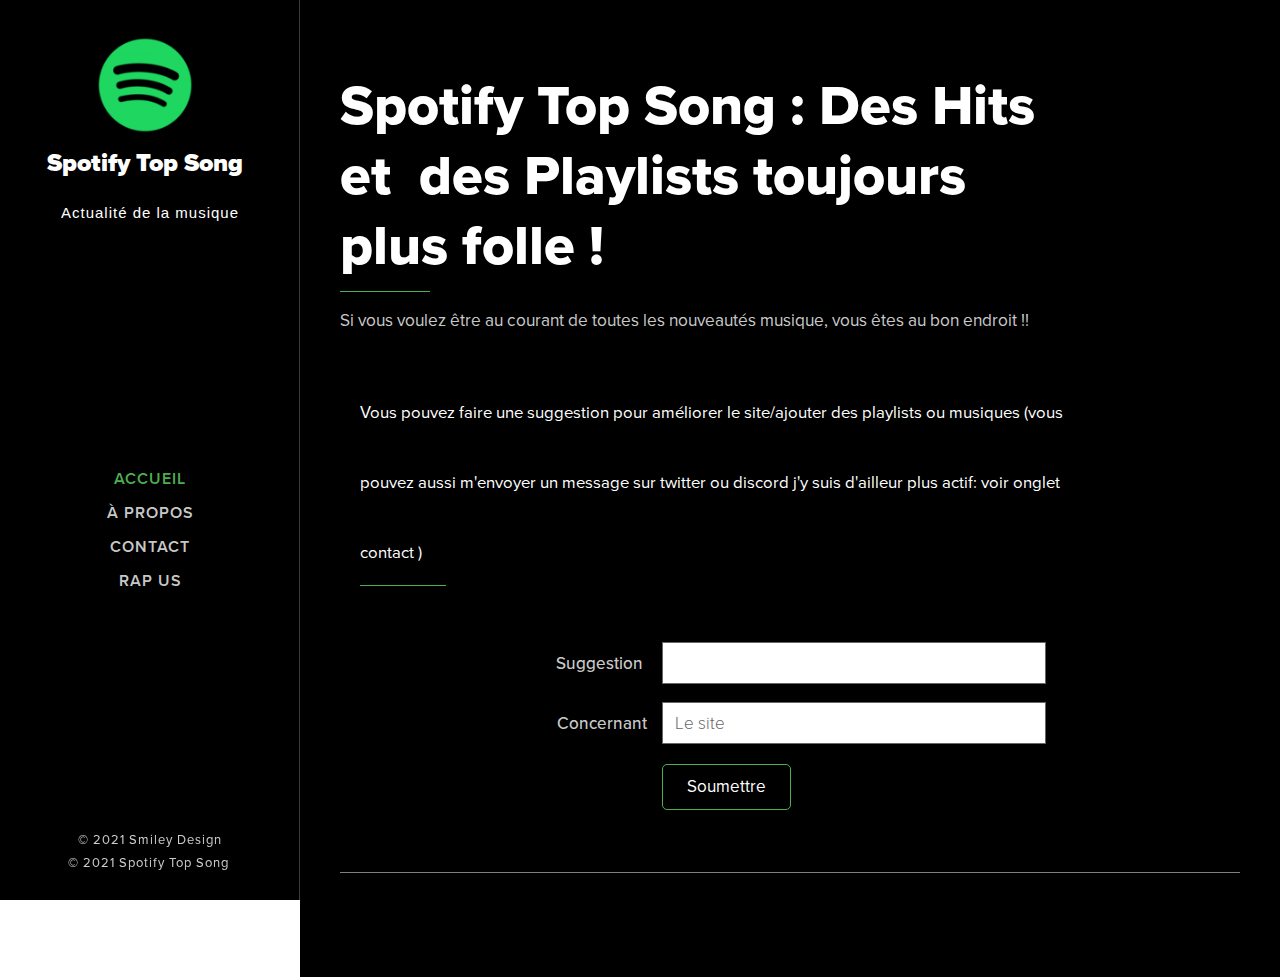
<file: spotify-top-song.webnode.fr/index.html>
<!DOCTYPE html>
<!--[if IE 9]><html class="lt-ie10 no-js" prefix="og: https://ogp.me/ns#" lang="fr"><![endif]--><!--[if gt IE 9]><!--><html class="no-js" prefix="og: https://ogp.me/ns#" lang="fr">
<!--<![endif]-->

<meta http-equiv="content-type" content="text/html;charset=UTF-8" />
<head><meta charset="utf-8"><link rel="icon" href="https://cdn.discordapp.com/attachments/611474486079913984/810500377639256074/fb2c4cd83cf531f37381ed8e7b9ad1fc.png" type="image/svg+xml" sizes="any"><link rel="icon" href="https://cdn.discordapp.com/attachments/611474486079913984/810500377639256074/fb2c4cd83cf531f37381ed8e7b9ad1fc.png" type="image/svg+xml" sizes="16x16"><link rel="icon" href="https://cdn.discordapp.com/attachments/611474486079913984/810500377639256074/fb2c4cd83cf531f37381ed8e7b9ad1fc.png"><link rel="apple-touch-icon" href="https://cdn.discordapp.com/attachments/611474486079913984/810500377639256074/fb2c4cd83cf531f37381ed8e7b9ad1fc.png"><link rel="icon" href="https://cdn.discordapp.com/attachments/611474486079913984/810500377639256074/fb2c4cd83cf531f37381ed8e7b9ad1fc.png">
	<meta http-equiv="X-UA-Compatible" content="IE=edge,chrome=1">
	<title>Spotify Top Song</title>
	<meta name="viewport" content="width=device-width,initial-scale=1,viewport-fit=cover">
	<meta name="msapplication-tap-highlight" content="no">
	<link href="../d1di2lzuh97fh2.cloudfront.net/files/3n/3na/3naw5j1bf5.css?ph=7c01491f00" rel="stylesheet">
    <link href="../d1di2lzuh97fh2.cloudfront.net/files/3e/3e1/3e1vim1bf5.css?ph=7c01491f00" rel="stylesheet">
<link rel="stylesheet" href="../d1di2lzuh97fh2.cloudfront.net/files/3r/3rx/3rxsz11bf5.css?ph=7c01491f00" data-wnd_color_scheme_file=""><link rel="stylesheet" href="../d1di2lzuh97fh2.cloudfront.net/files/08/08r/08rylj1bf5.css?ph=7c01491f00" data-wnd_additive_color_file=""><link rel="stylesheet" href="../d1di2lzuh97fh2.cloudfront.net/files/0u/0uv/0uvsyb1bf5.css?ph=7c01491f00" data-wnd_typography_file=""><meta name="description" content="Spotify Top Song : Des Hits et des Playlists toujours plus folle !"><meta name="keywords" content=""><meta name="generator" content="Webnode 2"><meta name="apple-mobile-web-app-capable" content="yes"><meta name="apple-mobile-web-app-status-bar-style" content="black"><meta name="format-detection" content="telephone=no">

<meta property="og:url" content="index.html"><meta property="og:title" content="Spotify Top Song"><meta property="og:type" content="article"><meta property="og:description" content="Spotify Top Song : Des Hits et des Playlists toujours plus folle !"><meta property="og:site_name" content="Spotify Top Song"><meta property="og:article:published_time" content="2021-02-14T00:00:00+0100"><meta name="robots" content="index,follow"><link rel="canonical" href="index.html"><script>window.checkAndChangeSvgColor=function(c){try{var a=document.getElementById(c);if(a){c=[["border","borderColor"],["outline","outlineColor"],["color","color"]];for(var h,b,d,f=[],e=0,m=c.length;e<m;e++)if(h=window.getComputedStyle(a)[c[e][1]].replace(/\s/g,"").match(/^rgb[a]?\(([0-9]{1,3}),([0-9]{1,3}),([0-9]{1,3})/i)){b="";for(var g=1;3>=g;g++)b+=("0"+parseInt(h[g],10).toString(16)).slice(-2);"0"===b.charAt(0)&&(d=parseInt(b.substr(0,2),16),d=Math.max(16,d),b=d.toString(16)+b.slice(-4));f.push(c[e][0]+"="+b)}if(f.length){var k=a.getAttribute("data-src"),l=k+(0>k.indexOf("?")?"?":"&")+f.join("&");a.src!=l&&(a.src=l,a.outerHTML=a.outerHTML)}}}catch(n){}};</script><link rel="stylesheet" href="../use.typekit.net/njp4uhl.css"><script>(function(i,s,o,g,r,a,m){i['GoogleAnalyticsObject']=r;i[r]=i[r]||function(){
			(i[r].q=i[r].q||[]).push(arguments)},i[r].l=1*new Date();a=s.createElement(o),
			m=s.getElementsByTagName(o)[0];a.async=1;a.src=g;m.parentNode.insertBefore(a,m)
			})(window,document,'script','../www.google-analytics.com/analytics.js','ga');ga('create', 'UA-797705-6', 'auto',{"name":"wnd_header"});ga('wnd_header.set/index.html', 'dimension1', 'W2');ga('wnd_header.set/index.html', 'anonymizeIp', true);ga('wnd_header.send', 'pageview');</script></head>
<body class="l layout eshop-hide short-content wt-home ac-i ac-n l-sidebar l-d-none b-btn-r b-btn-s-l b-btn-dn b-btn-bw-1 img-d-n img-t-o img-h-z line-solid b-e-ds lbox-d c-s-n   wnd-fe">
	<div class="wnd-page l-page cs-gray ac-4caf50 ac-normal">
		<div id="wrapper" class="l-w cf t-29">

			<div class="l-bg cf">
				<div class="s-bg-l">
					
				</div>
				<div class="s-bg-l s-bg-lo"></div>
			</div>

			<header class="l-h cf">
				<div class="sw section-wrapper cf">
	<div class="sw-c section-wrapper-content cf"><div class="s s-hn s-hn-sidebar wnd-mt-sidebar menu-default slogan-sidebar logo-sidebar cf sc-m wnd-background-solid hm-hidden wnd-nav-border wnd-nav-sticky">
	<div class="s-w cf">
		<div class="s-o cf">
			<div class="h-w h-f cf wnd-fixed">
				<div class="s-bg">
					<div class="s-bg-l wnd-background-solid" style="background-color:#000000">
						
					</div>
					<div class="s-bg-l s-bg-lo"></div>


				</div>
				<div class="s-i">
					<div class="n-l initial-state cf">

						<div class="logo-block">

							<div class="b-l logo logo-default logo-nb proxima-nova b-ls-m wnd-logo-with-text wnd-iar-2-1" id="wnd_LogoBlock_931726" data-wnd_mvc_type="wnd.fe.LogoBlock">
	<div class="b-l-c logo-content">
		

			<div class="b-l-image logo-image">
				<div class="b-l-image-w logo-image-cell">
					<img class="b-l-image-img logo-img" src="_files/200000000-13a1913a1b/200/image_2021-02-14_141941.png">
				</div>
			</div>

			

			<div class="b-l-br logo-br"></div>

			<div class="b-l-text logo-text-wrapper">
				<div class="b-l-text-w logo-text">
					<span class="b-l-text-c logo-text-cell"><strong>Spotify Top Song</strong></span>
				</div>
			</div>

		
	</div>
</div>

							<div class="subclaim claim">
								<span class="sit b claim-default claim-nb open-sans claim-56">
	<span class="sit-w"><span class="sit-c">Actualité de la musique</span></span>
</span>
							</div>

						</div>

						<div class="cart-block">
							
						</div>


						<div id="menu-mobile">
							<a href="#" id="menu-submit"><span></span>Menu</a>
						</div>


						<div id="menu-block">
							<nav id="menu" role="navigation" data-type="vertical" data-align="centered" class="centered">
								<div class="menu-font menu-wrapper">
	<a href="#" class="menu-close close-menu" rel="nofollow">
		<span>Close Menu</span>
	</a>
	<ul class="level-1">
		<li class="wnd-active   wnd-homepage">
			<a class="menu-item" href="home/index.html"><span class="menu-item-text">Accueil</span></a>
			
		</li><li>
			<a class="menu-item" href="a-propos/index.html"><span class="menu-item-text">À propos</span></a>
			
		</li><li>
			<a class="menu-item" href="contact/index.html"><span class="menu-item-text">Contact</span></a>
			
		</li><li>
			<a class="menu-item" href="rap-us/index.html"><span class="menu-item-text">Rap us</span></a>
			
		</li>
	</ul>
	<span class="more-text">Plus</span>
</div>
							</nav>
						</div>


						<script type="application/javascript">var el=document.getElementById("menu");"undefined"!=typeof el&&(el.style.display="none")</script>
					</div>
				</div>
			</div>
		</div>
	</div>
</div></div>
</div>
			</header>

			<main class="l-m cf" role="main">
				<div class="sw section-wrapper cf">
	<div class="sw-c section-wrapper-content cf"><section class="s s-hm s-hm-hidden wnd-h-hidden cf sc-w"></section><section class="s s-basic cf sc-m wnd-background-solid wnd-w-narrow wnd-s-normal wnd-h-auto">
	<div class="s-w cf">
		<div class="s-o cf">
			<div class="s-bg cf">
				<div class="s-bg-l wnd-background-solid" style="background-color:#000000">
					
				</div>
				<div class="s-bg-l s-bg-lo"></div>
			</div>
			<div class="s-c cf">
				<div class="content ez cf wnd-no-cols">
	<div class="ez-c"><div class="b b-text cf">
	<div class="b-c b-text-c b-s b-s-t60 b-s-b60 b-cs cf"><h1><strong>Spotify Top Song : Des Hits et&nbsp; des Playlists toujours plus folle !</strong></h1>

<p>Si vous voulez être au courant de toutes les nouveautés musique, vous êtes au bon endroit !!</p>
<div class="b b-text cf">
	<div class="b-c b-text-c b-s b-s-t60 b-s-b60 b-cs cf"><h1><font class="wnd-font-size-30">Vous pouvez faire une suggestion pour améliorer le site/ajouter des playlists ou musiques (vous pouvez aussi m'envoyer un message sur twitter ou discord j'y suis d'ailleur plus actif: voir onglet contact )&nbsp;</font></h1></div>
</div>
<div class="form b b-s b-form-default f-rh-normal f-rg-normal f-br-none default cf">
	<form action="" method="post">

		<fieldset class="form-fieldset">
			<div><div class="form-input form-text cf wnd-form-field wnd-required">
	<label for="field-wnd_ShortTextField_669269"><span class="it inline-text link">
	<span class="it-c">Suggestion&nbsp;</span>
</span></label>
	<input id="field-wnd_ShortTextField_669269" name="wnd_ShortTextField_669269" required="" value="" type="text" maxlength="150">
</div><div class="form-input form-select cf wnd-form-field wnd-required">
	<label for="field-wnd_SelectboxField_357162"><span class="it inline-text link">
	<span class="it-c">Concernant</span>
</span></label>
	<div class="select">
		<select id="field-wnd_SelectboxField_357162" name="wnd_SelectboxField_357162" required="">
			<option value="0" selected="">Le site</option><option value="1">Les musiques</option><option value="2">Les playlists</option>
		</select>
	</div>
</div></div>
		</fieldset>

		

		<div class="form-submit b-btn cf b-btn-fs b-btn-4">
			<button class="b-btn-l" type="submit" name="send" value="wnd_FormBlock_196858">
				<span class="form-submit-text b-btn-t">Soumettre</span>
			</button>
		</div>

	</form>

	
</div>
</div>
</div><div class="b b-s b-hr-line line-auto">
	<hr class="line-style line-color">
</div><div class="b b-text cf">
	<div class="b-c b-text-c b-s b-s-t60 b-s-b60 b-cs cf"></div>
</div></div>
</div>
			</div>
		</div>
	</div>
</section></div>
</div>
			</main>

			<footer class="l-f cf">
				<div class="sw section-wrapper cf">
	<div class="sw-c section-wrapper-content cf"><section wn-border="top" wn-border-element="s-f-border" class="s s-f s-f-basic s-f-simple cf sc-m  wnd-w-narrow wnd-s-normal">
	<div class="s-w cf">
		<div class="s-o cf">
			<div class="s-bg cf">
				<div class="s-bg-l">
					
				</div>
				<div class="s-bg-l s-bg-lo"></div>
			</div>
			<div class="s-c s-f-l-w s-f-border cf">
				<div class="s-f-l b-s b-s-t0 b-s-b0">
					<div class="s-f-l-c s-f-l-c-first">
						<div class="s-f-cr cf"><span class="it inline-text link">
	<span class="it-c">© 2021 Smiley Design<br>© 2021 Spotify Top Song&nbsp;</span>
</span></div>
						<div class="s-f-sf cf"><span class="sf">

</span></div>
					</div>
					<div class="s-f-l-c s-f-l-c-last">
						<div class="s-f-lang lang-select cf">
	
</div>
					</div>
				</div>
			</div>
		</div>
	</div>
</section></div>
</div>
			</footer>
		</div>
	</div>
	
	
<script type="application/javascript">!function(){if(0==document.getElementsByClassName("wnd-cms").length)for(var e=document.getElementsByClassName("column-content"),s=0;s<e.length;s++){var t=e[s].querySelector("div"),l=t.getElementsByClassName("b-text-c");void 0!=l[0]&&t.firstChild==t.lastChild&&""===l[0].innerText&&(e[s].classList?e[s].classList.add("column-empty"):(e[s].classList?e[s].classList.contains("column-empty"):new RegExp("\\bcolumn-empty\\b").test(e[s].className))&&(e[s].className+=" column-empty"))}}()</script>
	<script type="text/javascript" src="../d1di2lzuh97fh2.cloudfront.net/files/02/021/0210xh1bf5.js?ph=7c01491f00"></script>
<script src="../d1di2lzuh97fh2.cloudfront.net/client.fe/js.compiled/lang.fr.3861bf5.js?ph=7c01491f00" crossorigin="anonymous"></script><script src="../d1di2lzuh97fh2.cloudfront.net/client.fe/js.compiled/compiled.multi.2-9021bf5.js?ph=7c01491f00" crossorigin="anonymous"></script><script>var wnd = wnd || {};wnd.$data = {"image_content_items":{"wnd_ThumbnailBlock_419290":{"id":"wnd_ThumbnailBlock_419290","type":"wnd.pc.ThumbnailBlock"},"wnd_HeaderSection_header_main_242278":{"id":"wnd_HeaderSection_header_main_242278","type":"wnd.pc.HeaderSection"},"wnd_Section_default_727155":{"id":"wnd_Section_default_727155","type":"wnd.pc.Section"},"wnd_LogoBlock_931726":{"id":"wnd_LogoBlock_931726","type":"wnd.pc.LogoBlock"},"wnd_FooterSection_footer_853356":{"id":"wnd_FooterSection_footer_853356","type":"wnd.pc.FooterSection"}},"svg_content_items":{"wnd_LogoBlock_931726":{"id":"wnd_LogoBlock_931726","type":"wnd.pc.LogoBlock"}},"content_items":[],"project_info":{"isMultilanguage":false,"eshop_tax_enabled":"1","country_code":"","contact_state":"","eshop_tax_type":"VAT","eshop_discounts":false}};</script><script>wnd.$system = {"filesPath":"https:\/\/spotify-top-song.webnode.fr\/_files\/","staticFiles":"https:\/\/d1di2lzuh97fh2.cloudfront.net\/files","isCms":false,"staticCDNServers":["https:\/\/d1di2lzuh97fh2.cloudfront.net\/"],"fileUploadAllowExtension":["jpg","jpeg","png","gif","bmp","ico","svg","webp","tiff","pdf","doc","docx","ppt","pptx","pps","ppsx","odt","xls","xlsx","txt","rtf","mp3","wma","wav","ogg","amr","flac","m4a","3gp","avi","wmv","mov","mpg","mkv","mp4","mpeg","m4v","swf","gpx","stl","csv","xml","txt","dxf","dwg","iges","igs","step","stp"],"maxUserFormFileLimit":4194304,"frontendLanguage":"fr","backendLanguage":"fr","page":{"id":200000025,"identifier":"home","template":{"id":200000007,"styles":{"typography":"t-29","scheme":"cs-gray","additiveColor":"ac-4caf50 ac-normal","acHeadings":false,"acSubheadings":false,"acIcons":true,"acOthers":false,"acMenu":true,"imageStyle":"img-d-n","imageHover":"img-h-z","imageTitle":"img-t-o","buttonStyle":"b-btn-r","buttonSize":"b-btn-s-l","buttonDecoration":"b-btn-dn","buttonBorders":"b-btn-bw-1","lineStyle":"line-solid","eshopGridItemStyle":"b-e-ds","formStyle":"default","menuType":"","menuStyle":"menu-default","lightboxStyle":"lbox-d","columnSpaces":"c-s-n","sectionWidth":"wnd-w-narrow","sectionSpace":"wnd-s-normal","layoutType":"l-sidebar","layoutDecoration":"l-d-none","background":{"default":null},"backgroundSettings":{"default":""}}},"layout":"homepage","name":"Accueil","html_title":"","language":"fr","langId":1,"isHomepage":true,"meta_description":null,"meta_keywords":null,"header_code":null,"footer_code":null,"styles":{"pageBased":{"navline":{"variant":"sidebar_slogan","style":{"sectionColor":"sc-m","sectionWidth":"wnd-w-default","sectionHeight":"wnd-nh-m","background":{"default":{"type":"color","id":"03_hire-#000000","color":"#000000","brightness":0.4699999999999999733546474089962430298328399658203125}},"backgroundSettings":{"default":{"id":"03_hire-#000000","color":"#000000","brightness":0.4699999999999999733546474089962430298328399658203125,"mediaType":"solidColors"}}}}}},"countFormsEntries":[]},"listingsPrefix":"\/l\/","productPrefix":"\/p\/","cartPrefix":"\/cart\/","checkoutPrefix":"\/checkout\/","isCheckout":false,"isEshop":false,"isProductDetail":false,"isListingDetail":false,"listing_page":[],"hasEshopAnalytics":false,"gTagId":null,"currency":"USD","format":{"be":{"DATE_TIME":{"mask":"%d\/%m\/%Y %H:%M","regexp":"^(((0?[1-9]|[1,2][0-9]|3[0,1])\\\/(0?[1-9]|1[0-2])\\\/[0-9]{1,4})(( [0-1][0-9]| 2[0-3]):[0-5][0-9])?|(([0-9]{4}(0[1-9]|1[0-2])(0[1-9]|[1,2][0-9]|3[0,1])(0[0-9]|1[0-9]|2[0-3])[0-5][0-9][0-5][0-9])))?$"},"DATE":{"mask":"%d\/%m\/%Y","regexp":"^((0?[1-9]|[1,2][0-9]|3[0,1])\\\/(0?[1-9]|1[0-2])\\\/[0-9]{1,4})$"},"CURRENCY":{"mask":{"point":",","thousands":" ","decimals":2,"mask":"%s","zerofill":true}}},"fe":{"DATE_TIME":{"mask":"%d\/%m\/%Y %H:%M","regexp":"^(((0?[1-9]|[1,2][0-9]|3[0,1])\\\/(0?[1-9]|1[0-2])\\\/[0-9]{1,4})(( [0-1][0-9]| 2[0-3]):[0-5][0-9])?|(([0-9]{4}(0[1-9]|1[0-2])(0[1-9]|[1,2][0-9]|3[0,1])(0[0-9]|1[0-9]|2[0-3])[0-5][0-9][0-5][0-9])))?$"},"DATE":{"mask":"%d\/%m\/%Y","regexp":"^((0?[1-9]|[1,2][0-9]|3[0,1])\\\/(0?[1-9]|1[0-2])\\\/[0-9]{1,4})$"},"CURRENCY":{"mask":{"point":",","thousands":" ","decimals":2,"mask":"%s","zerofill":true}}}},"e_product":null,"listing_item":null,"labels":{"wnd.es.CheckoutShippingService.correiosDeliveryWithSpecialConditions":"Le code postal de destination est soumis \u00e0 des conditions de livraison sp\u00e9ciales par ECT et sera effectu\u00e9 avec l'ajout d'un maximum de 7 (sept) jours ouvrables \u00e0 la p\u00e9riode normale.","wnd.es.CheckoutShippingService.correiosWithoutHomeDelivery":"Le code postal de destination est temporairement sans livraison \u00e0 domicile. La livraison sera effectu\u00e9e \u00e0 l'agence indiqu\u00e9e dans l'avis d'arriv\u00e9e qui sera livr\u00e9 \u00e0 l'adresse du destinataire","wnd.fe.CheckoutSelectMethodZasilkovnaItem.change":"Change pick up point","wnd.fe.CheckoutSelectMethodZasilkovnaItem.choose":"Choose your pick up point","wnd.fe.CheckoutSelectMethodZasilkovnaItem.error":"Please select a pick up point","wnd.fe.CheckoutZipField.brInvalid":"Veuillez saisir un code postal valide au format XXXXX","wnd.fe.CookieBar.message":"Ce site web utilise des \u00ab cookies \u00bb afin d'optimiser l'acc\u00e8s et am\u00e9liorer votre exp\u00e9rience sur notre site. En utilisant votre navigation sur ce site, vous acceptez des cookies.","wnd.fe.FeFooter.createWebsite":"Cr\u00e9ez votre site web gratuitement !","wnd.fe.FormManager.error.file.notAllowedExtension":"Le type de fichier \u0022{EXTENSION}\u0022 n'est pas autoris\u00e9.","wnd.fe.FormManager.error.file.required":"S\u00e9lectionnez un fichier.","wnd.fe.FormManager.error.file.sizeExceeded":"La taille limite des fichiers \u00e0 envoyer est de {SIZE} Mo.","wnd.fe.FormManager.error.userChangePassword":"Les mots de passe ne correspondent pas","wnd.fe.FormManager.error.userLogin.inactiveAccount":"Votre inscription n'est pas encore confirm\u00e9e, vous ne pouvez pas vous connecter.","wnd.fe.FormManager.error.userLogin.invalidLogin":"Le nom d'utilisateur ou le mot de passe est incorrect !","wnd.fe.ListingData.shortMonthName.Apr":"avr.","wnd.fe.ListingData.shortMonthName.Aug":"ao\u00fbt","wnd.fe.ListingData.shortMonthName.Dec":"d\u00e9c.","wnd.fe.ListingData.shortMonthName.Feb":"f\u00e9vr.","wnd.fe.ListingData.shortMonthName.Jan":"janv.","wnd.fe.ListingData.shortMonthName.Jul":"juill.","wnd.fe.ListingData.shortMonthName.Jun":"juin","wnd.fe.ListingData.shortMonthName.Mar":"mars","wnd.fe.ListingData.shortMonthName.May":"mai","wnd.fe.ListingData.shortMonthName.Nov":"nov.","wnd.fe.ListingData.shortMonthName.Oct":"oct.","wnd.fe.ListingData.shortMonthName.Sep":"sept.","wnd.fe.ShoppingCartManager.count.between2And4":"{COUNT} articles","wnd.fe.ShoppingCartManager.count.moreThan5":"{COUNT} articles","wnd.fe.ShoppingCartManager.count.one":"{COUNT} article","wnd.fe.ShoppingCartTable.label.itemsInStock":"Only {COUNT} pcs available in stock","wnd.fe.ShoppingCartTable.label.itemsInStock.between2And4":"Seulement {COUNT} pi\u00e8ces disponibles en stock","wnd.fe.ShoppingCartTable.label.itemsInStock.moreThan5":"Seulement {COUNT} pi\u00e8ces disponibles en stock","wnd.fe.ShoppingCartTable.label.itemsInStock.one":"Seulement {COUNT} pi\u00e8ce disponible en stock","wnd.fe.ShoppingCartTable.label.outOfStock":"\u00c9puis\u00e9","wnd.fe.UserBar.logOut":"Se d\u00e9connecter","wnd.pc.BlogDetailPageZone.next":"Articles r\u00e9cents","wnd.pc.BlogDetailPageZone.previous":"Anciens articles","wnd.pc.FileBlock.download":"T\u00c9L\u00c9CHARGER","wnd.pc.FormBlock.action.defaultMessage.text":"Le formulaire a \u00e9t\u00e9 correctement envoy\u00e9.","wnd.pc.FormBlock.action.defaultMessage.title":"Merci !","wnd.pc.ListingDetailPageZone.next":"Suivant","wnd.pc.ListingDetailPageZone.previous":"Pr\u00e9c\u00e9dent","wnd.pc.ListingItemCopy.namePrefix":"Copie de","wnd.pc.Option.defaultText":"Nouvelle option","wnd.pc.PageCopy.namePrefix":"Copie de","wnd.pc.ProductAddToCartBlock.addToCart":"Ajouter au panier","wnd.pc.ProductItem.button.viewDetail":"Page produit","wnd.pc.ProductOptionGroupBlock.notSelected":"Aucune variante n'a \u00e9t\u00e9 s\u00e9lectionn\u00e9e","wnd.pc.ProductOutOfStockBlock.label":"\u00c9puis\u00e9","wnd.pc.ProductPriceBlock.prefixText":"\u00c0 partir de ","wnd.pc.ProductPriceBlock.suffixText":"","wnd.pc.ProductsZone.label.collections":"Cat\u00e9gories","wnd.pc.ProductsZoneModel.label.allCollections":"Tous les produits","wnd.pc.ShoppingCartTable.label.checkout":"Passer commande","wnd.pc.ShoppingCartTable.label.checkoutDisabled":"La page de paiement n'est actuellement pas disponible (pas de moyen de paiement et de livraison)","wnd.pc.ShoppingCartTable.label.continue":"Continuer mes achats","wnd.pc.ShoppingCartTable.label.delete":"Supprimer","wnd.pc.ShoppingCartTable.label.item":"Produit","wnd.pc.ShoppingCartTable.label.price":"Prix","wnd.pc.ShoppingCartTable.label.quantity":"Quantit\u00e9","wnd.pc.ShoppingCartTable.label.sum":"Total","wnd.pc.ShoppingCartTable.label.totalPrice":"Total","wnd.pc.ShoppingCartTable.placeholder.text":"Vous pouvez le changer. Choisissez dans notre vaste offre de produits !","wnd.pc.ShoppingCartTable.placeholder.title":"Votre panier est vide.","wnd.pc.SystemFooterBlock.poweredByWebnode":"Optimis\u00e9 par {START_LINK}Webnode{END_LINK}","wnd.pc.UserChangePasswordFormBlock.invalidRecoveryUrl":"Le lien pour r\u00e9initialiser votre mot de passe a expir\u00e9. Pour recevoir un nouveau lien, ouvrez la page{START_LINK}Mot de passe oubli\u00e9{END_LINK}","wnd.pc.UserRecoveryFormBlock.action.defaultMessage.text":"Le lien de r\u00e9initialisation de votre mot de passe vient de vous \u00eatre envoy\u00e9 par email. Si vous ne l'avez pas re\u00e7u, consultez votre dossier courrier ind\u00e9sirable.","wnd.pc.UserRecoveryFormBlock.action.defaultMessage.title":"Un e-mail vient de vous \u00eatre envoy\u00e9 avec des instructions","wnd.pc.UserRegistrationFormBlock.action.defaultMessage.text":"Votre inscription est en attente d'approbation. Une fois l'inscription approuv\u00e9e, vous recevrez un e-mail de confirmation.","wnd.pc.UserRegistrationFormBlock.action.defaultMessage.title":"Merci pour votre inscription sur notre site.","wnd.pm.AddNewPagePattern.onlineStore":"Boutique en ligne"},"kbLinks":{"faq":"https:\/\/www.webnode.fr\/support\/index.php?\/Knowledgebase\/List\/Index\/371\/","domainRegistration":"https:\/\/www.webnode.fr\/support\/index.php?\/Knowledgebase\/Article\/View\/3369\/","domainTransfer":"https:\/\/www.webnode.fr\/support\/index.php?\/Knowledgebase\/Article\/View\/340\/","webmailLogin":"https:\/\/www.webnode.fr\/support\/index.php?\/Knowledgebase\/Article\/View\/828\/","webmail":"https:\/\/www.webnode.fr\/support\/index.php?\/Knowledgebase\/List\/Index\/437\/","introduction":"https:\/\/www.webnode.fr\/support\/index.php?\/Knowledgebase\/Article\/View\/783\/","orderTracking":"https:\/\/www.webnode.fr\/support\/index.php?\/Knowledgebase\/Article\/View\/5247\/","storageBandwidth":"https:\/\/www.webnode.fr\/support\/index.php?\/Knowledgebase\/Article\/View\/811\/","subPage":"https:\/\/www.webnode.fr\/support\/index.php?\/Knowledgebase\/Article\/View\/3171\/","eshopPromo":"https:\/\/www.webnode.fr\/support\/index.php?\/Knowledgebase\/List\/Index\/440\/","eshopDiscounts":"https:\/\/www.webnode.fr\/support\/index.php?\/Knowledgebase\/Article\/View\/5489\/","emailAccounts":"https:\/\/www.webnode.fr\/support\/index.php?\/Knowledgebase\/Article\/View\/3392\/","domainBirthdateInfo":"https:\/\/www.webnode.com\/support\/index.php?\/Knowledgebase\/Article\/View\/150\/","skRegistration":"https:\/\/www.webnode.com\/support\/index.php?\/Knowledgebase\/Article\/View\/228\/","euTransfer":"https:\/\/www.webnode.com\/support\/index.php?\/Knowledgebase\/Article\/View\/230\/","import":"https:\/\/www.webnode.com\/support\/index.php?\/Knowledgebase\/Article\/View\/5157\/","eshopPromoVariants":"https:\/\/www.webnode.com\/blog\/2018\/09\/variants-are-here-sell-your-products-in-all-sizes-colors-or-flavors\/","checkoutFi":"https:\/\/www.webnode.com\/support\/index.php?\/Knowledgebase\/Article\/View\/5392\/","freightPriceSettings":"https:\/\/www.webnode.co.uk\/support\/index.php?\/Knowledgebase\/Article\/View\/5659\/"},"aviary":[]};</script></body>

</html>
</file>
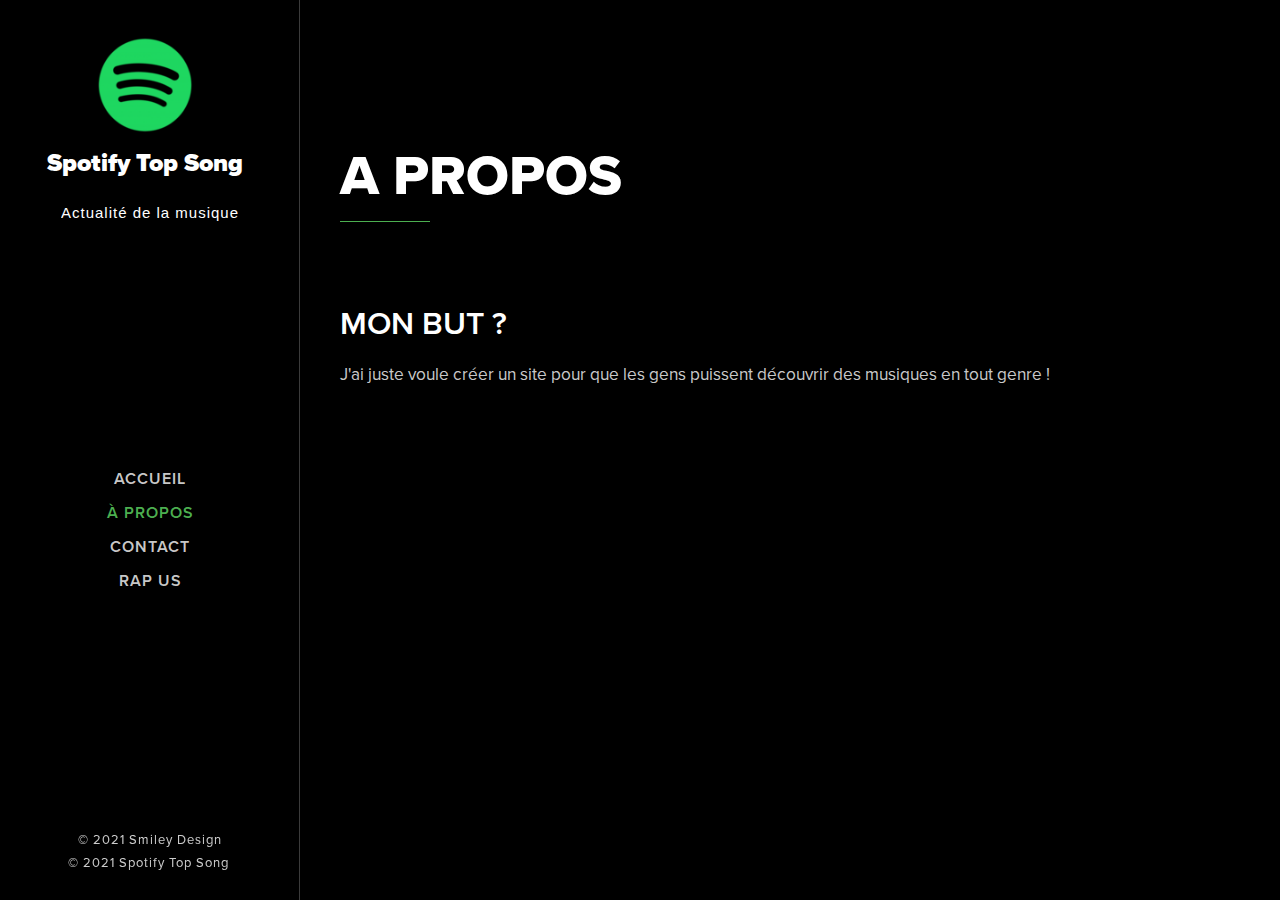
<file: spotify-top-song.webnode.fr/a-propos/index.html>
<!DOCTYPE html>
<!--[if IE 9]><html class="lt-ie10 no-js" prefix="og: https://ogp.me/ns#" lang="fr"><![endif]--><!--[if gt IE 9]><!--><html class="no-js" prefix="og: https://ogp.me/ns#" lang="fr">
<!--<![endif]-->


<meta http-equiv="content-type" content="text/html;charset=UTF-8" />
<head><meta charset="utf-8"><link rel="icon" href="https://d1di2lzuh97fh2.cloudfront.net/files/2d/2di/2div3h.svg?ph=7c01491f00" type="image/svg+xml" sizes="any"><link rel="icon" href="https://d1di2lzuh97fh2.cloudfront.net/files/07/07f/07fzq8.svg?ph=7c01491f00" type="image/svg+xml" sizes="16x16"><link rel="icon" href="https://d1di2lzuh97fh2.cloudfront.net/files/1j/1j3/1j3767.ico?ph=7c01491f00"><link rel="apple-touch-icon" href="https://d1di2lzuh97fh2.cloudfront.net/files/1j/1j3/1j3767.ico?ph=7c01491f00"><link rel="icon" href="https://d1di2lzuh97fh2.cloudfront.net/files/1j/1j3/1j3767.ico?ph=7c01491f00">
	<meta http-equiv="X-UA-Compatible" content="IE=edge,chrome=1">
	<title>À propos :: Spotify Top Song</title>
	<meta name="viewport" content="width=device-width,initial-scale=1,viewport-fit=cover">
	<meta name="msapplication-tap-highlight" content="no">
	<link href="../../d1di2lzuh97fh2.cloudfront.net/files/3n/3na/3naw5j1bf5.css?ph=7c01491f00" rel="stylesheet">
    <link href="../../d1di2lzuh97fh2.cloudfront.net/files/3e/3e1/3e1vim1bf5.css?ph=7c01491f00" rel="stylesheet">
<link rel="stylesheet" href="../../d1di2lzuh97fh2.cloudfront.net/files/3r/3rx/3rxsz11bf5.css?ph=7c01491f00" data-wnd_color_scheme_file=""><link rel="stylesheet" href="../../d1di2lzuh97fh2.cloudfront.net/files/08/08r/08rylj1bf5.css?ph=7c01491f00" data-wnd_additive_color_file=""><link rel="stylesheet" href="../../d1di2lzuh97fh2.cloudfront.net/files/0u/0uv/0uvsyb1bf5.css?ph=7c01491f00" data-wnd_typography_file=""><meta name="description" content=""><meta name="keywords" content=""><meta name="generator" content="Webnode 2"><meta name="apple-mobile-web-app-capable" content="yes"><meta name="apple-mobile-web-app-status-bar-style" content="black"><meta name="format-detection" content="telephone=no">

<meta property="og:url" content="index.html"><meta property="og:title" content="À propos :: Spotify Top Song"><meta property="og:type" content="article"><meta property="og:site_name" content="Spotify Top Song"><meta property="og:article:published_time" content="2021-02-14T00:00:00+0100"><meta name="robots" content="index,follow"><link rel="canonical" href="index.html"><script>window.checkAndChangeSvgColor=function(c){try{var a=document.getElementById(c);if(a){c=[["border","borderColor"],["outline","outlineColor"],["color","color"]];for(var h,b,d,f=[],e=0,m=c.length;e<m;e++)if(h=window.getComputedStyle(a)[c[e][1]].replace(/\s/g,"").match(/^rgb[a]?\(([0-9]{1,3}),([0-9]{1,3}),([0-9]{1,3})/i)){b="";for(var g=1;3>=g;g++)b+=("0"+parseInt(h[g],10).toString(16)).slice(-2);"0"===b.charAt(0)&&(d=parseInt(b.substr(0,2),16),d=Math.max(16,d),b=d.toString(16)+b.slice(-4));f.push(c[e][0]+"="+b)}if(f.length){var k=a.getAttribute("data-src"),l=k+(0>k.indexOf("?")?"?":"&")+f.join("&");a.src!=l&&(a.src=l,a.outerHTML=a.outerHTML)}}}catch(n){}};</script><link rel="stylesheet" href="../../use.typekit.net/njp4uhl.css"><script>(function(i,s,o,g,r,a,m){i['GoogleAnalyticsObject']=r;i[r]=i[r]||function(){
			(i[r].q=i[r].q||[]).push(arguments)},i[r].l=1*new Date();a=s.createElement(o),
			m=s.getElementsByTagName(o)[0];a.async=1;a.src=g;m.parentNode.insertBefore(a,m)
			})(window,document,'script','../../www.google-analytics.com/analytics.js','ga');ga('create', 'UA-797705-6', 'auto',{"name":"wnd_header"});ga('wnd_header.set/index.html', 'dimension1', 'W2');ga('wnd_header.set/index.html', 'anonymizeIp', true);ga('wnd_header.send', 'pageview');</script></head>
<body class="l layout eshop-hide short-content wt-page ac-i ac-n l-sidebar l-d-none b-btn-r b-btn-s-l b-btn-dn b-btn-bw-1 img-d-n img-t-o img-h-z line-solid b-e-ds lbox-d c-s-n   wnd-fe">
	<div class="wnd-page l-page cs-gray ac-4caf50 ac-normal">
		<div id="wrapper" class="l-w cf t-29">

			<div class="l-bg cf">
				<div class="s-bg-l">
					
				</div>
				<div class="s-bg-l s-bg-lo"></div>
			</div>

			<header class="l-h cf">
				<div class="sw section-wrapper cf">
	<div class="sw-c section-wrapper-content cf"><div class="s s-hn s-hn-sidebar wnd-mt-sidebar menu-default slogan-sidebar logo-sidebar cf sc-m wnd-background-solid hm-hidden wnd-nav-border wnd-nav-sticky">
	<div class="s-w cf">
		<div class="s-o cf">
			<div class="h-w h-f cf wnd-fixed">
				<div class="s-bg">
					<div class="s-bg-l wnd-background-solid" style="background-color:#000000">
						
					</div>
					<div class="s-bg-l s-bg-lo"></div>


				</div>
				<div class="s-i">
					<div class="n-l initial-state cf">

						<div class="logo-block">

							<div class="b-l logo logo-default logo-nb proxima-nova b-ls-m wnd-logo-with-text wnd-iar-2-1" id="wnd_LogoBlock_931726" data-wnd_mvc_type="wnd.fe.LogoBlock">
	<div class="b-l-c logo-content">
		<a class="b-l-link logo-link" href="../home/index.html">

			<div class="b-l-image logo-image">
				<div class="b-l-image-w logo-image-cell">
					<img class="b-l-image-img logo-img" src="../_files/200000000-13a1913a1b/200/image_2021-02-14_141941.png">
				</div>
			</div>

			

			<div class="b-l-br logo-br"></div>

			<div class="b-l-text logo-text-wrapper">
				<div class="b-l-text-w logo-text">
					<span class="b-l-text-c logo-text-cell"><strong>Spotify Top Song</strong></span>
				</div>
			</div>

		</a>
	</div>
</div>

							<div class="subclaim claim">
								<span class="sit b claim-default claim-nb open-sans claim-56">
	<span class="sit-w"><span class="sit-c">Actualité de la musique</span></span>
</span>
							</div>

						</div>

						<div class="cart-block">
							
						</div>


						<div id="menu-mobile">
							<a href="#" id="menu-submit"><span></span>Menu</a>
						</div>


						<div id="menu-block">
							<nav id="menu" role="navigation" data-type="vertical" data-align="centered" class="centered">
								<div class="menu-font menu-wrapper">
	<a href="#" class="menu-close close-menu" rel="nofollow">
		<span>Close Menu</span>
	</a>
	<ul class="level-1">
		<li class="wnd-homepage">
			<a class="menu-item" href="../home/index.html"><span class="menu-item-text">Accueil</span></a>
			
		</li><li class="wnd-active wnd-active-path">
			<a class="menu-item" href="index.html"><span class="menu-item-text">À propos</span></a>
			
		</li><li>
			<a class="menu-item" href="../contact/index.html"><span class="menu-item-text">Contact</span></a>
			
		</li><li>
			<a class="menu-item" href="../rap-us/index.html"><span class="menu-item-text">Rap us</span></a>
			
		</li>
	</ul>
	<span class="more-text">Plus</span>
</div>
							</nav>
						</div>


						<script type="application/javascript">var el=document.getElementById("menu");"undefined"!=typeof el&&(el.style.display="none")</script>
					</div>
				</div>
			</div>
		</div>
	</div>
</div></div>
</div>
			</header>

			<main class="l-m cf" role="main">
				<div class="sw section-wrapper cf">
	<div class="sw-c section-wrapper-content cf"><section class="s s-hm s-hm-hidden wnd-h-hidden cf sc-w"></section><section class="s s-basic cf sc-m wnd-background-solid wnd-w-narrow wnd-s-normal wnd-h-auto">
	<div class="s-w cf">
		<div class="s-o cf">
			<div class="s-bg cf">
				<div class="s-bg-l wnd-background-solid" style="background-color:#000000">
					
				</div>
				<div class="s-bg-l s-bg-lo"></div>
			</div>
			<div class="s-c cf">
				<div class="content ez cf wnd-no-cols">
	<div class="ez-c"><div class="b b-text cf">
	<div class="b-c b-text-c b-s b-s-t60 b-s-b60 b-cs cf"><h1 style="text-align:left"><br />
<strong>A PROPOS </strong></h1>


</div>
</div><div class="b-img b-img-default b b-s cf wnd-orientation-landscape wnd-type-image img-s-n" style="margin-left:0;margin-right:0;" id="wnd_ImageBlock_985294">
	<div class="b-img-w">
		

		<div class="b-img-t"></div>
	</div>
</div><div class="b b-text cf">
	<div class="b-c b-text-c b-s b-s-t60 b-s-b60 b-cs cf"><h2>MON BUT ?</h2>

<p>J'ai juste voule créer un site pour que les gens puissent découvrir des musiques en tout genre !</p>



</div>
</div></div>
</div>
			</div>
		</div>
	</div>
</section></div>
</div>
			</main>

			<footer class="l-f cf">
				<div class="sw section-wrapper cf">
	<div class="sw-c section-wrapper-content cf"><section wn-border="top" wn-border-element="s-f-border" class="s s-f s-f-basic s-f-simple cf sc-m  wnd-w-narrow wnd-s-normal">
	<div class="s-w cf">
		<div class="s-o cf">
			<div class="s-bg cf">
				<div class="s-bg-l">
					
				</div>
				<div class="s-bg-l s-bg-lo"></div>
			</div>
			<div class="s-c s-f-l-w s-f-border cf">
				<div class="s-f-l b-s b-s-t0 b-s-b0">
					<div class="s-f-l-c s-f-l-c-first">
						<div class="s-f-cr cf"><span class="it inline-text link">
	<span class="it-c">© 2021 Smiley Design<br>© 2021 Spotify Top Song&nbsp;</span>
</span></div>
						<div class="s-f-sf cf"><span class="sf">

</span></div>
					</div>
					<div class="s-f-l-c s-f-l-c-last">
						<div class="s-f-lang lang-select cf">
	
</div>
					</div>
				</div>
			</div>
		</div>
	</div>
</section></div>
</div>
			</footer>
		</div>
	</div>
	
<script type="application/javascript">!function(){if(0==document.getElementsByClassName("wnd-cms").length)for(var e=document.getElementsByClassName("column-content"),s=0;s<e.length;s++){var t=e[s].querySelector("div"),l=t.getElementsByClassName("b-text-c");void 0!=l[0]&&t.firstChild==t.lastChild&&""===l[0].innerText&&(e[s].classList?e[s].classList.add("column-empty"):(e[s].classList?e[s].classList.contains("column-empty"):new RegExp("\\bcolumn-empty\\b").test(e[s].className))&&(e[s].className+=" column-empty"))}}()</script>
	<script type="text/javascript" src="../../d1di2lzuh97fh2.cloudfront.net/files/02/021/0210xh1bf5.js?ph=7c01491f00"></script>
<script src="../../d1di2lzuh97fh2.cloudfront.net/client.fe/js.compiled/lang.fr.3861bf5.js?ph=7c01491f00" crossorigin="anonymous"></script><script src="../../d1di2lzuh97fh2.cloudfront.net/client.fe/js.compiled/compiled.multi.2-9021bf5.js?ph=7c01491f00" crossorigin="anonymous"></script><script>var wnd = wnd || {};wnd.$data = {"image_content_items":{"wnd_ThumbnailBlock_419290":{"id":"wnd_ThumbnailBlock_419290","type":"wnd.pc.ThumbnailBlock"},"wnd_HeaderSection_header_main_830663":{"id":"wnd_HeaderSection_header_main_830663","type":"wnd.pc.HeaderSection"},"wnd_Section_default_306976":{"id":"wnd_Section_default_306976","type":"wnd.pc.Section"},"wnd_ImageBlock_985294":{"id":"wnd_ImageBlock_985294","type":"wnd.pc.ImageBlock"},"wnd_LogoBlock_931726":{"id":"wnd_LogoBlock_931726","type":"wnd.pc.LogoBlock"},"wnd_FooterSection_footer_853356":{"id":"wnd_FooterSection_footer_853356","type":"wnd.pc.FooterSection"}},"svg_content_items":{"wnd_ImageBlock_985294":{"id":"wnd_ImageBlock_985294","type":"wnd.pc.ImageBlock"},"wnd_LogoBlock_931726":{"id":"wnd_LogoBlock_931726","type":"wnd.pc.LogoBlock"}},"content_items":[],"project_info":{"isMultilanguage":false,"eshop_tax_enabled":"1","country_code":"","contact_state":"","eshop_tax_type":"VAT","eshop_discounts":false}};</script><script>wnd.$system = {"filesPath":"https:\/\/spotify-top-song.webnode.fr\/_files\/","staticFiles":"https:\/\/d1di2lzuh97fh2.cloudfront.net\/files","isCms":false,"staticCDNServers":["https:\/\/d1di2lzuh97fh2.cloudfront.net\/"],"fileUploadAllowExtension":["jpg","jpeg","png","gif","bmp","ico","svg","webp","tiff","pdf","doc","docx","ppt","pptx","pps","ppsx","odt","xls","xlsx","txt","rtf","mp3","wma","wav","ogg","amr","flac","m4a","3gp","avi","wmv","mov","mpg","mkv","mp4","mpeg","m4v","swf","gpx","stl","csv","xml","txt","dxf","dwg","iges","igs","step","stp"],"maxUserFormFileLimit":4194304,"frontendLanguage":"fr","backendLanguage":"fr","page":{"id":200000009,"identifier":"a-propos","template":{"id":200000007,"styles":{"typography":"t-29","scheme":"cs-gray","additiveColor":"ac-4caf50 ac-normal","acHeadings":false,"acSubheadings":false,"acIcons":true,"acOthers":false,"acMenu":true,"imageStyle":"img-d-n","imageHover":"img-h-z","imageTitle":"img-t-o","buttonStyle":"b-btn-r","buttonSize":"b-btn-s-l","buttonDecoration":"b-btn-dn","buttonBorders":"b-btn-bw-1","lineStyle":"line-solid","eshopGridItemStyle":"b-e-ds","formStyle":"default","menuType":"","menuStyle":"menu-default","lightboxStyle":"lbox-d","columnSpaces":"c-s-n","sectionWidth":"wnd-w-narrow","sectionSpace":"wnd-s-normal","layoutType":"l-sidebar","layoutDecoration":"l-d-none","background":{"default":null},"backgroundSettings":{"default":""}}},"layout":"default","name":"\u00c0 propos","html_title":"","language":"fr","langId":1,"isHomepage":false,"meta_description":null,"meta_keywords":null,"header_code":null,"footer_code":null,"styles":{"pageBased":{"navline":{"variant":"sidebar_slogan","style":{"sectionColor":"sc-m","sectionWidth":"wnd-w-default","sectionHeight":"wnd-nh-m","background":{"default":{"type":"color","id":"03_hire-#000000","color":"#000000","brightness":0.4699999999999999733546474089962430298328399658203125}},"backgroundSettings":{"default":{"id":"03_hire-#000000","color":"#000000","brightness":0.4699999999999999733546474089962430298328399658203125,"mediaType":"solidColors"}}}}}},"countFormsEntries":[]},"listingsPrefix":"\/l\/","productPrefix":"\/p\/","cartPrefix":"\/cart\/","checkoutPrefix":"\/checkout\/","isCheckout":false,"isEshop":false,"isProductDetail":false,"isListingDetail":false,"listing_page":[],"hasEshopAnalytics":false,"gTagId":null,"currency":"USD","format":{"be":{"DATE_TIME":{"mask":"%d\/%m\/%Y %H:%M","regexp":"^(((0?[1-9]|[1,2][0-9]|3[0,1])\\\/(0?[1-9]|1[0-2])\\\/[0-9]{1,4})(( [0-1][0-9]| 2[0-3]):[0-5][0-9])?|(([0-9]{4}(0[1-9]|1[0-2])(0[1-9]|[1,2][0-9]|3[0,1])(0[0-9]|1[0-9]|2[0-3])[0-5][0-9][0-5][0-9])))?$"},"DATE":{"mask":"%d\/%m\/%Y","regexp":"^((0?[1-9]|[1,2][0-9]|3[0,1])\\\/(0?[1-9]|1[0-2])\\\/[0-9]{1,4})$"},"CURRENCY":{"mask":{"point":",","thousands":" ","decimals":2,"mask":"%s","zerofill":true}}},"fe":{"DATE_TIME":{"mask":"%d\/%m\/%Y %H:%M","regexp":"^(((0?[1-9]|[1,2][0-9]|3[0,1])\\\/(0?[1-9]|1[0-2])\\\/[0-9]{1,4})(( [0-1][0-9]| 2[0-3]):[0-5][0-9])?|(([0-9]{4}(0[1-9]|1[0-2])(0[1-9]|[1,2][0-9]|3[0,1])(0[0-9]|1[0-9]|2[0-3])[0-5][0-9][0-5][0-9])))?$"},"DATE":{"mask":"%d\/%m\/%Y","regexp":"^((0?[1-9]|[1,2][0-9]|3[0,1])\\\/(0?[1-9]|1[0-2])\\\/[0-9]{1,4})$"},"CURRENCY":{"mask":{"point":",","thousands":" ","decimals":2,"mask":"%s","zerofill":true}}}},"e_product":null,"listing_item":null,"labels":{"wnd.es.CheckoutShippingService.correiosDeliveryWithSpecialConditions":"Le code postal de destination est soumis \u00e0 des conditions de livraison sp\u00e9ciales par ECT et sera effectu\u00e9 avec l'ajout d'un maximum de 7 (sept) jours ouvrables \u00e0 la p\u00e9riode normale.","wnd.es.CheckoutShippingService.correiosWithoutHomeDelivery":"Le code postal de destination est temporairement sans livraison \u00e0 domicile. La livraison sera effectu\u00e9e \u00e0 l'agence indiqu\u00e9e dans l'avis d'arriv\u00e9e qui sera livr\u00e9 \u00e0 l'adresse du destinataire","wnd.fe.CheckoutSelectMethodZasilkovnaItem.change":"Change pick up point","wnd.fe.CheckoutSelectMethodZasilkovnaItem.choose":"Choose your pick up point","wnd.fe.CheckoutSelectMethodZasilkovnaItem.error":"Please select a pick up point","wnd.fe.CheckoutZipField.brInvalid":"Veuillez saisir un code postal valide au format XXXXX","wnd.fe.CookieBar.message":"Ce site web utilise des \u00ab cookies \u00bb afin d'optimiser l'acc\u00e8s et am\u00e9liorer votre exp\u00e9rience sur notre site. En utilisant votre navigation sur ce site, vous acceptez des cookies.","wnd.fe.FeFooter.createWebsite":"Cr\u00e9ez votre site web gratuitement !","wnd.fe.FormManager.error.file.notAllowedExtension":"Le type de fichier \u0022{EXTENSION}\u0022 n'est pas autoris\u00e9.","wnd.fe.FormManager.error.file.required":"S\u00e9lectionnez un fichier.","wnd.fe.FormManager.error.file.sizeExceeded":"La taille limite des fichiers \u00e0 envoyer est de {SIZE} Mo.","wnd.fe.FormManager.error.userChangePassword":"Les mots de passe ne correspondent pas","wnd.fe.FormManager.error.userLogin.inactiveAccount":"Votre inscription n'est pas encore confirm\u00e9e, vous ne pouvez pas vous connecter.","wnd.fe.FormManager.error.userLogin.invalidLogin":"Le nom d'utilisateur ou le mot de passe est incorrect !","wnd.fe.ListingData.shortMonthName.Apr":"avr.","wnd.fe.ListingData.shortMonthName.Aug":"ao\u00fbt","wnd.fe.ListingData.shortMonthName.Dec":"d\u00e9c.","wnd.fe.ListingData.shortMonthName.Feb":"f\u00e9vr.","wnd.fe.ListingData.shortMonthName.Jan":"janv.","wnd.fe.ListingData.shortMonthName.Jul":"juill.","wnd.fe.ListingData.shortMonthName.Jun":"juin","wnd.fe.ListingData.shortMonthName.Mar":"mars","wnd.fe.ListingData.shortMonthName.May":"mai","wnd.fe.ListingData.shortMonthName.Nov":"nov.","wnd.fe.ListingData.shortMonthName.Oct":"oct.","wnd.fe.ListingData.shortMonthName.Sep":"sept.","wnd.fe.ShoppingCartManager.count.between2And4":"{COUNT} articles","wnd.fe.ShoppingCartManager.count.moreThan5":"{COUNT} articles","wnd.fe.ShoppingCartManager.count.one":"{COUNT} article","wnd.fe.ShoppingCartTable.label.itemsInStock":"Only {COUNT} pcs available in stock","wnd.fe.ShoppingCartTable.label.itemsInStock.between2And4":"Seulement {COUNT} pi\u00e8ces disponibles en stock","wnd.fe.ShoppingCartTable.label.itemsInStock.moreThan5":"Seulement {COUNT} pi\u00e8ces disponibles en stock","wnd.fe.ShoppingCartTable.label.itemsInStock.one":"Seulement {COUNT} pi\u00e8ce disponible en stock","wnd.fe.ShoppingCartTable.label.outOfStock":"\u00c9puis\u00e9","wnd.fe.UserBar.logOut":"Se d\u00e9connecter","wnd.pc.BlogDetailPageZone.next":"Articles r\u00e9cents","wnd.pc.BlogDetailPageZone.previous":"Anciens articles","wnd.pc.FileBlock.download":"T\u00c9L\u00c9CHARGER","wnd.pc.FormBlock.action.defaultMessage.text":"Le formulaire a \u00e9t\u00e9 correctement envoy\u00e9.","wnd.pc.FormBlock.action.defaultMessage.title":"Merci !","wnd.pc.ListingDetailPageZone.next":"Suivant","wnd.pc.ListingDetailPageZone.previous":"Pr\u00e9c\u00e9dent","wnd.pc.ListingItemCopy.namePrefix":"Copie de","wnd.pc.Option.defaultText":"Nouvelle option","wnd.pc.PageCopy.namePrefix":"Copie de","wnd.pc.ProductAddToCartBlock.addToCart":"Ajouter au panier","wnd.pc.ProductItem.button.viewDetail":"Page produit","wnd.pc.ProductOptionGroupBlock.notSelected":"Aucune variante n'a \u00e9t\u00e9 s\u00e9lectionn\u00e9e","wnd.pc.ProductOutOfStockBlock.label":"\u00c9puis\u00e9","wnd.pc.ProductPriceBlock.prefixText":"\u00c0 partir de ","wnd.pc.ProductPriceBlock.suffixText":"","wnd.pc.ProductsZone.label.collections":"Cat\u00e9gories","wnd.pc.ProductsZoneModel.label.allCollections":"Tous les produits","wnd.pc.ShoppingCartTable.label.checkout":"Passer commande","wnd.pc.ShoppingCartTable.label.checkoutDisabled":"La page de paiement n'est actuellement pas disponible (pas de moyen de paiement et de livraison)","wnd.pc.ShoppingCartTable.label.continue":"Continuer mes achats","wnd.pc.ShoppingCartTable.label.delete":"Supprimer","wnd.pc.ShoppingCartTable.label.item":"Produit","wnd.pc.ShoppingCartTable.label.price":"Prix","wnd.pc.ShoppingCartTable.label.quantity":"Quantit\u00e9","wnd.pc.ShoppingCartTable.label.sum":"Total","wnd.pc.ShoppingCartTable.label.totalPrice":"Total","wnd.pc.ShoppingCartTable.placeholder.text":"Vous pouvez le changer. Choisissez dans notre vaste offre de produits !","wnd.pc.ShoppingCartTable.placeholder.title":"Votre panier est vide.","wnd.pc.SystemFooterBlock.poweredByWebnode":"Optimis\u00e9 par {START_LINK}Webnode{END_LINK}","wnd.pc.UserChangePasswordFormBlock.invalidRecoveryUrl":"Le lien pour r\u00e9initialiser votre mot de passe a expir\u00e9. Pour recevoir un nouveau lien, ouvrez la page{START_LINK}Mot de passe oubli\u00e9{END_LINK}","wnd.pc.UserRecoveryFormBlock.action.defaultMessage.text":"Le lien de r\u00e9initialisation de votre mot de passe vient de vous \u00eatre envoy\u00e9 par email. Si vous ne l'avez pas re\u00e7u, consultez votre dossier courrier ind\u00e9sirable.","wnd.pc.UserRecoveryFormBlock.action.defaultMessage.title":"Un e-mail vient de vous \u00eatre envoy\u00e9 avec des instructions","wnd.pc.UserRegistrationFormBlock.action.defaultMessage.text":"Votre inscription est en attente d'approbation. Une fois l'inscription approuv\u00e9e, vous recevrez un e-mail de confirmation.","wnd.pc.UserRegistrationFormBlock.action.defaultMessage.title":"Merci pour votre inscription sur notre site.","wnd.pm.AddNewPagePattern.onlineStore":"Boutique en ligne"},"kbLinks":{"faq":"https:\/\/www.webnode.fr\/support\/index.php?\/Knowledgebase\/List\/Index\/371\/","domainRegistration":"https:\/\/www.webnode.fr\/support\/index.php?\/Knowledgebase\/Article\/View\/3369\/","domainTransfer":"https:\/\/www.webnode.fr\/support\/index.php?\/Knowledgebase\/Article\/View\/340\/","webmailLogin":"https:\/\/www.webnode.fr\/support\/index.php?\/Knowledgebase\/Article\/View\/828\/","webmail":"https:\/\/www.webnode.fr\/support\/index.php?\/Knowledgebase\/List\/Index\/437\/","introduction":"https:\/\/www.webnode.fr\/support\/index.php?\/Knowledgebase\/Article\/View\/783\/","orderTracking":"https:\/\/www.webnode.fr\/support\/index.php?\/Knowledgebase\/Article\/View\/5247\/","storageBandwidth":"https:\/\/www.webnode.fr\/support\/index.php?\/Knowledgebase\/Article\/View\/811\/","subPage":"https:\/\/www.webnode.fr\/support\/index.php?\/Knowledgebase\/Article\/View\/3171\/","eshopPromo":"https:\/\/www.webnode.fr\/support\/index.php?\/Knowledgebase\/List\/Index\/440\/","eshopDiscounts":"https:\/\/www.webnode.fr\/support\/index.php?\/Knowledgebase\/Article\/View\/5489\/","emailAccounts":"https:\/\/www.webnode.fr\/support\/index.php?\/Knowledgebase\/Article\/View\/3392\/","domainBirthdateInfo":"https:\/\/www.webnode.com\/support\/index.php?\/Knowledgebase\/Article\/View\/150\/","skRegistration":"https:\/\/www.webnode.com\/support\/index.php?\/Knowledgebase\/Article\/View\/228\/","euTransfer":"https:\/\/www.webnode.com\/support\/index.php?\/Knowledgebase\/Article\/View\/230\/","import":"https:\/\/www.webnode.com\/support\/index.php?\/Knowledgebase\/Article\/View\/5157\/","eshopPromoVariants":"https:\/\/www.webnode.com\/blog\/2018\/09\/variants-are-here-sell-your-products-in-all-sizes-colors-or-flavors\/","checkoutFi":"https:\/\/www.webnode.com\/support\/index.php?\/Knowledgebase\/Article\/View\/5392\/","freightPriceSettings":"https:\/\/www.webnode.co.uk\/support\/index.php?\/Knowledgebase\/Article\/View\/5659\/"},"aviary":[]};</script></body>

<!-- Mirrored from spotify-top-song.webnode.fr/a-propos/ by HTTrack Website Copier/3.x [XR&CO'2014], Sun, 14 Feb 2021 14:39:33 GMT -->
</html>
</file>
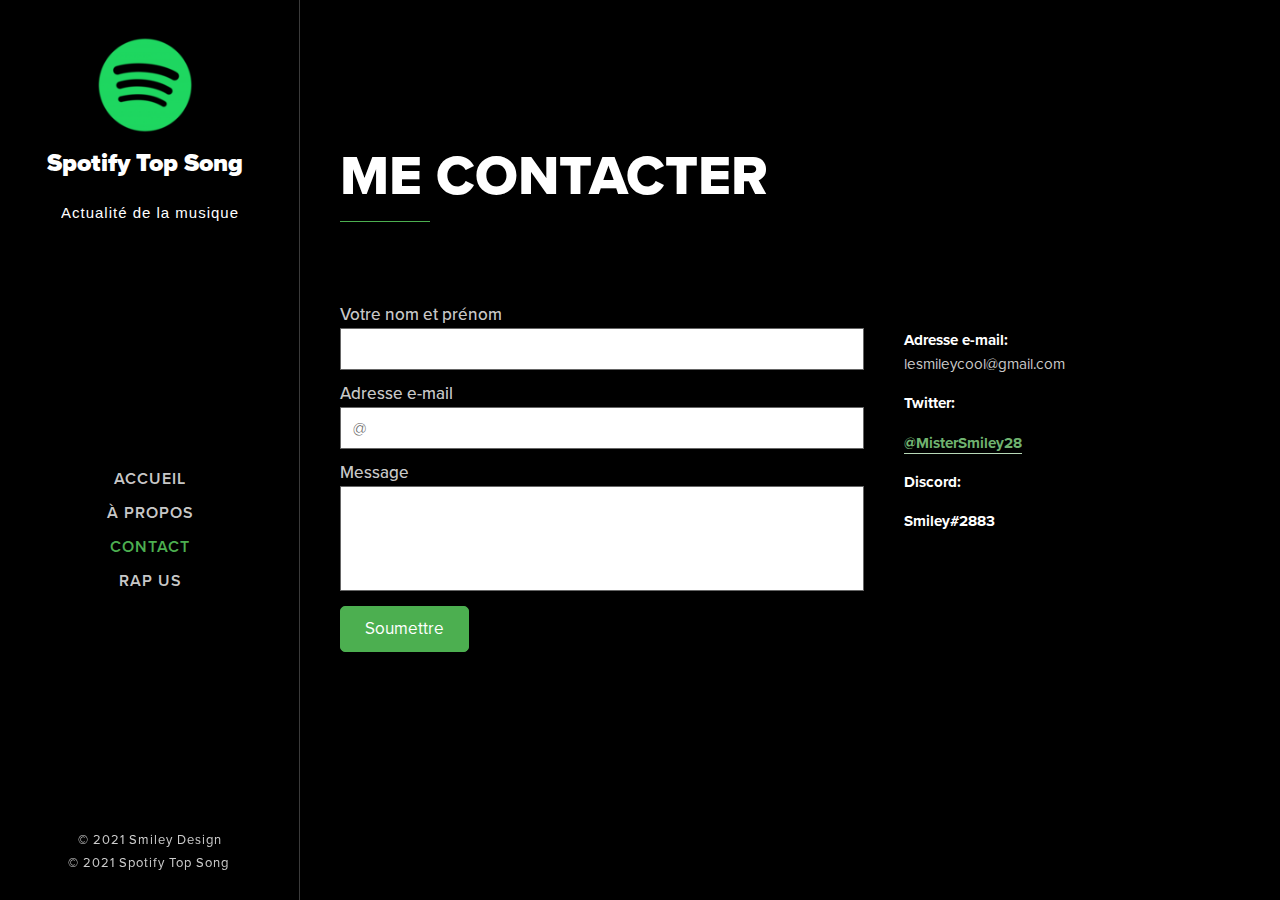
<file: spotify-top-song.webnode.fr/contact/index.html>
<!DOCTYPE html>
<!--[if IE 9]><html class="lt-ie10 no-js" prefix="og: https://ogp.me/ns#" lang="fr"><![endif]--><!--[if gt IE 9]><!--><html class="no-js" prefix="og: https://ogp.me/ns#" lang="fr">
<!--<![endif]-->

<!-- Mirrored from spotify-top-song.webnode.fr/contact/ by HTTrack Website Copier/3.x [XR&CO'2014], Sun, 14 Feb 2021 14:39:33 GMT -->
<!-- Added by HTTrack --><meta http-equiv="content-type" content="text/html;charset=UTF-8" /><!-- /Added by HTTrack -->
<head><meta charset="utf-8"><link rel="icon" href="https://d1di2lzuh97fh2.cloudfront.net/files/2d/2di/2div3h.svg?ph=7c01491f00" type="image/svg+xml" sizes="any"><link rel="icon" href="https://d1di2lzuh97fh2.cloudfront.net/files/07/07f/07fzq8.svg?ph=7c01491f00" type="image/svg+xml" sizes="16x16"><link rel="icon" href="https://d1di2lzuh97fh2.cloudfront.net/files/1j/1j3/1j3767.ico?ph=7c01491f00"><link rel="apple-touch-icon" href="https://d1di2lzuh97fh2.cloudfront.net/files/1j/1j3/1j3767.ico?ph=7c01491f00"><link rel="icon" href="https://d1di2lzuh97fh2.cloudfront.net/files/1j/1j3/1j3767.ico?ph=7c01491f00">
	<meta http-equiv="X-UA-Compatible" content="IE=edge,chrome=1">
	<title>Contact :: Spotify Top Song</title>
	<meta name="viewport" content="width=device-width,initial-scale=1,viewport-fit=cover">
	<meta name="msapplication-tap-highlight" content="no">
	<link href="../../d1di2lzuh97fh2.cloudfront.net/files/3n/3na/3naw5j1bf5.css?ph=7c01491f00" rel="stylesheet">
    <link href="../../d1di2lzuh97fh2.cloudfront.net/files/3e/3e1/3e1vim1bf5.css?ph=7c01491f00" rel="stylesheet">
<link rel="stylesheet" href="../../d1di2lzuh97fh2.cloudfront.net/files/3r/3rx/3rxsz11bf5.css?ph=7c01491f00" data-wnd_color_scheme_file=""><link rel="stylesheet" href="../../d1di2lzuh97fh2.cloudfront.net/files/08/08r/08rylj1bf5.css?ph=7c01491f00" data-wnd_additive_color_file=""><link rel="stylesheet" href="../../d1di2lzuh97fh2.cloudfront.net/files/0u/0uv/0uvsyb1bf5.css?ph=7c01491f00" data-wnd_typography_file=""><meta name="description" content="Adresse e-mail:lesmileycool@gmail.com"><meta name="keywords" content=""><meta name="generator" content="Webnode 2"><meta name="apple-mobile-web-app-capable" content="yes"><meta name="apple-mobile-web-app-status-bar-style" content="black"><meta name="format-detection" content="telephone=no">

<meta property="og:url" content="index.html"><meta property="og:title" content="Contact :: Spotify Top Song"><meta property="og:type" content="article"><meta property="og:description" content="Adresse e-mail:lesmileycool@gmail.com"><meta property="og:site_name" content="Spotify Top Song"><meta property="og:article:published_time" content="2021-02-14T00:00:00+0100"><meta name="robots" content="index,follow"><link rel="canonical" href="index.html"><script>window.checkAndChangeSvgColor=function(c){try{var a=document.getElementById(c);if(a){c=[["border","borderColor"],["outline","outlineColor"],["color","color"]];for(var h,b,d,f=[],e=0,m=c.length;e<m;e++)if(h=window.getComputedStyle(a)[c[e][1]].replace(/\s/g,"").match(/^rgb[a]?\(([0-9]{1,3}),([0-9]{1,3}),([0-9]{1,3})/i)){b="";for(var g=1;3>=g;g++)b+=("0"+parseInt(h[g],10).toString(16)).slice(-2);"0"===b.charAt(0)&&(d=parseInt(b.substr(0,2),16),d=Math.max(16,d),b=d.toString(16)+b.slice(-4));f.push(c[e][0]+"="+b)}if(f.length){var k=a.getAttribute("data-src"),l=k+(0>k.indexOf("?")?"?":"&")+f.join("&");a.src!=l&&(a.src=l,a.outerHTML=a.outerHTML)}}}catch(n){}};</script><link rel="stylesheet" href="../../use.typekit.net/njp4uhl.css"><script>(function(i,s,o,g,r,a,m){i['GoogleAnalyticsObject']=r;i[r]=i[r]||function(){
			(i[r].q=i[r].q||[]).push(arguments)},i[r].l=1*new Date();a=s.createElement(o),
			m=s.getElementsByTagName(o)[0];a.async=1;a.src=g;m.parentNode.insertBefore(a,m)
			})(window,document,'script','../../www.google-analytics.com/analytics.js','ga');ga('create', 'UA-797705-6', 'auto',{"name":"wnd_header"});ga('wnd_header.set/index.html', 'dimension1', 'W2');ga('wnd_header.set/index.html', 'anonymizeIp', true);ga('wnd_header.send', 'pageview');</script></head>
<body class="l layout eshop-hide short-content wt-page ac-i ac-n l-sidebar l-d-none b-btn-r b-btn-s-l b-btn-dn b-btn-bw-1 img-d-n img-t-o img-h-z line-solid b-e-ds lbox-d c-s-n   wnd-fe">
	<div class="wnd-page l-page cs-gray ac-4caf50 ac-normal">
		<div id="wrapper" class="l-w cf t-29">

			<div class="l-bg cf">
				<div class="s-bg-l">
					
				</div>
				<div class="s-bg-l s-bg-lo"></div>
			</div>

			<header class="l-h cf">
				<div class="sw section-wrapper cf">
	<div class="sw-c section-wrapper-content cf"><div class="s s-hn s-hn-sidebar wnd-mt-sidebar menu-default slogan-sidebar logo-sidebar cf sc-m wnd-background-solid hm-hidden wnd-nav-border wnd-nav-sticky">
	<div class="s-w cf">
		<div class="s-o cf">
			<div class="h-w h-f cf wnd-fixed">
				<div class="s-bg">
					<div class="s-bg-l wnd-background-solid" style="background-color:#000000">
						
					</div>
					<div class="s-bg-l s-bg-lo"></div>


				</div>
				<div class="s-i">
					<div class="n-l initial-state cf">

						<div class="logo-block">

							<div class="b-l logo logo-default logo-nb proxima-nova b-ls-m wnd-logo-with-text wnd-iar-2-1" id="wnd_LogoBlock_931726" data-wnd_mvc_type="wnd.fe.LogoBlock">
	<div class="b-l-c logo-content">
		<a class="b-l-link logo-link" href="../home/index.html">

			<div class="b-l-image logo-image">
				<div class="b-l-image-w logo-image-cell">
					<img class="b-l-image-img logo-img" src="../_files/200000000-13a1913a1b/200/image_2021-02-14_141941.png">
				</div>
			</div>

			

			<div class="b-l-br logo-br"></div>

			<div class="b-l-text logo-text-wrapper">
				<div class="b-l-text-w logo-text">
					<span class="b-l-text-c logo-text-cell"><strong>Spotify Top Song</strong></span>
				</div>
			</div>

		</a>
	</div>
</div>

							<div class="subclaim claim">
								<span class="sit b claim-default claim-nb open-sans claim-56">
	<span class="sit-w"><span class="sit-c">Actualité de la musique</span></span>
</span>
							</div>

						</div>

						<div class="cart-block">
							
						</div>


						<div id="menu-mobile">
							<a href="#" id="menu-submit"><span></span>Menu</a>
						</div>


						<div id="menu-block">
							<nav id="menu" role="navigation" data-type="vertical" data-align="centered" class="centered">
								<div class="menu-font menu-wrapper">
	<a href="#" class="menu-close close-menu" rel="nofollow">
		<span>Close Menu</span>
	</a>
	<ul class="level-1">
		<li class="wnd-homepage">
			<a class="menu-item" href="../home/index.html"><span class="menu-item-text">Accueil</span></a>
			
		</li><li>
			<a class="menu-item" href="../a-propos/index.html"><span class="menu-item-text">À propos</span></a>
			
		</li><li class="wnd-active wnd-active-path">
			<a class="menu-item" href="index.html"><span class="menu-item-text">Contact</span></a>
			
		</li><li>
			<a class="menu-item" href="../rap-us/index.html"><span class="menu-item-text">Rap us</span></a>
			
		</li>
	</ul>
	<span class="more-text">Plus</span>
</div>
							</nav>
						</div>


						<script type="application/javascript">var el=document.getElementById("menu");"undefined"!=typeof el&&(el.style.display="none")</script>
					</div>
				</div>
			</div>
		</div>
	</div>
</div></div>
</div>
			</header>

			<main class="l-m cf" role="main">
				<div class="sw section-wrapper cf">
	<div class="sw-c section-wrapper-content cf"><section class="s s-hm s-hm-hidden wnd-h-hidden cf sc-w"></section><section class="s s-basic cf sc-m wnd-background-solid wnd-w-narrow wnd-s-normal wnd-h-auto">
	<div class="s-w cf">
		<div class="s-o cf">
			<div class="s-bg cf">
				<div class="s-bg-l wnd-background-solid" style="background-color:#000000">
					
				</div>
				<div class="s-bg-l s-bg-lo"></div>
			</div>
			<div class="s-c cf">
				<div class="content ez cf">
	<div class="ez-c"><div class="b b-text cf">
	<div class="b-c b-text-c b-s b-s-t60 b-s-b60 b-cs cf"><h1 style="text-align:left"><br>
<strong>ME CONTACTER</strong></h1>

<p style="text-align:left"><br></p>
</div>
</div><div class="column-wrapper cw cf">
	<div class="cw-c cf"><div class="column-content c cf pr" style="width:60.01%;">
	<div class="c-c cf"><div class="form b b-s b-form-default f-rh-normal f-rg-normal f-br-none default cf">
	<form action="#" method="post">

		<fieldset class="form-fieldset">
			<div><div class="form-input form-text cf wnd-form-field wnd-required">
	<label for="field-wnd_ShortTextField_241342"><span class="it inline-text link">
	<span class="it-c"><span>Votre nom et prénom</span></span>
</span></label>
	<input id="field-wnd_ShortTextField_241342" name="wnd_ShortTextField_241342" required value="" type="text" maxlength="150">
</div><div class="form-input form-email cf wnd-form-field wnd-required">
	<label for="field-wnd_EmailField_265895"><span class="it inline-text link">
	<span class="it-c">Adresse e-mail</span>
</span></label>
	<input id="field-wnd_EmailField_265895" name="wnd_EmailField_265895" required value="@" type="email" maxlength="255">
</div><div class="form-input form-textarea cf wnd-form-field wnd-required">
	<label for="field-wnd_LongTextField_161704"><span class="it inline-text link">
	<span class="it-c">Message</span>
</span></label>
	<textarea rows="5" id="field-wnd_LongTextField_161704" name="wnd_LongTextField_161704" required></textarea>
</div></div>
		</fieldset>

		

		<div class="form-submit b-btn cf b-btn-fs b-btn-3">
			<button class="b-btn-l" type="submit" name="send" value="wnd_FormBlock_331566">
				<span class="form-submit-text b-btn-t">Soumettre</span>
			</button>
		</div>

	</form>

	
</div></div>
</div><div class="column-content c cf pr" style="width:39.99%;">
	<div class="c-c cf"><div class="b b-text cf">
	<div class="b-c b-text-c b-s b-s-t60 b-s-b60 b-cs cf"><p><br></p>

<p><strong><font color="#ffffff">Adresse e-mail:</font></strong><br>lesmileycool@gmail.com</p>

<p><font class="wsw-10"><strong>Twitter:</strong></font></p><p><font class="wsw-10"><strong><a href="https://twitter.com/MisterSmiley28" rel="nofollow" target="_blank"><font class="wsw-14">@MisterSmiley28</font></a></strong></font></p>

<p><font class="wsw-10"><strong>Discord:&nbsp;</strong></font></p><p><font class="wsw-10"><strong>Smiley#2883</strong></font></p>
</div>
</div></div>
</div></div>
</div></div>
</div>
			</div>
		</div>
	</div>
</section></div>
</div>
			</main>

			<footer class="l-f cf">
				<div class="sw section-wrapper cf">
	<div class="sw-c section-wrapper-content cf"><section wn-border="top" wn-border-element="s-f-border" class="s s-f s-f-basic s-f-simple cf sc-m  wnd-w-narrow wnd-s-normal">
	<div class="s-w cf">
		<div class="s-o cf">
			<div class="s-bg cf">
				<div class="s-bg-l">
					
				</div>
				<div class="s-bg-l s-bg-lo"></div>
			</div>
			<div class="s-c s-f-l-w s-f-border cf">
				<div class="s-f-l b-s b-s-t0 b-s-b0">
					<div class="s-f-l-c s-f-l-c-first">
						<div class="s-f-cr cf"><span class="it inline-text link">
	<span class="it-c">© 2021 Smiley Design<br>© 2021 Spotify Top Song&nbsp;</span>
</span></div>
						<div class="s-f-sf cf"><span class="sf">

</span></div>
					</div>
					<div class="s-f-l-c s-f-l-c-last">
						<div class="s-f-lang lang-select cf">
	
</div>
					</div>
				</div>
			</div>
		</div>
	</div>
</section></div>
</div>
			</footer>
		</div>
	</div>
	
<script type="application/javascript">!function(){if(0==document.getElementsByClassName("wnd-cms").length)for(var e=document.getElementsByClassName("column-content"),s=0;s<e.length;s++){var t=e[s].querySelector("div"),l=t.getElementsByClassName("b-text-c");void 0!=l[0]&&t.firstChild==t.lastChild&&""===l[0].innerText&&(e[s].classList?e[s].classList.add("column-empty"):(e[s].classList?e[s].classList.contains("column-empty"):new RegExp("\\bcolumn-empty\\b").test(e[s].className))&&(e[s].className+=" column-empty"))}}()</script>
	<script type="text/javascript" src="../../d1di2lzuh97fh2.cloudfront.net/files/02/021/0210xh1bf5.js?ph=7c01491f00"></script>
<script src="../../d1di2lzuh97fh2.cloudfront.net/client.fe/js.compiled/lang.fr.3861bf5.js?ph=7c01491f00" crossorigin="anonymous"></script><script src="../../d1di2lzuh97fh2.cloudfront.net/client.fe/js.compiled/compiled.multi.2-9021bf5.js?ph=7c01491f00" crossorigin="anonymous"></script><script>var wnd = wnd || {};wnd.$data = {"image_content_items":{"wnd_ThumbnailBlock_419290":{"id":"wnd_ThumbnailBlock_419290","type":"wnd.pc.ThumbnailBlock"},"wnd_HeaderSection_header_main_193117":{"id":"wnd_HeaderSection_header_main_193117","type":"wnd.pc.HeaderSection"},"wnd_Section_contact_465841":{"id":"wnd_Section_contact_465841","type":"wnd.pc.Section"},"wnd_LogoBlock_931726":{"id":"wnd_LogoBlock_931726","type":"wnd.pc.LogoBlock"},"wnd_FooterSection_footer_853356":{"id":"wnd_FooterSection_footer_853356","type":"wnd.pc.FooterSection"}},"svg_content_items":{"wnd_LogoBlock_931726":{"id":"wnd_LogoBlock_931726","type":"wnd.pc.LogoBlock"}},"content_items":[],"project_info":{"isMultilanguage":false,"eshop_tax_enabled":"1","country_code":"","contact_state":"","eshop_tax_type":"VAT","eshop_discounts":false}};</script><script>wnd.$system = {"filesPath":"https:\/\/spotify-top-song.webnode.fr\/_files\/","staticFiles":"https:\/\/d1di2lzuh97fh2.cloudfront.net\/files","isCms":false,"staticCDNServers":["https:\/\/d1di2lzuh97fh2.cloudfront.net\/"],"fileUploadAllowExtension":["jpg","jpeg","png","gif","bmp","ico","svg","webp","tiff","pdf","doc","docx","ppt","pptx","pps","ppsx","odt","xls","xlsx","txt","rtf","mp3","wma","wav","ogg","amr","flac","m4a","3gp","avi","wmv","mov","mpg","mkv","mp4","mpeg","m4v","swf","gpx","stl","csv","xml","txt","dxf","dwg","iges","igs","step","stp"],"maxUserFormFileLimit":4194304,"frontendLanguage":"fr","backendLanguage":"fr","page":{"id":200000033,"identifier":"contact","template":{"id":200000007,"styles":{"typography":"t-29","scheme":"cs-gray","additiveColor":"ac-4caf50 ac-normal","acHeadings":false,"acSubheadings":false,"acIcons":true,"acOthers":false,"acMenu":true,"imageStyle":"img-d-n","imageHover":"img-h-z","imageTitle":"img-t-o","buttonStyle":"b-btn-r","buttonSize":"b-btn-s-l","buttonDecoration":"b-btn-dn","buttonBorders":"b-btn-bw-1","lineStyle":"line-solid","eshopGridItemStyle":"b-e-ds","formStyle":"default","menuType":"","menuStyle":"menu-default","lightboxStyle":"lbox-d","columnSpaces":"c-s-n","sectionWidth":"wnd-w-narrow","sectionSpace":"wnd-s-normal","layoutType":"l-sidebar","layoutDecoration":"l-d-none","background":{"default":null},"backgroundSettings":{"default":""}}},"layout":"default","name":"Contact","html_title":"","language":"fr","langId":1,"isHomepage":false,"meta_description":null,"meta_keywords":null,"header_code":null,"footer_code":null,"styles":{"pageBased":{"navline":{"variant":"sidebar_slogan","style":{"sectionColor":"sc-m","sectionWidth":"wnd-w-default","sectionHeight":"wnd-nh-m","background":{"default":{"type":"color","id":"03_hire-#000000","color":"#000000","brightness":0.4699999999999999733546474089962430298328399658203125}},"backgroundSettings":{"default":{"id":"03_hire-#000000","color":"#000000","brightness":0.4699999999999999733546474089962430298328399658203125,"mediaType":"solidColors"}}}}}},"countFormsEntries":[]},"listingsPrefix":"\/l\/","productPrefix":"\/p\/","cartPrefix":"\/cart\/","checkoutPrefix":"\/checkout\/","isCheckout":false,"isEshop":false,"isProductDetail":false,"isListingDetail":false,"listing_page":[],"hasEshopAnalytics":false,"gTagId":null,"currency":"USD","format":{"be":{"DATE_TIME":{"mask":"%d\/%m\/%Y %H:%M","regexp":"^(((0?[1-9]|[1,2][0-9]|3[0,1])\\\/(0?[1-9]|1[0-2])\\\/[0-9]{1,4})(( [0-1][0-9]| 2[0-3]):[0-5][0-9])?|(([0-9]{4}(0[1-9]|1[0-2])(0[1-9]|[1,2][0-9]|3[0,1])(0[0-9]|1[0-9]|2[0-3])[0-5][0-9][0-5][0-9])))?$"},"DATE":{"mask":"%d\/%m\/%Y","regexp":"^((0?[1-9]|[1,2][0-9]|3[0,1])\\\/(0?[1-9]|1[0-2])\\\/[0-9]{1,4})$"},"CURRENCY":{"mask":{"point":",","thousands":" ","decimals":2,"mask":"%s","zerofill":true}}},"fe":{"DATE_TIME":{"mask":"%d\/%m\/%Y %H:%M","regexp":"^(((0?[1-9]|[1,2][0-9]|3[0,1])\\\/(0?[1-9]|1[0-2])\\\/[0-9]{1,4})(( [0-1][0-9]| 2[0-3]):[0-5][0-9])?|(([0-9]{4}(0[1-9]|1[0-2])(0[1-9]|[1,2][0-9]|3[0,1])(0[0-9]|1[0-9]|2[0-3])[0-5][0-9][0-5][0-9])))?$"},"DATE":{"mask":"%d\/%m\/%Y","regexp":"^((0?[1-9]|[1,2][0-9]|3[0,1])\\\/(0?[1-9]|1[0-2])\\\/[0-9]{1,4})$"},"CURRENCY":{"mask":{"point":",","thousands":" ","decimals":2,"mask":"%s","zerofill":true}}}},"e_product":null,"listing_item":null,"labels":{"wnd.es.CheckoutShippingService.correiosDeliveryWithSpecialConditions":"Le code postal de destination est soumis \u00e0 des conditions de livraison sp\u00e9ciales par ECT et sera effectu\u00e9 avec l'ajout d'un maximum de 7 (sept) jours ouvrables \u00e0 la p\u00e9riode normale.","wnd.es.CheckoutShippingService.correiosWithoutHomeDelivery":"Le code postal de destination est temporairement sans livraison \u00e0 domicile. La livraison sera effectu\u00e9e \u00e0 l'agence indiqu\u00e9e dans l'avis d'arriv\u00e9e qui sera livr\u00e9 \u00e0 l'adresse du destinataire","wnd.fe.CheckoutSelectMethodZasilkovnaItem.change":"Change pick up point","wnd.fe.CheckoutSelectMethodZasilkovnaItem.choose":"Choose your pick up point","wnd.fe.CheckoutSelectMethodZasilkovnaItem.error":"Please select a pick up point","wnd.fe.CheckoutZipField.brInvalid":"Veuillez saisir un code postal valide au format XXXXX","wnd.fe.CookieBar.message":"Ce site web utilise des \u00ab cookies \u00bb afin d'optimiser l'acc\u00e8s et am\u00e9liorer votre exp\u00e9rience sur notre site. En utilisant votre navigation sur ce site, vous acceptez des cookies.","wnd.fe.FeFooter.createWebsite":"Cr\u00e9ez votre site web gratuitement !","wnd.fe.FormManager.error.file.notAllowedExtension":"Le type de fichier \u0022{EXTENSION}\u0022 n'est pas autoris\u00e9.","wnd.fe.FormManager.error.file.required":"S\u00e9lectionnez un fichier.","wnd.fe.FormManager.error.file.sizeExceeded":"La taille limite des fichiers \u00e0 envoyer est de {SIZE} Mo.","wnd.fe.FormManager.error.userChangePassword":"Les mots de passe ne correspondent pas","wnd.fe.FormManager.error.userLogin.inactiveAccount":"Votre inscription n'est pas encore confirm\u00e9e, vous ne pouvez pas vous connecter.","wnd.fe.FormManager.error.userLogin.invalidLogin":"Le nom d'utilisateur ou le mot de passe est incorrect !","wnd.fe.ListingData.shortMonthName.Apr":"avr.","wnd.fe.ListingData.shortMonthName.Aug":"ao\u00fbt","wnd.fe.ListingData.shortMonthName.Dec":"d\u00e9c.","wnd.fe.ListingData.shortMonthName.Feb":"f\u00e9vr.","wnd.fe.ListingData.shortMonthName.Jan":"janv.","wnd.fe.ListingData.shortMonthName.Jul":"juill.","wnd.fe.ListingData.shortMonthName.Jun":"juin","wnd.fe.ListingData.shortMonthName.Mar":"mars","wnd.fe.ListingData.shortMonthName.May":"mai","wnd.fe.ListingData.shortMonthName.Nov":"nov.","wnd.fe.ListingData.shortMonthName.Oct":"oct.","wnd.fe.ListingData.shortMonthName.Sep":"sept.","wnd.fe.ShoppingCartManager.count.between2And4":"{COUNT} articles","wnd.fe.ShoppingCartManager.count.moreThan5":"{COUNT} articles","wnd.fe.ShoppingCartManager.count.one":"{COUNT} article","wnd.fe.ShoppingCartTable.label.itemsInStock":"Only {COUNT} pcs available in stock","wnd.fe.ShoppingCartTable.label.itemsInStock.between2And4":"Seulement {COUNT} pi\u00e8ces disponibles en stock","wnd.fe.ShoppingCartTable.label.itemsInStock.moreThan5":"Seulement {COUNT} pi\u00e8ces disponibles en stock","wnd.fe.ShoppingCartTable.label.itemsInStock.one":"Seulement {COUNT} pi\u00e8ce disponible en stock","wnd.fe.ShoppingCartTable.label.outOfStock":"\u00c9puis\u00e9","wnd.fe.UserBar.logOut":"Se d\u00e9connecter","wnd.pc.BlogDetailPageZone.next":"Articles r\u00e9cents","wnd.pc.BlogDetailPageZone.previous":"Anciens articles","wnd.pc.FileBlock.download":"T\u00c9L\u00c9CHARGER","wnd.pc.FormBlock.action.defaultMessage.text":"Le formulaire a \u00e9t\u00e9 correctement envoy\u00e9.","wnd.pc.FormBlock.action.defaultMessage.title":"Merci !","wnd.pc.ListingDetailPageZone.next":"Suivant","wnd.pc.ListingDetailPageZone.previous":"Pr\u00e9c\u00e9dent","wnd.pc.ListingItemCopy.namePrefix":"Copie de","wnd.pc.Option.defaultText":"Nouvelle option","wnd.pc.PageCopy.namePrefix":"Copie de","wnd.pc.ProductAddToCartBlock.addToCart":"Ajouter au panier","wnd.pc.ProductItem.button.viewDetail":"Page produit","wnd.pc.ProductOptionGroupBlock.notSelected":"Aucune variante n'a \u00e9t\u00e9 s\u00e9lectionn\u00e9e","wnd.pc.ProductOutOfStockBlock.label":"\u00c9puis\u00e9","wnd.pc.ProductPriceBlock.prefixText":"\u00c0 partir de ","wnd.pc.ProductPriceBlock.suffixText":"","wnd.pc.ProductsZone.label.collections":"Cat\u00e9gories","wnd.pc.ProductsZoneModel.label.allCollections":"Tous les produits","wnd.pc.ShoppingCartTable.label.checkout":"Passer commande","wnd.pc.ShoppingCartTable.label.checkoutDisabled":"La page de paiement n'est actuellement pas disponible (pas de moyen de paiement et de livraison)","wnd.pc.ShoppingCartTable.label.continue":"Continuer mes achats","wnd.pc.ShoppingCartTable.label.delete":"Supprimer","wnd.pc.ShoppingCartTable.label.item":"Produit","wnd.pc.ShoppingCartTable.label.price":"Prix","wnd.pc.ShoppingCartTable.label.quantity":"Quantit\u00e9","wnd.pc.ShoppingCartTable.label.sum":"Total","wnd.pc.ShoppingCartTable.label.totalPrice":"Total","wnd.pc.ShoppingCartTable.placeholder.text":"Vous pouvez le changer. Choisissez dans notre vaste offre de produits !","wnd.pc.ShoppingCartTable.placeholder.title":"Votre panier est vide.","wnd.pc.SystemFooterBlock.poweredByWebnode":"Optimis\u00e9 par {START_LINK}Webnode{END_LINK}","wnd.pc.UserChangePasswordFormBlock.invalidRecoveryUrl":"Le lien pour r\u00e9initialiser votre mot de passe a expir\u00e9. Pour recevoir un nouveau lien, ouvrez la page{START_LINK}Mot de passe oubli\u00e9{END_LINK}","wnd.pc.UserRecoveryFormBlock.action.defaultMessage.text":"Le lien de r\u00e9initialisation de votre mot de passe vient de vous \u00eatre envoy\u00e9 par email. Si vous ne l'avez pas re\u00e7u, consultez votre dossier courrier ind\u00e9sirable.","wnd.pc.UserRecoveryFormBlock.action.defaultMessage.title":"Un e-mail vient de vous \u00eatre envoy\u00e9 avec des instructions","wnd.pc.UserRegistrationFormBlock.action.defaultMessage.text":"Votre inscription est en attente d'approbation. Une fois l'inscription approuv\u00e9e, vous recevrez un e-mail de confirmation.","wnd.pc.UserRegistrationFormBlock.action.defaultMessage.title":"Merci pour votre inscription sur notre site.","wnd.pm.AddNewPagePattern.onlineStore":"Boutique en ligne"},"kbLinks":{"faq":"https:\/\/www.webnode.fr\/support\/index.php?\/Knowledgebase\/List\/Index\/371\/","domainRegistration":"https:\/\/www.webnode.fr\/support\/index.php?\/Knowledgebase\/Article\/View\/3369\/","domainTransfer":"https:\/\/www.webnode.fr\/support\/index.php?\/Knowledgebase\/Article\/View\/340\/","webmailLogin":"https:\/\/www.webnode.fr\/support\/index.php?\/Knowledgebase\/Article\/View\/828\/","webmail":"https:\/\/www.webnode.fr\/support\/index.php?\/Knowledgebase\/List\/Index\/437\/","introduction":"https:\/\/www.webnode.fr\/support\/index.php?\/Knowledgebase\/Article\/View\/783\/","orderTracking":"https:\/\/www.webnode.fr\/support\/index.php?\/Knowledgebase\/Article\/View\/5247\/","storageBandwidth":"https:\/\/www.webnode.fr\/support\/index.php?\/Knowledgebase\/Article\/View\/811\/","subPage":"https:\/\/www.webnode.fr\/support\/index.php?\/Knowledgebase\/Article\/View\/3171\/","eshopPromo":"https:\/\/www.webnode.fr\/support\/index.php?\/Knowledgebase\/List\/Index\/440\/","eshopDiscounts":"https:\/\/www.webnode.fr\/support\/index.php?\/Knowledgebase\/Article\/View\/5489\/","emailAccounts":"https:\/\/www.webnode.fr\/support\/index.php?\/Knowledgebase\/Article\/View\/3392\/","domainBirthdateInfo":"https:\/\/www.webnode.com\/support\/index.php?\/Knowledgebase\/Article\/View\/150\/","skRegistration":"https:\/\/www.webnode.com\/support\/index.php?\/Knowledgebase\/Article\/View\/228\/","euTransfer":"https:\/\/www.webnode.com\/support\/index.php?\/Knowledgebase\/Article\/View\/230\/","import":"https:\/\/www.webnode.com\/support\/index.php?\/Knowledgebase\/Article\/View\/5157\/","eshopPromoVariants":"https:\/\/www.webnode.com\/blog\/2018\/09\/variants-are-here-sell-your-products-in-all-sizes-colors-or-flavors\/","checkoutFi":"https:\/\/www.webnode.com\/support\/index.php?\/Knowledgebase\/Article\/View\/5392\/","freightPriceSettings":"https:\/\/www.webnode.co.uk\/support\/index.php?\/Knowledgebase\/Article\/View\/5659\/"},"aviary":[]};</script></body>

<!-- Mirrored from spotify-top-song.webnode.fr/contact/ by HTTrack Website Copier/3.x [XR&CO'2014], Sun, 14 Feb 2021 14:39:34 GMT -->
</html>
</file>
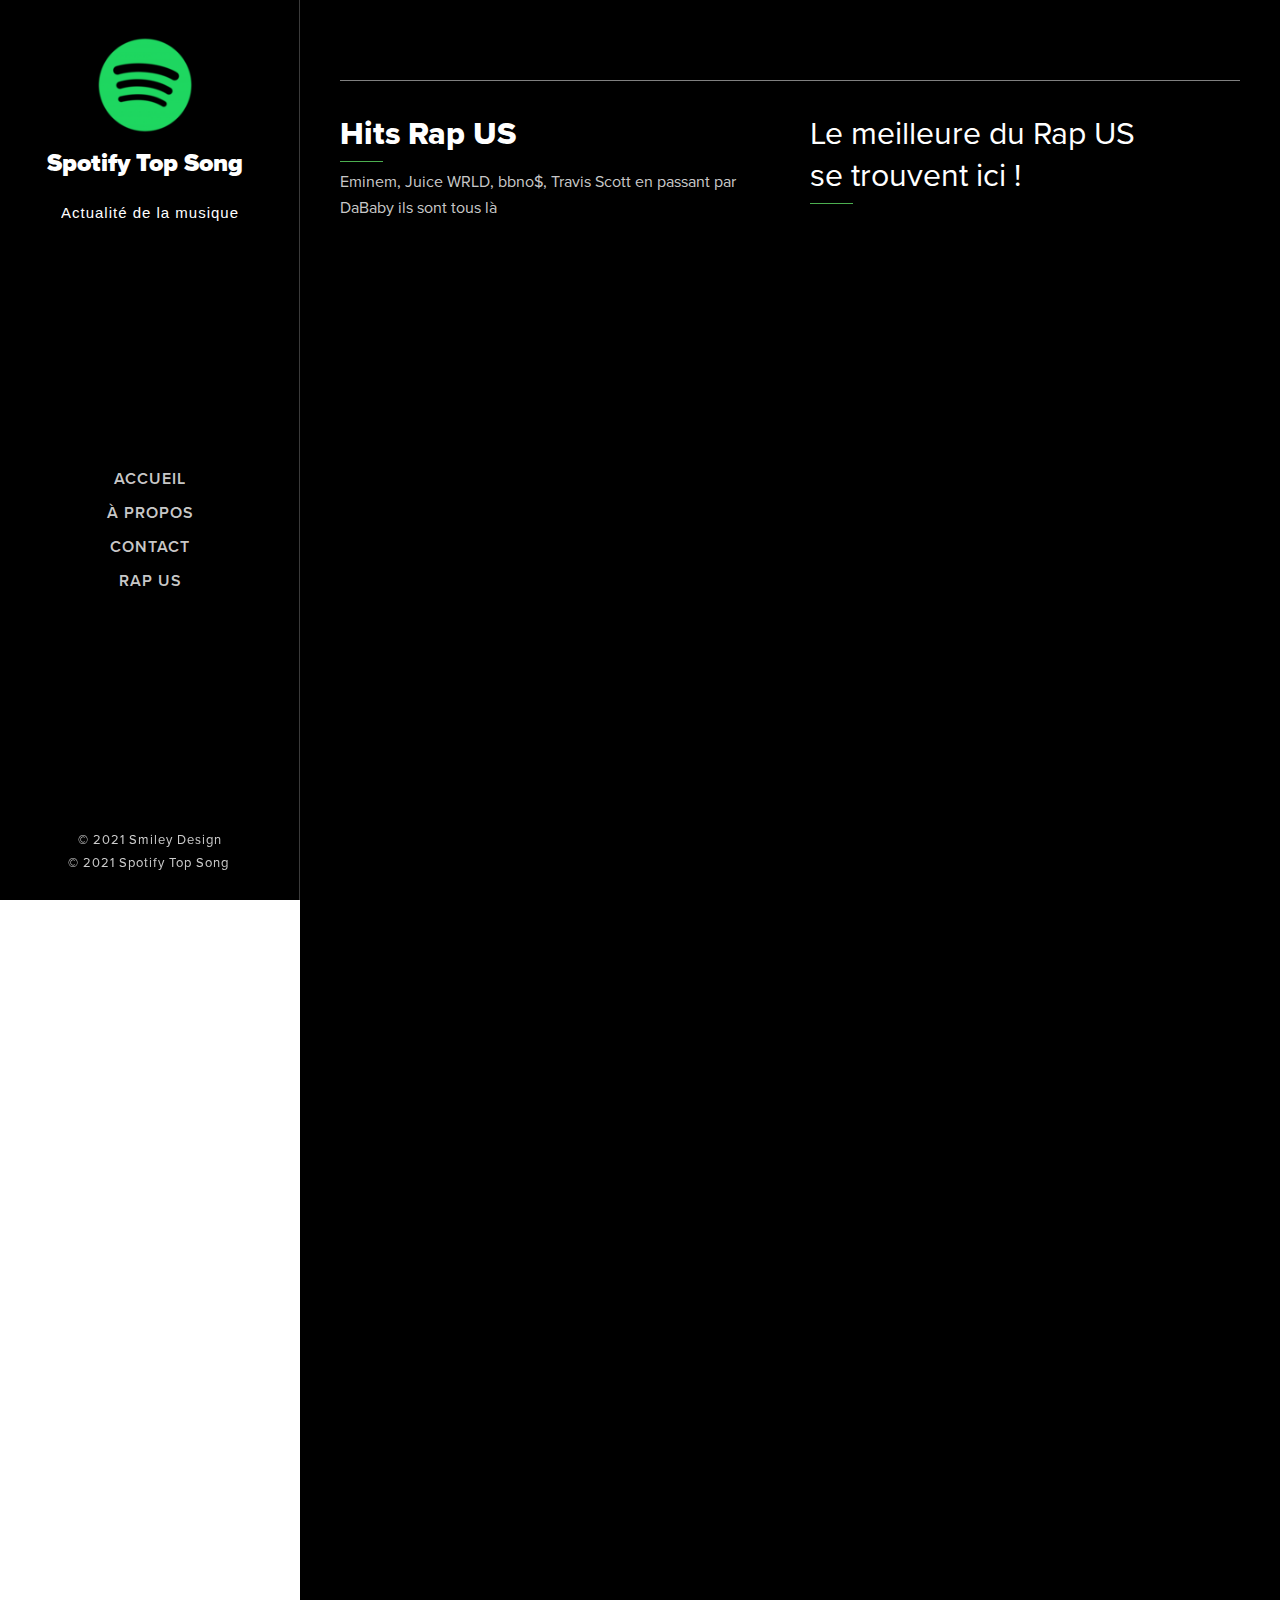
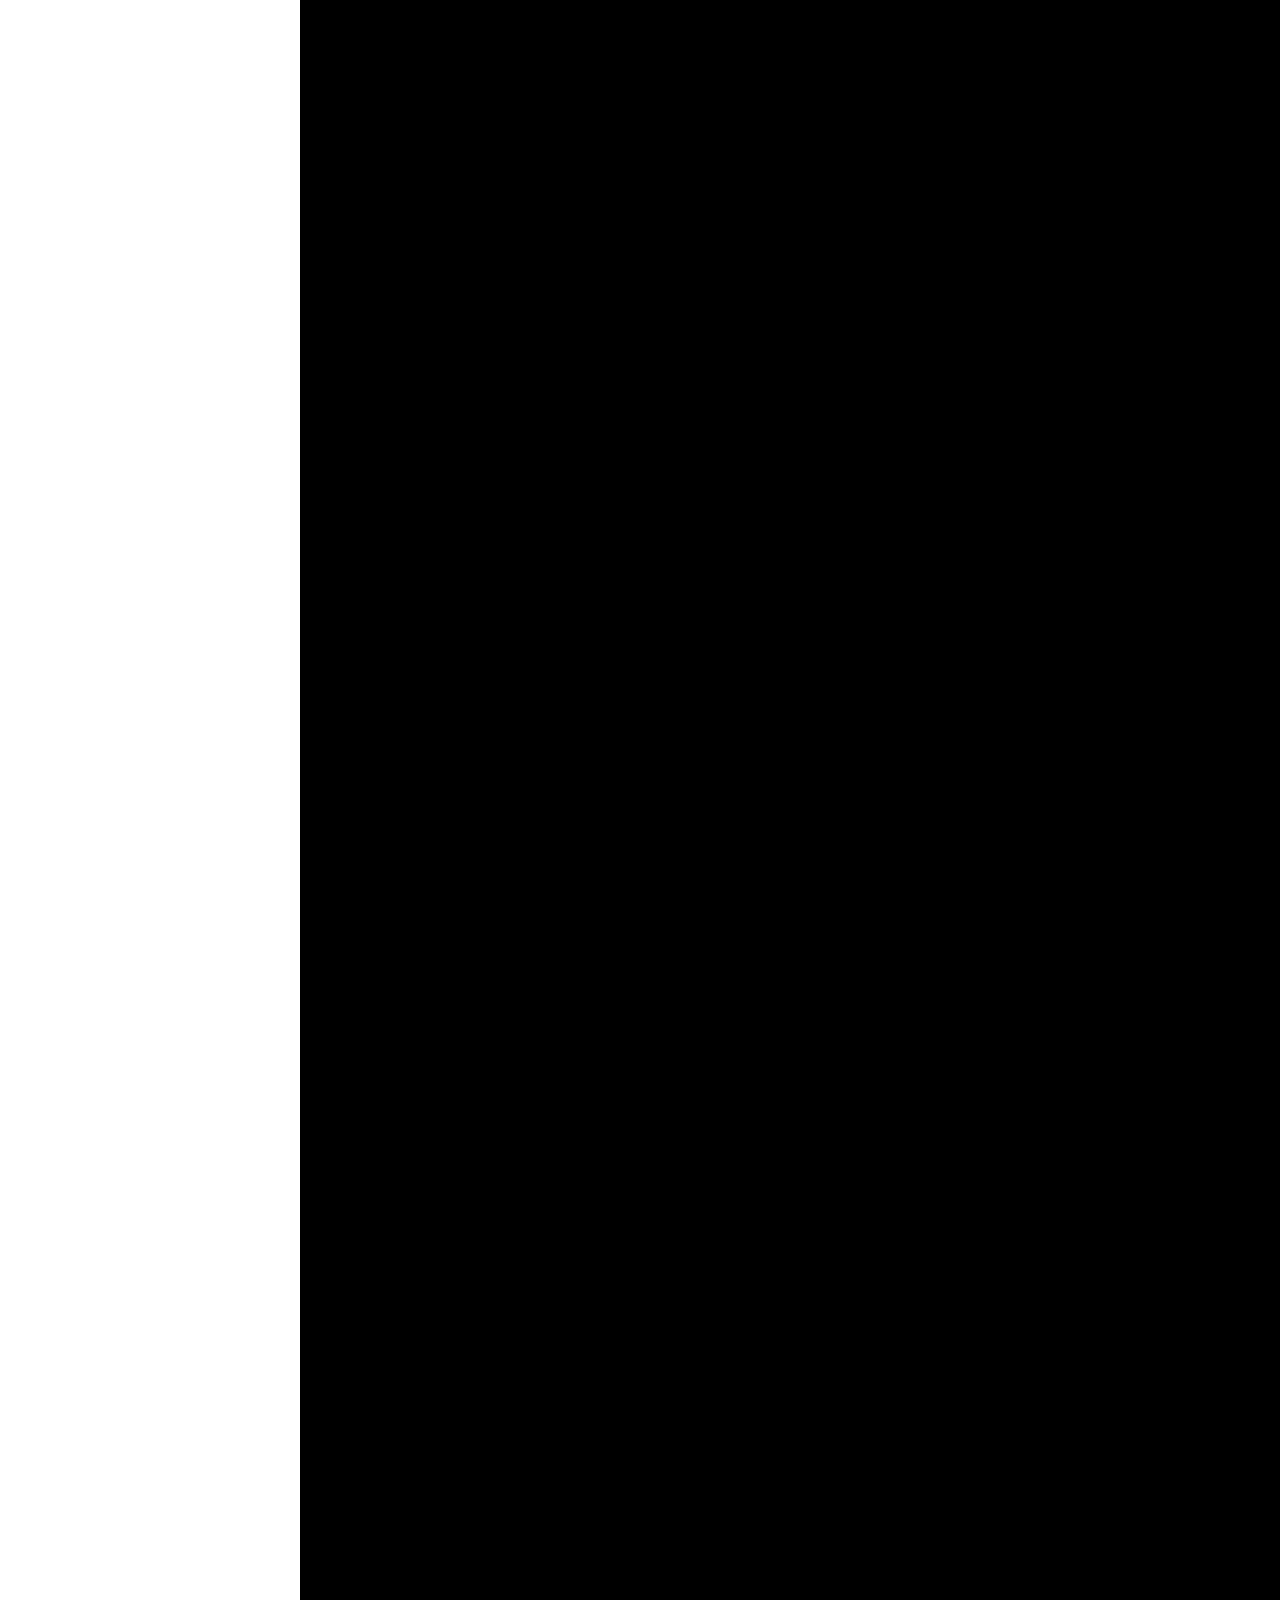
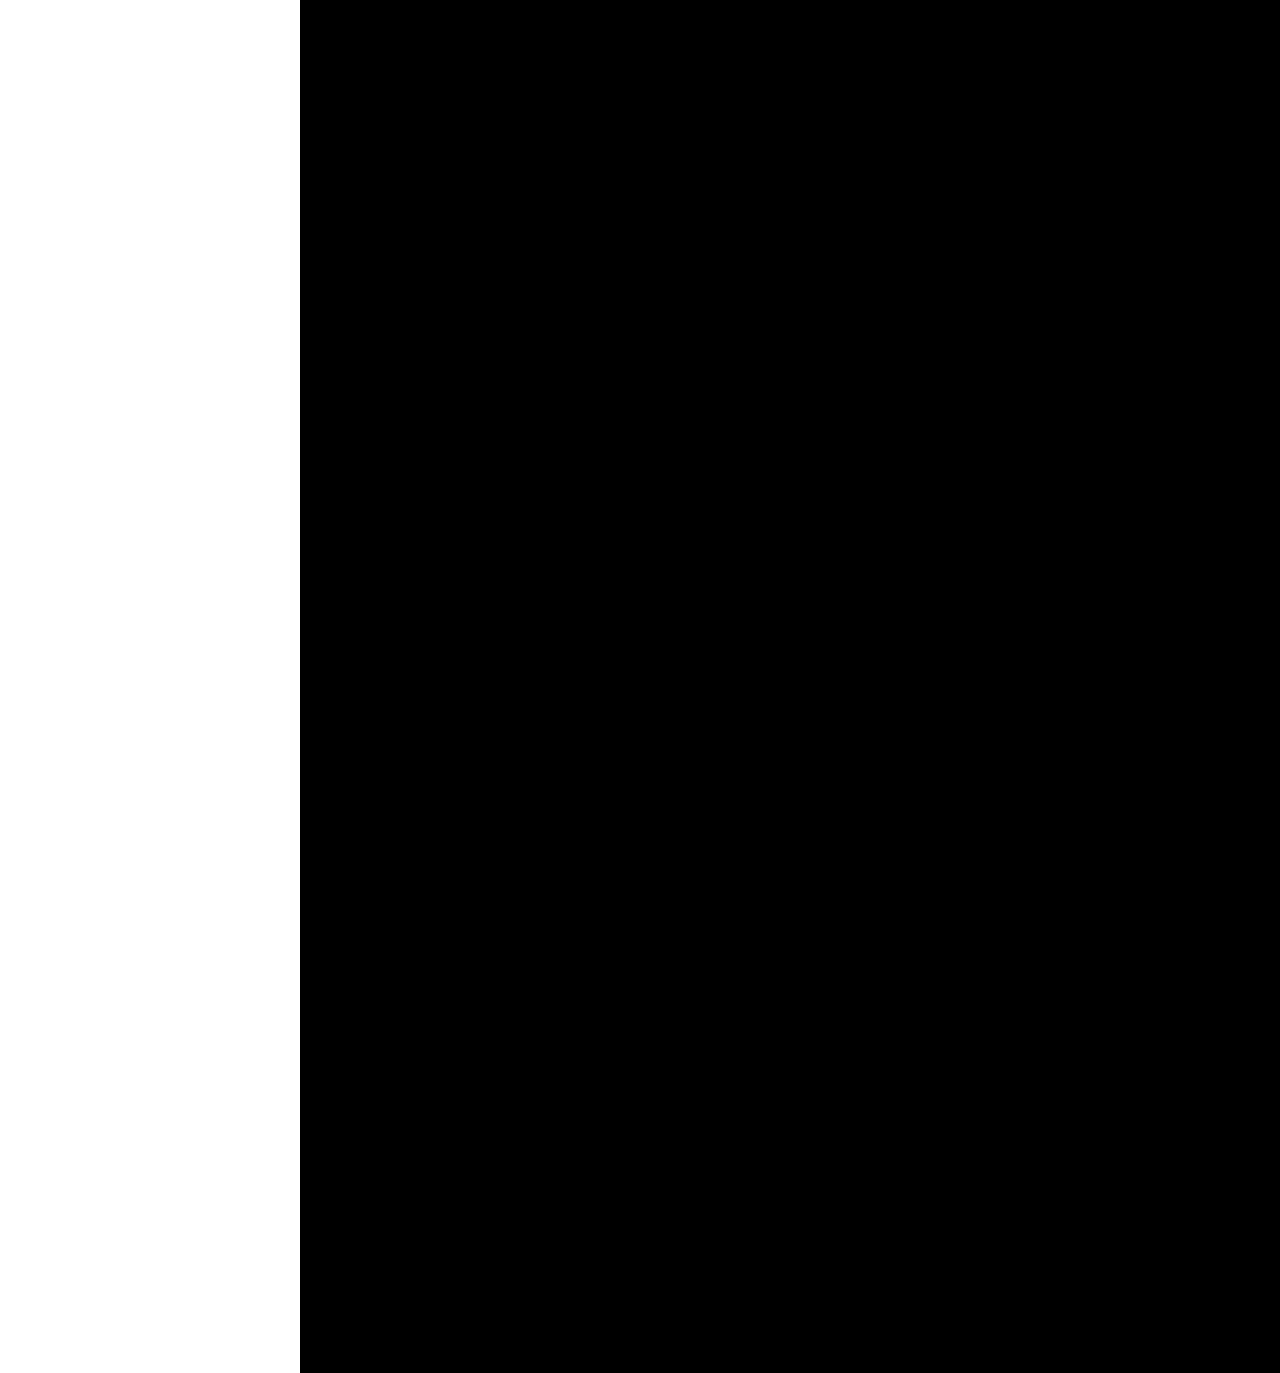
<file: spotify-top-song.webnode.fr/hits-rap-us/index.html>
<!DOCTYPE html>
<!--[if IE 9]><html class="lt-ie10 no-js" prefix="og: https://ogp.me/ns#" lang="fr"><![endif]--><!--[if gt IE 9]><!--><html class="no-js" prefix="og: https://ogp.me/ns#" lang="fr">
<!--<![endif]-->

<!-- Mirrored from spotify-top-song.webnode.fr/hits-rap-us/ by HTTrack Website Copier/3.x [XR&CO'2014], Sun, 14 Feb 2021 14:40:02 GMT -->
<!-- Added by HTTrack --><meta http-equiv="content-type" content="text/html;charset=UTF-8" /><!-- /Added by HTTrack -->
<head><meta charset="utf-8"><link rel="icon" href="https://d1di2lzuh97fh2.cloudfront.net/files/2d/2di/2div3h.svg?ph=7c01491f00" type="image/svg+xml" sizes="any"><link rel="icon" href="https://d1di2lzuh97fh2.cloudfront.net/files/07/07f/07fzq8.svg?ph=7c01491f00" type="image/svg+xml" sizes="16x16"><link rel="icon" href="https://d1di2lzuh97fh2.cloudfront.net/files/1j/1j3/1j3767.ico?ph=7c01491f00"><link rel="apple-touch-icon" href="https://d1di2lzuh97fh2.cloudfront.net/files/1j/1j3/1j3767.ico?ph=7c01491f00"><link rel="icon" href="https://d1di2lzuh97fh2.cloudfront.net/files/1j/1j3/1j3767.ico?ph=7c01491f00">
	<meta http-equiv="X-UA-Compatible" content="IE=edge,chrome=1">
	<title>Hits Rap US :: Spotify Top Song</title>
	<meta name="viewport" content="width=device-width,initial-scale=1,viewport-fit=cover">
	<meta name="msapplication-tap-highlight" content="no">
	<link href="../../d1di2lzuh97fh2.cloudfront.net/files/3n/3na/3naw5j1bf5.css?ph=7c01491f00" rel="stylesheet">
    <link href="../../d1di2lzuh97fh2.cloudfront.net/files/3e/3e1/3e1vim1bf5.css?ph=7c01491f00" rel="stylesheet">
<link rel="stylesheet" href="../../d1di2lzuh97fh2.cloudfront.net/files/3r/3rx/3rxsz11bf5.css?ph=7c01491f00" data-wnd_color_scheme_file=""><link rel="stylesheet" href="../../d1di2lzuh97fh2.cloudfront.net/files/08/08r/08rylj1bf5.css?ph=7c01491f00" data-wnd_additive_color_file=""><link rel="stylesheet" href="../../d1di2lzuh97fh2.cloudfront.net/files/0u/0uv/0uvsyb1bf5.css?ph=7c01491f00" data-wnd_typography_file=""><meta name="description" content="Eminem, Juice WRLD, bbno$, Travis Scott en passant par DaBaby ils sont tous là"><meta name="keywords" content=""><meta name="generator" content="Webnode 2"><meta name="apple-mobile-web-app-capable" content="yes"><meta name="apple-mobile-web-app-status-bar-style" content="black"><meta name="format-detection" content="telephone=no">

<meta property="og:url" content="index.html"><meta property="og:title" content="Hits Rap US :: Spotify Top Song"><meta property="og:type" content="article"><meta property="og:description" content="Eminem, Juice WRLD, bbno$, Travis Scott en passant par DaBaby ils sont tous là"><meta property="og:site_name" content="Spotify Top Song"><meta property="og:article:published_time" content="2021-02-14T00:00:00+0100"><meta name="robots" content="index,follow"><link rel="canonical" href="index.html"><script>window.checkAndChangeSvgColor=function(c){try{var a=document.getElementById(c);if(a){c=[["border","borderColor"],["outline","outlineColor"],["color","color"]];for(var h,b,d,f=[],e=0,m=c.length;e<m;e++)if(h=window.getComputedStyle(a)[c[e][1]].replace(/\s/g,"").match(/^rgb[a]?\(([0-9]{1,3}),([0-9]{1,3}),([0-9]{1,3})/i)){b="";for(var g=1;3>=g;g++)b+=("0"+parseInt(h[g],10).toString(16)).slice(-2);"0"===b.charAt(0)&&(d=parseInt(b.substr(0,2),16),d=Math.max(16,d),b=d.toString(16)+b.slice(-4));f.push(c[e][0]+"="+b)}if(f.length){var k=a.getAttribute("data-src"),l=k+(0>k.indexOf("?")?"?":"&")+f.join("&");a.src!=l&&(a.src=l,a.outerHTML=a.outerHTML)}}}catch(n){}};</script><link rel="stylesheet" href="../../use.typekit.net/njp4uhl.css"><script>(function(i,s,o,g,r,a,m){i['GoogleAnalyticsObject']=r;i[r]=i[r]||function(){
			(i[r].q=i[r].q||[]).push(arguments)},i[r].l=1*new Date();a=s.createElement(o),
			m=s.getElementsByTagName(o)[0];a.async=1;a.src=g;m.parentNode.insertBefore(a,m)
			})(window,document,'script','../../www.google-analytics.com/analytics.js','ga');ga('create', 'UA-797705-6', 'auto',{"name":"wnd_header"});ga('wnd_header.set/index.html', 'dimension1', 'W2');ga('wnd_header.set/index.html', 'anonymizeIp', true);ga('wnd_header.send', 'pageview');</script></head>
<body class="l layout eshop-hide short-content wt-page ac-i ac-n l-sidebar l-d-none b-btn-r b-btn-s-l b-btn-dn b-btn-bw-1 img-d-n img-t-o img-h-z line-solid b-e-ds lbox-d c-s-n   wnd-fe">
	<div class="wnd-page l-page cs-gray ac-4caf50 ac-normal">
		<div id="wrapper" class="l-w cf t-29">

			<div class="l-bg cf">
				<div class="s-bg-l">
					
				</div>
				<div class="s-bg-l s-bg-lo"></div>
			</div>

			<header class="l-h cf">
				<div class="sw section-wrapper cf">
	<div class="sw-c section-wrapper-content cf"><div class="s s-hn s-hn-sidebar wnd-mt-sidebar menu-default slogan-sidebar logo-sidebar cf sc-m wnd-background-solid hm-hidden wnd-nav-border wnd-nav-sticky">
	<div class="s-w cf">
		<div class="s-o cf">
			<div class="h-w h-f cf wnd-fixed">
				<div class="s-bg">
					<div class="s-bg-l wnd-background-solid" style="background-color:#000000">
						
					</div>
					<div class="s-bg-l s-bg-lo"></div>


				</div>
				<div class="s-i">
					<div class="n-l initial-state cf">

						<div class="logo-block">

							<div class="b-l logo logo-default logo-nb proxima-nova b-ls-m wnd-logo-with-text wnd-iar-2-1" id="wnd_LogoBlock_931726" data-wnd_mvc_type="wnd.fe.LogoBlock">
	<div class="b-l-c logo-content">
		<a class="b-l-link logo-link" href="../home/index.html">

			<div class="b-l-image logo-image">
				<div class="b-l-image-w logo-image-cell">
					<img class="b-l-image-img logo-img" src="../_files/200000000-13a1913a1b/200/image_2021-02-14_141941.png">
				</div>
			</div>

			

			<div class="b-l-br logo-br"></div>

			<div class="b-l-text logo-text-wrapper">
				<div class="b-l-text-w logo-text">
					<span class="b-l-text-c logo-text-cell"><strong>Spotify Top Song</strong></span>
				</div>
			</div>

		</a>
	</div>
</div>

							<div class="subclaim claim">
								<span class="sit b claim-default claim-nb open-sans claim-56">
	<span class="sit-w"><span class="sit-c">Actualité de la musique</span></span>
</span>
							</div>

						</div>

						<div class="cart-block">
							
						</div>


						<div id="menu-mobile">
							<a href="#" id="menu-submit"><span></span>Menu</a>
						</div>


						<div id="menu-block">
							<nav id="menu" role="navigation" data-type="vertical" data-align="centered" class="centered">
								<div class="menu-font menu-wrapper">
	<a href="#" class="menu-close close-menu" rel="nofollow">
		<span>Close Menu</span>
	</a>
	<ul class="level-1">
		<li class="wnd-homepage">
			<a class="menu-item" href="../home/index.html"><span class="menu-item-text">Accueil</span></a>
			
		</li><li>
			<a class="menu-item" href="../a-propos/index.html"><span class="menu-item-text">À propos</span></a>
			
		</li><li>
			<a class="menu-item" href="../contact/index.html"><span class="menu-item-text">Contact</span></a>
			
		</li><li>
			<a class="menu-item" href="../rap-us/index.html"><span class="menu-item-text">Rap us</span></a>
			
		</li>
	</ul>
	<span class="more-text">Plus</span>
</div>
							</nav>
						</div>


						<script type="application/javascript">var el=document.getElementById("menu");"undefined"!=typeof el&&(el.style.display="none")</script>
					</div>
				</div>
			</div>
		</div>
	</div>
</div></div>
</div>
			</header>

			<main class="l-m cf" role="main">
				<div class="sw section-wrapper cf">
	<div class="sw-c section-wrapper-content cf"><section class="s s-hm s-hm-hidden wnd-h-hidden cf sc-w"></section><section class="s s-basic cf sc-m wnd-background-solid wnd-w-narrow wnd-s-normal wnd-h-auto">
	<div class="s-w cf">
		<div class="s-o cf">
			<div class="s-bg cf">
				<div class="s-bg-l wnd-background-solid" style="background-color:#000000">
					
				</div>
				<div class="s-bg-l s-bg-lo"></div>
			</div>
			<div class="s-c cf">
				<div class="content ez cf">
	<div class="ez-c"><div class="b b-s b-hr-line line-auto">
	<hr class="line-style line-color">
</div><div class="column-wrapper cw cf">
	<div class="cw-c cf"><div class="column-content c cf pr" style="width:50%;">
	<div class="c-c cf"><div class="b b-text cf">
	<div class="b-c b-text-c b-s b-s-t60 b-s-b60 b-cs cf"><h1><strong>Hits Rap US</strong></h1>

<p>Eminem, Juice WRLD, bbno$, Travis Scott en passant par DaBaby ils sont tous là</p>
</div>
</div><div class="b b-html b-s">
	<div class="b-c">
		<iframe src="https://open.spotify.com/embed/track/64YAQSR4jfmtHeJudcQix2" width="300" height="380" frameborder="0" allowtransparency="true" allow="encrypted-media"></iframe>
	</div>
</div><div class="b b-html b-s">
	<div class="b-c">
		<iframe src="https://open.spotify.com/embed/track/6ltPEsP4edATzvinHOzvk2" width="300" height="380" frameborder="0" allowtransparency="true" allow="encrypted-media"></iframe>
	</div>
</div><div class="b b-html b-s">
	<div class="b-c">
		<iframe src="https://open.spotify.com/embed/track/7ytR5pFWmSjzHJIeQkgog4" width="300" height="380" frameborder="0" allowtransparency="true" allow="encrypted-media"></iframe>
	</div>
</div><div class="b b-html b-s">
	<div class="b-c">
		<iframe src="https://open.spotify.com/embed/track/1uySkpBUI692PILof5fkT5" width="300" height="380" frameborder="0" allowtransparency="true" allow="encrypted-media"></iframe>
	</div>
</div><div class="b b-html b-s">
	<div class="b-c">
		<iframe src="https://open.spotify.com/embed/track/1EWkw4Fa6IlnsAihLUlFFM" width="300" height="380" frameborder="0" allowtransparency="true" allow="encrypted-media"></iframe>
	</div>
</div><div class="b b-html b-s">
	<div class="b-c">
		<iframe src="https://open.spotify.com/embed/track/4xhWfr0tyA7BGL7eXo8KnV" width="300" height="380" frameborder="0" allowtransparency="true" allow="encrypted-media"></iframe>
	</div>
</div><div class="b b-html b-s">
	<div class="b-c">
		<iframe src="https://open.spotify.com/embed/track/3tjFYV6RSFtuktYl3ZtYcq" width="300" height="380" frameborder="0" allowtransparency="true" allow="encrypted-media"></iframe>
	</div>
</div><div class="b b-html b-s">
	<div class="b-c">
		<iframe src="https://open.spotify.com/embed/track/5nc3nfYFJImEKCEAMW3bE4" width="300" height="380" frameborder="0" allowtransparency="true" allow="encrypted-media"></iframe>
	</div>
</div><div class="b b-html b-s">
	<div class="b-c">
		<iframe src="https://open.spotify.com/embed/track/5nWVyZaCwtfAkBnwDuXjBh" width="300" height="380" frameborder="0" allowtransparency="true" allow="encrypted-media"></iframe>
	</div>
</div><div class="b b-html b-s">
	<div class="b-c">
		<iframe src="https://open.spotify.com/embed/track/2GEXBjCR25IXzQzTy6AJty" width="300" height="380" frameborder="0" allowtransparency="true" allow="encrypted-media"></iframe>
	</div>
</div></div>
</div><div class="column-content c cf pr" style="width:50%;">
	<div class="c-c cf"><div class="b b-text cf">
	<div class="b-c b-text-c b-s b-s-t60 b-s-b60 b-cs cf"><h1>Le meilleure du Rap US se trouvent ici !</h1></div>
</div><div class="b b-html b-s">
	<div class="b-c">
		<iframe src="https://open.spotify.com/embed/track/7FIWs0pqAYbP91WWM0vlTQ" width="300" height="380" frameborder="0" allowtransparency="true" allow="encrypted-media"></iframe>
	</div>
</div><div class="b b-html b-s">
	<div class="b-c">
		<iframe src="https://open.spotify.com/embed/track/2ktxr00GpTtbMNeBjNeY8D" width="300" height="380" frameborder="0" allowtransparency="true" allow="encrypted-media"></iframe>
	</div>
</div><div class="b b-html b-s">
	<div class="b-c">
		<iframe src="https://open.spotify.com/embed/track/2F6NcP1yYaY1YVzGdDx5SS" width="300" height="380" frameborder="0" allowtransparency="true" allow="encrypted-media"></iframe>
	</div>
</div><div class="b b-html b-s">
	<div class="b-c">
		<iframe src="https://open.spotify.com/embed/track/6kB2GI8iyDTNmFYff797XB" width="300" height="380" frameborder="0" allowtransparency="true" allow="encrypted-media"></iframe>
	</div>
</div><div class="b b-html b-s">
	<div class="b-c">
		<iframe src="https://open.spotify.com/embed/track/03ln5bDfi5lhZGNEqPzOAu" width="300" height="380" frameborder="0" allowtransparency="true" allow="encrypted-media"></iframe>
	</div>
</div><div class="b b-html b-s">
	<div class="b-c">
		<iframe src="https://open.spotify.com/embed/track/0pSBuHjILhNEo55xK1zrRt" width="300" height="380" frameborder="0" allowtransparency="true" allow="encrypted-media"></iframe>
	</div>
</div><div class="b b-html b-s">
	<div class="b-c">
		<iframe src="https://open.spotify.com/embed/track/2JSWyCECH5gy8VPe2puNEr" width="300" height="380" frameborder="0" allowtransparency="true" allow="encrypted-media"></iframe>
	</div>
</div><div class="b b-html b-s">
	<div class="b-c">
		<iframe src="https://open.spotify.com/embed/track/7inpAMz5d1txuoHgu1A0HQ" width="300" height="380" frameborder="0" allowtransparency="true" allow="encrypted-media"></iframe>
	</div>
</div><div class="b b-html b-s">
	<div class="b-c">
		<iframe src="https://open.spotify.com/embed/track/05L4b21KfMcyvpA1CqwXtb" width="300" height="380" frameborder="0" allowtransparency="true" allow="encrypted-media"></iframe>
	</div>
</div></div>
</div></div>
</div></div>
</div>
			</div>
		</div>
	</div>
</section></div>
</div>
			</main>

			<footer class="l-f cf">
				<div class="sw section-wrapper cf">
	<div class="sw-c section-wrapper-content cf"><section wn-border="top" wn-border-element="s-f-border" class="s s-f s-f-basic s-f-simple cf sc-m  wnd-w-narrow wnd-s-normal">
	<div class="s-w cf">
		<div class="s-o cf">
			<div class="s-bg cf">
				<div class="s-bg-l">
					
				</div>
				<div class="s-bg-l s-bg-lo"></div>
			</div>
			<div class="s-c s-f-l-w s-f-border cf">
				<div class="s-f-l b-s b-s-t0 b-s-b0">
					<div class="s-f-l-c s-f-l-c-first">
						<div class="s-f-cr cf"><span class="it inline-text link">
	<span class="it-c">© 2021 Smiley Design<br>© 2021 Spotify Top Song&nbsp;</span>
</span></div>
						<div class="s-f-sf cf"><span class="sf">

</span></div>
					</div>
					<div class="s-f-l-c s-f-l-c-last">
						<div class="s-f-lang lang-select cf">
	
</div>
					</div>
				</div>
			</div>
		</div>
	</div>
</section></div>
</div>
			</footer>
		</div>
	</div>
	
<script type="application/javascript">!function(){if(0==document.getElementsByClassName("wnd-cms").length)for(var e=document.getElementsByClassName("column-content"),s=0;s<e.length;s++){var t=e[s].querySelector("div"),l=t.getElementsByClassName("b-text-c");void 0!=l[0]&&t.firstChild==t.lastChild&&""===l[0].innerText&&(e[s].classList?e[s].classList.add("column-empty"):(e[s].classList?e[s].classList.contains("column-empty"):new RegExp("\\bcolumn-empty\\b").test(e[s].className))&&(e[s].className+=" column-empty"))}}()</script>
	<script type="text/javascript" src="../../d1di2lzuh97fh2.cloudfront.net/files/02/021/0210xh1bf5.js?ph=7c01491f00"></script>
<script src="../../d1di2lzuh97fh2.cloudfront.net/client.fe/js.compiled/lang.fr.3861bf5.js?ph=7c01491f00" crossorigin="anonymous"></script><script src="../../d1di2lzuh97fh2.cloudfront.net/client.fe/js.compiled/compiled.multi.2-9021bf5.js?ph=7c01491f00" crossorigin="anonymous"></script><script>var wnd = wnd || {};wnd.$data = {"image_content_items":{"wnd_ThumbnailBlock_419290":{"id":"wnd_ThumbnailBlock_419290","type":"wnd.pc.ThumbnailBlock"},"wnd_HeaderSection_header_main_949948":{"id":"wnd_HeaderSection_header_main_949948","type":"wnd.pc.HeaderSection"},"wnd_Section_default_31114":{"id":"wnd_Section_default_31114","type":"wnd.pc.Section"},"wnd_LogoBlock_931726":{"id":"wnd_LogoBlock_931726","type":"wnd.pc.LogoBlock"},"wnd_FooterSection_footer_853356":{"id":"wnd_FooterSection_footer_853356","type":"wnd.pc.FooterSection"}},"svg_content_items":{"wnd_LogoBlock_931726":{"id":"wnd_LogoBlock_931726","type":"wnd.pc.LogoBlock"}},"content_items":[],"project_info":{"isMultilanguage":false,"eshop_tax_enabled":"1","country_code":"","contact_state":"","eshop_tax_type":"VAT","eshop_discounts":false}};</script><script>wnd.$system = {"filesPath":"https:\/\/spotify-top-song.webnode.fr\/_files\/","staticFiles":"https:\/\/d1di2lzuh97fh2.cloudfront.net\/files","isCms":false,"staticCDNServers":["https:\/\/d1di2lzuh97fh2.cloudfront.net\/"],"fileUploadAllowExtension":["jpg","jpeg","png","gif","bmp","ico","svg","webp","tiff","pdf","doc","docx","ppt","pptx","pps","ppsx","odt","xls","xlsx","txt","rtf","mp3","wma","wav","ogg","amr","flac","m4a","3gp","avi","wmv","mov","mpg","mkv","mp4","mpeg","m4v","swf","gpx","stl","csv","xml","txt","dxf","dwg","iges","igs","step","stp"],"maxUserFormFileLimit":4194304,"frontendLanguage":"fr","backendLanguage":"fr","page":{"id":200000132,"identifier":"hits-rap-us","template":{"id":200000007,"styles":{"typography":"t-29","scheme":"cs-gray","additiveColor":"ac-4caf50 ac-normal","acHeadings":false,"acSubheadings":false,"acIcons":true,"acOthers":false,"acMenu":true,"imageStyle":"img-d-n","imageHover":"img-h-z","imageTitle":"img-t-o","buttonStyle":"b-btn-r","buttonSize":"b-btn-s-l","buttonDecoration":"b-btn-dn","buttonBorders":"b-btn-bw-1","lineStyle":"line-solid","eshopGridItemStyle":"b-e-ds","formStyle":"default","menuType":"","menuStyle":"menu-default","lightboxStyle":"lbox-d","columnSpaces":"c-s-n","sectionWidth":"wnd-w-narrow","sectionSpace":"wnd-s-normal","layoutType":"l-sidebar","layoutDecoration":"l-d-none","background":{"default":null},"backgroundSettings":{"default":""}}},"layout":"default","name":"Hits Rap US","html_title":"","language":"fr","langId":1,"isHomepage":false,"meta_description":"","meta_keywords":"","header_code":"","footer_code":"","styles":{"pageBased":{"navline":{"variant":"sidebar_slogan","style":{"sectionColor":"sc-w","sectionWidth":"wnd-w-default","sectionHeight":"wnd-nh-m"}}}},"countFormsEntries":[]},"listingsPrefix":"\/l\/","productPrefix":"\/p\/","cartPrefix":"\/cart\/","checkoutPrefix":"\/checkout\/","isCheckout":false,"isEshop":false,"isProductDetail":false,"isListingDetail":false,"listing_page":[],"hasEshopAnalytics":false,"gTagId":null,"currency":"USD","format":{"be":{"DATE_TIME":{"mask":"%d\/%m\/%Y %H:%M","regexp":"^(((0?[1-9]|[1,2][0-9]|3[0,1])\\\/(0?[1-9]|1[0-2])\\\/[0-9]{1,4})(( [0-1][0-9]| 2[0-3]):[0-5][0-9])?|(([0-9]{4}(0[1-9]|1[0-2])(0[1-9]|[1,2][0-9]|3[0,1])(0[0-9]|1[0-9]|2[0-3])[0-5][0-9][0-5][0-9])))?$"},"DATE":{"mask":"%d\/%m\/%Y","regexp":"^((0?[1-9]|[1,2][0-9]|3[0,1])\\\/(0?[1-9]|1[0-2])\\\/[0-9]{1,4})$"},"CURRENCY":{"mask":{"point":",","thousands":" ","decimals":2,"mask":"%s","zerofill":true}}},"fe":{"DATE_TIME":{"mask":"%d\/%m\/%Y %H:%M","regexp":"^(((0?[1-9]|[1,2][0-9]|3[0,1])\\\/(0?[1-9]|1[0-2])\\\/[0-9]{1,4})(( [0-1][0-9]| 2[0-3]):[0-5][0-9])?|(([0-9]{4}(0[1-9]|1[0-2])(0[1-9]|[1,2][0-9]|3[0,1])(0[0-9]|1[0-9]|2[0-3])[0-5][0-9][0-5][0-9])))?$"},"DATE":{"mask":"%d\/%m\/%Y","regexp":"^((0?[1-9]|[1,2][0-9]|3[0,1])\\\/(0?[1-9]|1[0-2])\\\/[0-9]{1,4})$"},"CURRENCY":{"mask":{"point":",","thousands":" ","decimals":2,"mask":"%s","zerofill":true}}}},"e_product":null,"listing_item":null,"labels":{"wnd.es.CheckoutShippingService.correiosDeliveryWithSpecialConditions":"Le code postal de destination est soumis \u00e0 des conditions de livraison sp\u00e9ciales par ECT et sera effectu\u00e9 avec l'ajout d'un maximum de 7 (sept) jours ouvrables \u00e0 la p\u00e9riode normale.","wnd.es.CheckoutShippingService.correiosWithoutHomeDelivery":"Le code postal de destination est temporairement sans livraison \u00e0 domicile. La livraison sera effectu\u00e9e \u00e0 l'agence indiqu\u00e9e dans l'avis d'arriv\u00e9e qui sera livr\u00e9 \u00e0 l'adresse du destinataire","wnd.fe.CheckoutSelectMethodZasilkovnaItem.change":"Change pick up point","wnd.fe.CheckoutSelectMethodZasilkovnaItem.choose":"Choose your pick up point","wnd.fe.CheckoutSelectMethodZasilkovnaItem.error":"Please select a pick up point","wnd.fe.CheckoutZipField.brInvalid":"Veuillez saisir un code postal valide au format XXXXX","wnd.fe.CookieBar.message":"Ce site web utilise des \u00ab cookies \u00bb afin d'optimiser l'acc\u00e8s et am\u00e9liorer votre exp\u00e9rience sur notre site. En utilisant votre navigation sur ce site, vous acceptez des cookies.","wnd.fe.FeFooter.createWebsite":"Cr\u00e9ez votre site web gratuitement !","wnd.fe.FormManager.error.file.notAllowedExtension":"Le type de fichier \u0022{EXTENSION}\u0022 n'est pas autoris\u00e9.","wnd.fe.FormManager.error.file.required":"S\u00e9lectionnez un fichier.","wnd.fe.FormManager.error.file.sizeExceeded":"La taille limite des fichiers \u00e0 envoyer est de {SIZE} Mo.","wnd.fe.FormManager.error.userChangePassword":"Les mots de passe ne correspondent pas","wnd.fe.FormManager.error.userLogin.inactiveAccount":"Votre inscription n'est pas encore confirm\u00e9e, vous ne pouvez pas vous connecter.","wnd.fe.FormManager.error.userLogin.invalidLogin":"Le nom d'utilisateur ou le mot de passe est incorrect !","wnd.fe.ListingData.shortMonthName.Apr":"avr.","wnd.fe.ListingData.shortMonthName.Aug":"ao\u00fbt","wnd.fe.ListingData.shortMonthName.Dec":"d\u00e9c.","wnd.fe.ListingData.shortMonthName.Feb":"f\u00e9vr.","wnd.fe.ListingData.shortMonthName.Jan":"janv.","wnd.fe.ListingData.shortMonthName.Jul":"juill.","wnd.fe.ListingData.shortMonthName.Jun":"juin","wnd.fe.ListingData.shortMonthName.Mar":"mars","wnd.fe.ListingData.shortMonthName.May":"mai","wnd.fe.ListingData.shortMonthName.Nov":"nov.","wnd.fe.ListingData.shortMonthName.Oct":"oct.","wnd.fe.ListingData.shortMonthName.Sep":"sept.","wnd.fe.ShoppingCartManager.count.between2And4":"{COUNT} articles","wnd.fe.ShoppingCartManager.count.moreThan5":"{COUNT} articles","wnd.fe.ShoppingCartManager.count.one":"{COUNT} article","wnd.fe.ShoppingCartTable.label.itemsInStock":"Only {COUNT} pcs available in stock","wnd.fe.ShoppingCartTable.label.itemsInStock.between2And4":"Seulement {COUNT} pi\u00e8ces disponibles en stock","wnd.fe.ShoppingCartTable.label.itemsInStock.moreThan5":"Seulement {COUNT} pi\u00e8ces disponibles en stock","wnd.fe.ShoppingCartTable.label.itemsInStock.one":"Seulement {COUNT} pi\u00e8ce disponible en stock","wnd.fe.ShoppingCartTable.label.outOfStock":"\u00c9puis\u00e9","wnd.fe.UserBar.logOut":"Se d\u00e9connecter","wnd.pc.BlogDetailPageZone.next":"Articles r\u00e9cents","wnd.pc.BlogDetailPageZone.previous":"Anciens articles","wnd.pc.FileBlock.download":"T\u00c9L\u00c9CHARGER","wnd.pc.FormBlock.action.defaultMessage.text":"Le formulaire a \u00e9t\u00e9 correctement envoy\u00e9.","wnd.pc.FormBlock.action.defaultMessage.title":"Merci !","wnd.pc.ListingDetailPageZone.next":"Suivant","wnd.pc.ListingDetailPageZone.previous":"Pr\u00e9c\u00e9dent","wnd.pc.ListingItemCopy.namePrefix":"Copie de","wnd.pc.Option.defaultText":"Nouvelle option","wnd.pc.PageCopy.namePrefix":"Copie de","wnd.pc.ProductAddToCartBlock.addToCart":"Ajouter au panier","wnd.pc.ProductItem.button.viewDetail":"Page produit","wnd.pc.ProductOptionGroupBlock.notSelected":"Aucune variante n'a \u00e9t\u00e9 s\u00e9lectionn\u00e9e","wnd.pc.ProductOutOfStockBlock.label":"\u00c9puis\u00e9","wnd.pc.ProductPriceBlock.prefixText":"\u00c0 partir de ","wnd.pc.ProductPriceBlock.suffixText":"","wnd.pc.ProductsZone.label.collections":"Cat\u00e9gories","wnd.pc.ProductsZoneModel.label.allCollections":"Tous les produits","wnd.pc.ShoppingCartTable.label.checkout":"Passer commande","wnd.pc.ShoppingCartTable.label.checkoutDisabled":"La page de paiement n'est actuellement pas disponible (pas de moyen de paiement et de livraison)","wnd.pc.ShoppingCartTable.label.continue":"Continuer mes achats","wnd.pc.ShoppingCartTable.label.delete":"Supprimer","wnd.pc.ShoppingCartTable.label.item":"Produit","wnd.pc.ShoppingCartTable.label.price":"Prix","wnd.pc.ShoppingCartTable.label.quantity":"Quantit\u00e9","wnd.pc.ShoppingCartTable.label.sum":"Total","wnd.pc.ShoppingCartTable.label.totalPrice":"Total","wnd.pc.ShoppingCartTable.placeholder.text":"Vous pouvez le changer. Choisissez dans notre vaste offre de produits !","wnd.pc.ShoppingCartTable.placeholder.title":"Votre panier est vide.","wnd.pc.SystemFooterBlock.poweredByWebnode":"Optimis\u00e9 par {START_LINK}Webnode{END_LINK}","wnd.pc.UserChangePasswordFormBlock.invalidRecoveryUrl":"Le lien pour r\u00e9initialiser votre mot de passe a expir\u00e9. Pour recevoir un nouveau lien, ouvrez la page{START_LINK}Mot de passe oubli\u00e9{END_LINK}","wnd.pc.UserRecoveryFormBlock.action.defaultMessage.text":"Le lien de r\u00e9initialisation de votre mot de passe vient de vous \u00eatre envoy\u00e9 par email. Si vous ne l'avez pas re\u00e7u, consultez votre dossier courrier ind\u00e9sirable.","wnd.pc.UserRecoveryFormBlock.action.defaultMessage.title":"Un e-mail vient de vous \u00eatre envoy\u00e9 avec des instructions","wnd.pc.UserRegistrationFormBlock.action.defaultMessage.text":"Votre inscription est en attente d'approbation. Une fois l'inscription approuv\u00e9e, vous recevrez un e-mail de confirmation.","wnd.pc.UserRegistrationFormBlock.action.defaultMessage.title":"Merci pour votre inscription sur notre site.","wnd.pm.AddNewPagePattern.onlineStore":"Boutique en ligne"},"kbLinks":{"faq":"https:\/\/www.webnode.fr\/support\/index.php?\/Knowledgebase\/List\/Index\/371\/","domainRegistration":"https:\/\/www.webnode.fr\/support\/index.php?\/Knowledgebase\/Article\/View\/3369\/","domainTransfer":"https:\/\/www.webnode.fr\/support\/index.php?\/Knowledgebase\/Article\/View\/340\/","webmailLogin":"https:\/\/www.webnode.fr\/support\/index.php?\/Knowledgebase\/Article\/View\/828\/","webmail":"https:\/\/www.webnode.fr\/support\/index.php?\/Knowledgebase\/List\/Index\/437\/","introduction":"https:\/\/www.webnode.fr\/support\/index.php?\/Knowledgebase\/Article\/View\/783\/","orderTracking":"https:\/\/www.webnode.fr\/support\/index.php?\/Knowledgebase\/Article\/View\/5247\/","storageBandwidth":"https:\/\/www.webnode.fr\/support\/index.php?\/Knowledgebase\/Article\/View\/811\/","subPage":"https:\/\/www.webnode.fr\/support\/index.php?\/Knowledgebase\/Article\/View\/3171\/","eshopPromo":"https:\/\/www.webnode.fr\/support\/index.php?\/Knowledgebase\/List\/Index\/440\/","eshopDiscounts":"https:\/\/www.webnode.fr\/support\/index.php?\/Knowledgebase\/Article\/View\/5489\/","emailAccounts":"https:\/\/www.webnode.fr\/support\/index.php?\/Knowledgebase\/Article\/View\/3392\/","domainBirthdateInfo":"https:\/\/www.webnode.com\/support\/index.php?\/Knowledgebase\/Article\/View\/150\/","skRegistration":"https:\/\/www.webnode.com\/support\/index.php?\/Knowledgebase\/Article\/View\/228\/","euTransfer":"https:\/\/www.webnode.com\/support\/index.php?\/Knowledgebase\/Article\/View\/230\/","import":"https:\/\/www.webnode.com\/support\/index.php?\/Knowledgebase\/Article\/View\/5157\/","eshopPromoVariants":"https:\/\/www.webnode.com\/blog\/2018\/09\/variants-are-here-sell-your-products-in-all-sizes-colors-or-flavors\/","checkoutFi":"https:\/\/www.webnode.com\/support\/index.php?\/Knowledgebase\/Article\/View\/5392\/","freightPriceSettings":"https:\/\/www.webnode.co.uk\/support\/index.php?\/Knowledgebase\/Article\/View\/5659\/"},"aviary":[]};</script></body>

<!-- Mirrored from spotify-top-song.webnode.fr/hits-rap-us/ by HTTrack Website Copier/3.x [XR&CO'2014], Sun, 14 Feb 2021 14:40:05 GMT -->
</html>
</file>
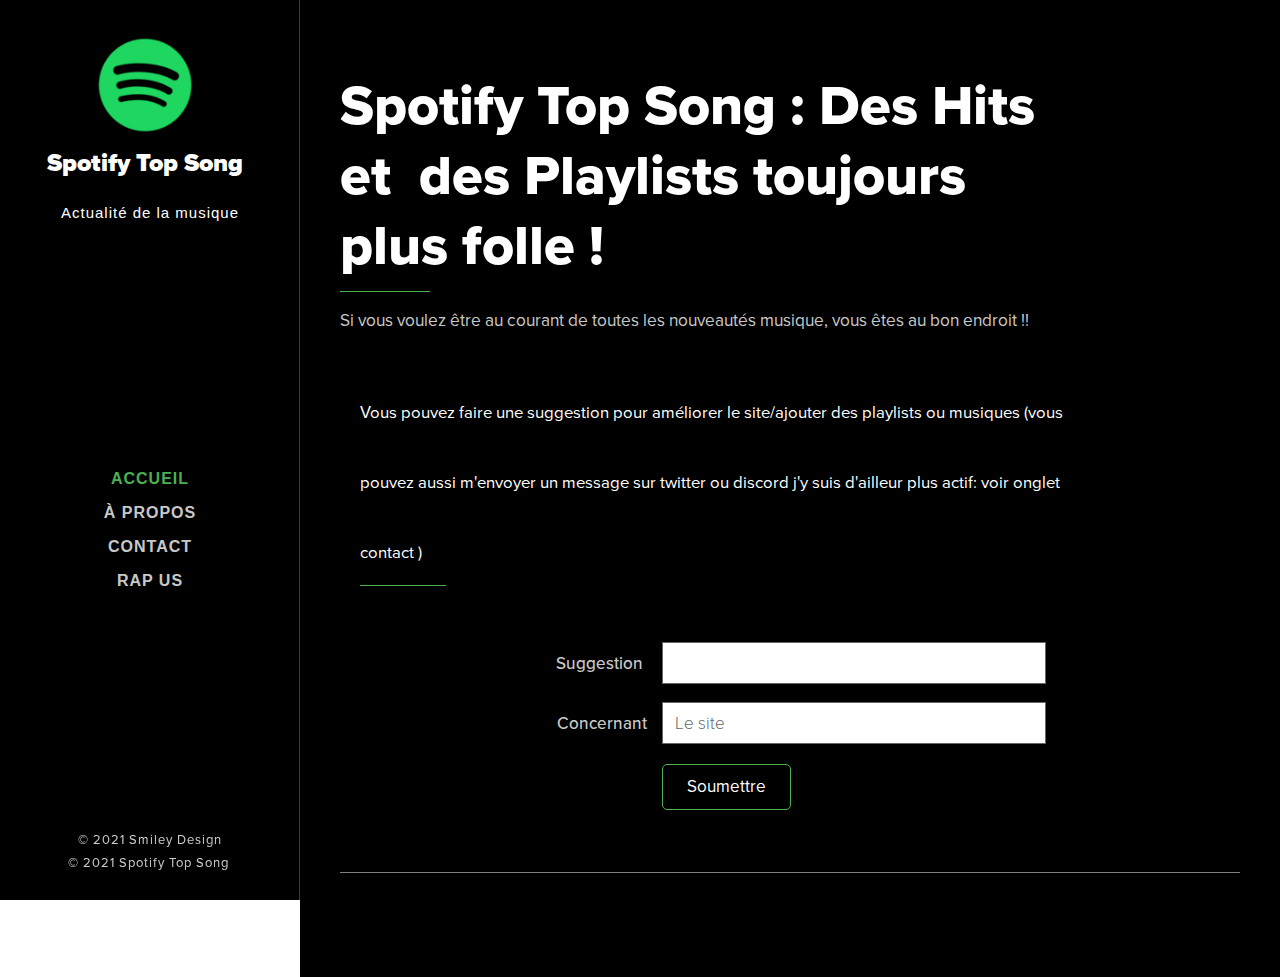
<file: spotify-top-song.webnode.fr/home/index.html>
<HTML>
<!-- Created by HTTrack Website Copier/3.49-2 [XR&CO'2014] -->

<!-- Mirrored from spotify-top-song.webnode.fr/home/ by HTTrack Website Copier/3.x [XR&CO'2014], Sun, 14 Feb 2021 14:39:27 GMT -->
<!-- Added by HTTrack --><meta http-equiv="content-type" content="text/html;charset=UTF-8" /><!-- /Added by HTTrack -->
<HEAD>
<META HTTP-EQUIV="Content-Type" CONTENT="text/html;charset=UTF-8"><META HTTP-EQUIV="Refresh" CONTENT="0; URL=../index.html"><TITLE>Page has moved</TITLE>
</HEAD>
<BODY>
<A HREF="../index.html"><h3>Click here...</h3></A>
</BODY>

</HTML>
</file>
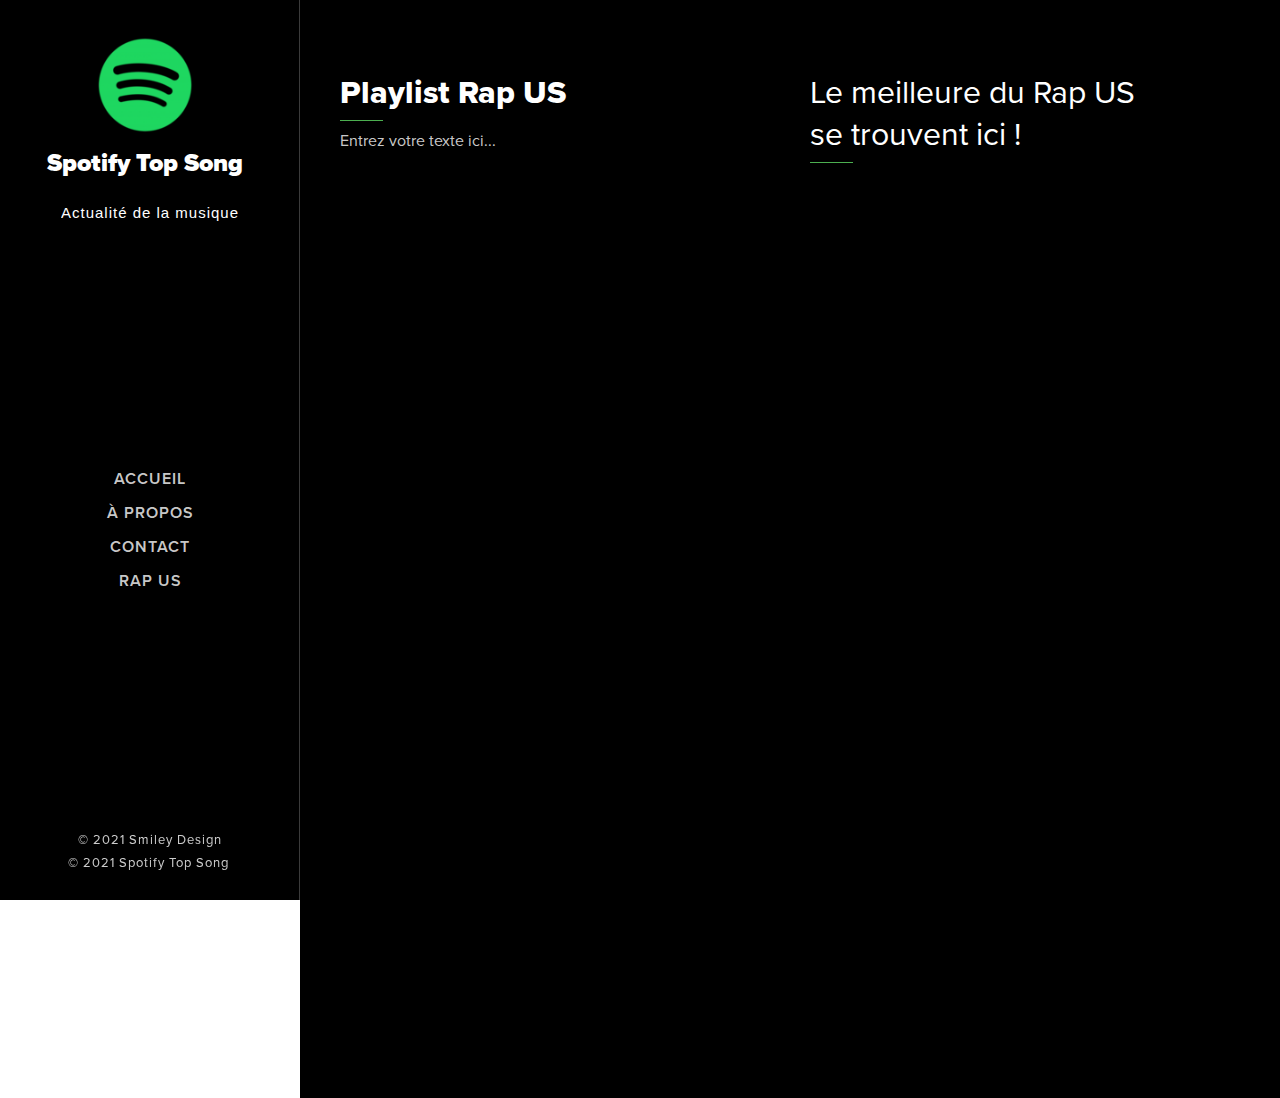
<file: spotify-top-song.webnode.fr/rap-us-playlist/index.html>
<!DOCTYPE html>
<!--[if IE 9]><html class="lt-ie10 no-js" prefix="og: https://ogp.me/ns#" lang="fr"><![endif]--><!--[if gt IE 9]><!--><html class="no-js" prefix="og: https://ogp.me/ns#" lang="fr">
<!--<![endif]-->

<!-- Mirrored from spotify-top-song.webnode.fr/rap-us-playlist/ by HTTrack Website Copier/3.x [XR&CO'2014], Sun, 14 Feb 2021 14:39:59 GMT -->
<!-- Added by HTTrack --><meta http-equiv="content-type" content="text/html;charset=UTF-8" /><!-- /Added by HTTrack -->
<head><meta charset="utf-8"><link rel="icon" href="https://d1di2lzuh97fh2.cloudfront.net/files/2d/2di/2div3h.svg?ph=7c01491f00" type="image/svg+xml" sizes="any"><link rel="icon" href="https://d1di2lzuh97fh2.cloudfront.net/files/07/07f/07fzq8.svg?ph=7c01491f00" type="image/svg+xml" sizes="16x16"><link rel="icon" href="https://d1di2lzuh97fh2.cloudfront.net/files/1j/1j3/1j3767.ico?ph=7c01491f00"><link rel="apple-touch-icon" href="https://d1di2lzuh97fh2.cloudfront.net/files/1j/1j3/1j3767.ico?ph=7c01491f00"><link rel="icon" href="https://d1di2lzuh97fh2.cloudfront.net/files/1j/1j3/1j3767.ico?ph=7c01491f00">
	<meta http-equiv="X-UA-Compatible" content="IE=edge,chrome=1">
	<title>Playlist Rap US :: Spotify Top Song</title>
	<meta name="viewport" content="width=device-width,initial-scale=1,viewport-fit=cover">
	<meta name="msapplication-tap-highlight" content="no">
	<link href="../../d1di2lzuh97fh2.cloudfront.net/files/3n/3na/3naw5j1bf5.css?ph=7c01491f00" rel="stylesheet">
    <link href="../../d1di2lzuh97fh2.cloudfront.net/files/3e/3e1/3e1vim1bf5.css?ph=7c01491f00" rel="stylesheet">
<link rel="stylesheet" href="../../d1di2lzuh97fh2.cloudfront.net/files/3r/3rx/3rxsz11bf5.css?ph=7c01491f00" data-wnd_color_scheme_file=""><link rel="stylesheet" href="../../d1di2lzuh97fh2.cloudfront.net/files/08/08r/08rylj1bf5.css?ph=7c01491f00" data-wnd_additive_color_file=""><link rel="stylesheet" href="../../d1di2lzuh97fh2.cloudfront.net/files/0u/0uv/0uvsyb1bf5.css?ph=7c01491f00" data-wnd_typography_file=""><meta name="description" content="Le meilleure du Rap US se trouvent ici !"><meta name="keywords" content=""><meta name="generator" content="Webnode 2"><meta name="apple-mobile-web-app-capable" content="yes"><meta name="apple-mobile-web-app-status-bar-style" content="black"><meta name="format-detection" content="telephone=no">

<meta property="og:url" content="index.html"><meta property="og:title" content="Playlist Rap US :: Spotify Top Song"><meta property="og:type" content="article"><meta property="og:description" content="Le meilleure du Rap US se trouvent ici !"><meta property="og:site_name" content="Spotify Top Song"><meta property="og:article:published_time" content="2021-02-14T00:00:00+0100"><meta name="robots" content="index,follow"><link rel="canonical" href="index.html"><script>window.checkAndChangeSvgColor=function(c){try{var a=document.getElementById(c);if(a){c=[["border","borderColor"],["outline","outlineColor"],["color","color"]];for(var h,b,d,f=[],e=0,m=c.length;e<m;e++)if(h=window.getComputedStyle(a)[c[e][1]].replace(/\s/g,"").match(/^rgb[a]?\(([0-9]{1,3}),([0-9]{1,3}),([0-9]{1,3})/i)){b="";for(var g=1;3>=g;g++)b+=("0"+parseInt(h[g],10).toString(16)).slice(-2);"0"===b.charAt(0)&&(d=parseInt(b.substr(0,2),16),d=Math.max(16,d),b=d.toString(16)+b.slice(-4));f.push(c[e][0]+"="+b)}if(f.length){var k=a.getAttribute("data-src"),l=k+(0>k.indexOf("?")?"?":"&")+f.join("&");a.src!=l&&(a.src=l,a.outerHTML=a.outerHTML)}}}catch(n){}};</script><link rel="stylesheet" href="../../use.typekit.net/njp4uhl.css"><script>(function(i,s,o,g,r,a,m){i['GoogleAnalyticsObject']=r;i[r]=i[r]||function(){
			(i[r].q=i[r].q||[]).push(arguments)},i[r].l=1*new Date();a=s.createElement(o),
			m=s.getElementsByTagName(o)[0];a.async=1;a.src=g;m.parentNode.insertBefore(a,m)
			})(window,document,'script','../../www.google-analytics.com/analytics.js','ga');ga('create', 'UA-797705-6', 'auto',{"name":"wnd_header"});ga('wnd_header.set/index.html', 'dimension1', 'W2');ga('wnd_header.set/index.html', 'anonymizeIp', true);ga('wnd_header.send', 'pageview');</script></head>
<body class="l layout eshop-hide short-content wt-page ac-i ac-n l-sidebar l-d-none b-btn-r b-btn-s-l b-btn-dn b-btn-bw-1 img-d-n img-t-o img-h-z line-solid b-e-ds lbox-d c-s-n   wnd-fe">
	<div class="wnd-page l-page cs-gray ac-4caf50 ac-normal">
		<div id="wrapper" class="l-w cf t-29">

			<div class="l-bg cf">
				<div class="s-bg-l">
					
				</div>
				<div class="s-bg-l s-bg-lo"></div>
			</div>

			<header class="l-h cf">
				<div class="sw section-wrapper cf">
	<div class="sw-c section-wrapper-content cf"><div class="s s-hn s-hn-sidebar wnd-mt-sidebar menu-default slogan-sidebar logo-sidebar cf sc-m wnd-background-solid hm-hidden wnd-nav-border wnd-nav-sticky">
	<div class="s-w cf">
		<div class="s-o cf">
			<div class="h-w h-f cf wnd-fixed">
				<div class="s-bg">
					<div class="s-bg-l wnd-background-solid" style="background-color:#000000">
						
					</div>
					<div class="s-bg-l s-bg-lo"></div>


				</div>
				<div class="s-i">
					<div class="n-l initial-state cf">

						<div class="logo-block">

							<div class="b-l logo logo-default logo-nb proxima-nova b-ls-m wnd-logo-with-text wnd-iar-2-1" id="wnd_LogoBlock_931726" data-wnd_mvc_type="wnd.fe.LogoBlock">
	<div class="b-l-c logo-content">
		<a class="b-l-link logo-link" href="../home/index.html">

			<div class="b-l-image logo-image">
				<div class="b-l-image-w logo-image-cell">
					<img class="b-l-image-img logo-img" src="../_files/200000000-13a1913a1b/200/image_2021-02-14_141941.png">
				</div>
			</div>

			

			<div class="b-l-br logo-br"></div>

			<div class="b-l-text logo-text-wrapper">
				<div class="b-l-text-w logo-text">
					<span class="b-l-text-c logo-text-cell"><strong>Spotify Top Song</strong></span>
				</div>
			</div>

		</a>
	</div>
</div>

							<div class="subclaim claim">
								<span class="sit b claim-default claim-nb open-sans claim-56">
	<span class="sit-w"><span class="sit-c">Actualité de la musique</span></span>
</span>
							</div>

						</div>

						<div class="cart-block">
							
						</div>


						<div id="menu-mobile">
							<a href="#" id="menu-submit"><span></span>Menu</a>
						</div>


						<div id="menu-block">
							<nav id="menu" role="navigation" data-type="vertical" data-align="centered" class="centered">
								<div class="menu-font menu-wrapper">
	<a href="#" class="menu-close close-menu" rel="nofollow">
		<span>Close Menu</span>
	</a>
	<ul class="level-1">
		<li class="wnd-homepage">
			<a class="menu-item" href="../home/index.html"><span class="menu-item-text">Accueil</span></a>
			
		</li><li>
			<a class="menu-item" href="../a-propos/index.html"><span class="menu-item-text">À propos</span></a>
			
		</li><li>
			<a class="menu-item" href="../contact/index.html"><span class="menu-item-text">Contact</span></a>
			
		</li><li>
			<a class="menu-item" href="../rap-us/index.html"><span class="menu-item-text">Rap us</span></a>
			
		</li>
	</ul>
	<span class="more-text">Plus</span>
</div>
							</nav>
						</div>


						<script type="application/javascript">var el=document.getElementById("menu");"undefined"!=typeof el&&(el.style.display="none")</script>
					</div>
				</div>
			</div>
		</div>
	</div>
</div></div>
</div>
			</header>

			<main class="l-m cf" role="main">
				<div class="sw section-wrapper cf">
	<div class="sw-c section-wrapper-content cf"><section class="s s-hm s-hm-hidden wnd-h-hidden cf sc-w"></section><section class="s s-basic cf sc-m wnd-background-solid wnd-w-narrow wnd-s-normal wnd-h-auto">
	<div class="s-w cf">
		<div class="s-o cf">
			<div class="s-bg cf">
				<div class="s-bg-l wnd-background-solid" style="background-color:#000000">
					
				</div>
				<div class="s-bg-l s-bg-lo"></div>
			</div>
			<div class="s-c cf">
				<div class="content ez cf">
	<div class="ez-c"><div class="column-wrapper cw cf">
	<div class="cw-c cf"><div class="column-content c cf pr" style="width:50%;">
	<div class="c-c cf"><div class="b b-text cf">
	<div class="b-c b-text-c b-s b-s-t60 b-s-b60 b-cs cf"><h1><strong>Playlist Rap US</strong></h1>

<p>Entrez votre texte ici...</p>
</div>
</div><div class="b b-html b-s">
	<div class="b-c">
		<iframe src="https://open.spotify.com/embed/playlist/7qcdXKyfXkk7cBSQ2Fmwvn" width="300" height="380" frameborder="0" allowtransparency="true" allow="encrypted-media"></iframe>
	</div>
</div><div class="b b-html b-s">
	<div class="b-c">
		<iframe src="https://open.spotify.com/embed/playlist/37i9dQZF1DXawlg2SZawZf" width="300" height="380" frameborder="0" allowtransparency="true" allow="encrypted-media"></iframe>
	</div>
</div></div>
</div><div class="column-content c cf pr" style="width:50%;">
	<div class="c-c cf"><div class="b b-text cf">
	<div class="b-c b-text-c b-s b-s-t60 b-s-b60 b-cs cf"><h1>Le meilleure du Rap US se trouvent ici !</h1></div>
</div><div class="b b-html b-s">
	<div class="b-c">
		<iframe src="https://open.spotify.com/embed/playlist/5IrNPqhn6crKSnnfXNbsTg" width="300" height="380" frameborder="0" allowtransparency="true" allow="encrypted-media"></iframe>
	</div>
</div><div class="b b-html b-s">
	<div class="b-c">
		<iframe src="https://open.spotify.com/embed/playlist/4XkrraFkAm0DkZCPbn9ZrE" width="300" height="380" frameborder="0" allowtransparency="true" allow="encrypted-media"></iframe>
	</div>
</div></div>
</div></div>
</div></div>
</div>
			</div>
		</div>
	</div>
</section></div>
</div>
			</main>

			<footer class="l-f cf">
				<div class="sw section-wrapper cf">
	<div class="sw-c section-wrapper-content cf"><section wn-border="top" wn-border-element="s-f-border" class="s s-f s-f-basic s-f-simple cf sc-m  wnd-w-narrow wnd-s-normal">
	<div class="s-w cf">
		<div class="s-o cf">
			<div class="s-bg cf">
				<div class="s-bg-l">
					
				</div>
				<div class="s-bg-l s-bg-lo"></div>
			</div>
			<div class="s-c s-f-l-w s-f-border cf">
				<div class="s-f-l b-s b-s-t0 b-s-b0">
					<div class="s-f-l-c s-f-l-c-first">
						<div class="s-f-cr cf"><span class="it inline-text link">
	<span class="it-c">© 2021 Smiley Design<br>© 2021 Spotify Top Song&nbsp;</span>
</span></div>
						<div class="s-f-sf cf"><span class="sf">

</span></div>
					</div>
					<div class="s-f-l-c s-f-l-c-last">
						<div class="s-f-lang lang-select cf">
	
</div>
					</div>
				</div>
			</div>
		</div>
	</div>
</section></div>
</div>
			</footer>
		</div>
	</div>
	
<script type="application/javascript">!function(){if(0==document.getElementsByClassName("wnd-cms").length)for(var e=document.getElementsByClassName("column-content"),s=0;s<e.length;s++){var t=e[s].querySelector("div"),l=t.getElementsByClassName("b-text-c");void 0!=l[0]&&t.firstChild==t.lastChild&&""===l[0].innerText&&(e[s].classList?e[s].classList.add("column-empty"):(e[s].classList?e[s].classList.contains("column-empty"):new RegExp("\\bcolumn-empty\\b").test(e[s].className))&&(e[s].className+=" column-empty"))}}()</script>
	<script type="text/javascript" src="../../d1di2lzuh97fh2.cloudfront.net/files/02/021/0210xh1bf5.js?ph=7c01491f00"></script>
<script src="../../d1di2lzuh97fh2.cloudfront.net/client.fe/js.compiled/lang.fr.3861bf5.js?ph=7c01491f00" crossorigin="anonymous"></script><script src="../../d1di2lzuh97fh2.cloudfront.net/client.fe/js.compiled/compiled.multi.2-9021bf5.js?ph=7c01491f00" crossorigin="anonymous"></script><script>var wnd = wnd || {};wnd.$data = {"image_content_items":{"wnd_ThumbnailBlock_419290":{"id":"wnd_ThumbnailBlock_419290","type":"wnd.pc.ThumbnailBlock"},"wnd_HeaderSection_header_main_264629":{"id":"wnd_HeaderSection_header_main_264629","type":"wnd.pc.HeaderSection"},"wnd_Section_default_137946":{"id":"wnd_Section_default_137946","type":"wnd.pc.Section"},"wnd_LogoBlock_931726":{"id":"wnd_LogoBlock_931726","type":"wnd.pc.LogoBlock"},"wnd_FooterSection_footer_853356":{"id":"wnd_FooterSection_footer_853356","type":"wnd.pc.FooterSection"}},"svg_content_items":{"wnd_LogoBlock_931726":{"id":"wnd_LogoBlock_931726","type":"wnd.pc.LogoBlock"}},"content_items":[],"project_info":{"isMultilanguage":false,"eshop_tax_enabled":"1","country_code":"","contact_state":"","eshop_tax_type":"VAT","eshop_discounts":false}};</script><script>wnd.$system = {"filesPath":"https:\/\/spotify-top-song.webnode.fr\/_files\/","staticFiles":"https:\/\/d1di2lzuh97fh2.cloudfront.net\/files","isCms":false,"staticCDNServers":["https:\/\/d1di2lzuh97fh2.cloudfront.net\/"],"fileUploadAllowExtension":["jpg","jpeg","png","gif","bmp","ico","svg","webp","tiff","pdf","doc","docx","ppt","pptx","pps","ppsx","odt","xls","xlsx","txt","rtf","mp3","wma","wav","ogg","amr","flac","m4a","3gp","avi","wmv","mov","mpg","mkv","mp4","mpeg","m4v","swf","gpx","stl","csv","xml","txt","dxf","dwg","iges","igs","step","stp"],"maxUserFormFileLimit":4194304,"frontendLanguage":"fr","backendLanguage":"fr","page":{"id":200000126,"identifier":"rap-us-playlist","template":{"id":200000007,"styles":{"typography":"t-29","scheme":"cs-gray","additiveColor":"ac-4caf50 ac-normal","acHeadings":false,"acSubheadings":false,"acIcons":true,"acOthers":false,"acMenu":true,"imageStyle":"img-d-n","imageHover":"img-h-z","imageTitle":"img-t-o","buttonStyle":"b-btn-r","buttonSize":"b-btn-s-l","buttonDecoration":"b-btn-dn","buttonBorders":"b-btn-bw-1","lineStyle":"line-solid","eshopGridItemStyle":"b-e-ds","formStyle":"default","menuType":"","menuStyle":"menu-default","lightboxStyle":"lbox-d","columnSpaces":"c-s-n","sectionWidth":"wnd-w-narrow","sectionSpace":"wnd-s-normal","layoutType":"l-sidebar","layoutDecoration":"l-d-none","background":{"default":null},"backgroundSettings":{"default":""}}},"layout":"default","name":"Playlist Rap US","html_title":"","language":"fr","langId":1,"isHomepage":false,"meta_description":"","meta_keywords":"","header_code":"","footer_code":"","styles":{"pageBased":{"navline":{"variant":"sidebar_slogan","style":{"sectionColor":"sc-w","sectionWidth":"wnd-w-default","sectionHeight":"wnd-nh-m"}}}},"countFormsEntries":[]},"listingsPrefix":"\/l\/","productPrefix":"\/p\/","cartPrefix":"\/cart\/","checkoutPrefix":"\/checkout\/","isCheckout":false,"isEshop":false,"isProductDetail":false,"isListingDetail":false,"listing_page":[],"hasEshopAnalytics":false,"gTagId":null,"currency":"USD","format":{"be":{"DATE_TIME":{"mask":"%d\/%m\/%Y %H:%M","regexp":"^(((0?[1-9]|[1,2][0-9]|3[0,1])\\\/(0?[1-9]|1[0-2])\\\/[0-9]{1,4})(( [0-1][0-9]| 2[0-3]):[0-5][0-9])?|(([0-9]{4}(0[1-9]|1[0-2])(0[1-9]|[1,2][0-9]|3[0,1])(0[0-9]|1[0-9]|2[0-3])[0-5][0-9][0-5][0-9])))?$"},"DATE":{"mask":"%d\/%m\/%Y","regexp":"^((0?[1-9]|[1,2][0-9]|3[0,1])\\\/(0?[1-9]|1[0-2])\\\/[0-9]{1,4})$"},"CURRENCY":{"mask":{"point":",","thousands":" ","decimals":2,"mask":"%s","zerofill":true}}},"fe":{"DATE_TIME":{"mask":"%d\/%m\/%Y %H:%M","regexp":"^(((0?[1-9]|[1,2][0-9]|3[0,1])\\\/(0?[1-9]|1[0-2])\\\/[0-9]{1,4})(( [0-1][0-9]| 2[0-3]):[0-5][0-9])?|(([0-9]{4}(0[1-9]|1[0-2])(0[1-9]|[1,2][0-9]|3[0,1])(0[0-9]|1[0-9]|2[0-3])[0-5][0-9][0-5][0-9])))?$"},"DATE":{"mask":"%d\/%m\/%Y","regexp":"^((0?[1-9]|[1,2][0-9]|3[0,1])\\\/(0?[1-9]|1[0-2])\\\/[0-9]{1,4})$"},"CURRENCY":{"mask":{"point":",","thousands":" ","decimals":2,"mask":"%s","zerofill":true}}}},"e_product":null,"listing_item":null,"labels":{"wnd.es.CheckoutShippingService.correiosDeliveryWithSpecialConditions":"Le code postal de destination est soumis \u00e0 des conditions de livraison sp\u00e9ciales par ECT et sera effectu\u00e9 avec l'ajout d'un maximum de 7 (sept) jours ouvrables \u00e0 la p\u00e9riode normale.","wnd.es.CheckoutShippingService.correiosWithoutHomeDelivery":"Le code postal de destination est temporairement sans livraison \u00e0 domicile. La livraison sera effectu\u00e9e \u00e0 l'agence indiqu\u00e9e dans l'avis d'arriv\u00e9e qui sera livr\u00e9 \u00e0 l'adresse du destinataire","wnd.fe.CheckoutSelectMethodZasilkovnaItem.change":"Change pick up point","wnd.fe.CheckoutSelectMethodZasilkovnaItem.choose":"Choose your pick up point","wnd.fe.CheckoutSelectMethodZasilkovnaItem.error":"Please select a pick up point","wnd.fe.CheckoutZipField.brInvalid":"Veuillez saisir un code postal valide au format XXXXX","wnd.fe.CookieBar.message":"Ce site web utilise des \u00ab cookies \u00bb afin d'optimiser l'acc\u00e8s et am\u00e9liorer votre exp\u00e9rience sur notre site. En utilisant votre navigation sur ce site, vous acceptez des cookies.","wnd.fe.FeFooter.createWebsite":"Cr\u00e9ez votre site web gratuitement !","wnd.fe.FormManager.error.file.notAllowedExtension":"Le type de fichier \u0022{EXTENSION}\u0022 n'est pas autoris\u00e9.","wnd.fe.FormManager.error.file.required":"S\u00e9lectionnez un fichier.","wnd.fe.FormManager.error.file.sizeExceeded":"La taille limite des fichiers \u00e0 envoyer est de {SIZE} Mo.","wnd.fe.FormManager.error.userChangePassword":"Les mots de passe ne correspondent pas","wnd.fe.FormManager.error.userLogin.inactiveAccount":"Votre inscription n'est pas encore confirm\u00e9e, vous ne pouvez pas vous connecter.","wnd.fe.FormManager.error.userLogin.invalidLogin":"Le nom d'utilisateur ou le mot de passe est incorrect !","wnd.fe.ListingData.shortMonthName.Apr":"avr.","wnd.fe.ListingData.shortMonthName.Aug":"ao\u00fbt","wnd.fe.ListingData.shortMonthName.Dec":"d\u00e9c.","wnd.fe.ListingData.shortMonthName.Feb":"f\u00e9vr.","wnd.fe.ListingData.shortMonthName.Jan":"janv.","wnd.fe.ListingData.shortMonthName.Jul":"juill.","wnd.fe.ListingData.shortMonthName.Jun":"juin","wnd.fe.ListingData.shortMonthName.Mar":"mars","wnd.fe.ListingData.shortMonthName.May":"mai","wnd.fe.ListingData.shortMonthName.Nov":"nov.","wnd.fe.ListingData.shortMonthName.Oct":"oct.","wnd.fe.ListingData.shortMonthName.Sep":"sept.","wnd.fe.ShoppingCartManager.count.between2And4":"{COUNT} articles","wnd.fe.ShoppingCartManager.count.moreThan5":"{COUNT} articles","wnd.fe.ShoppingCartManager.count.one":"{COUNT} article","wnd.fe.ShoppingCartTable.label.itemsInStock":"Only {COUNT} pcs available in stock","wnd.fe.ShoppingCartTable.label.itemsInStock.between2And4":"Seulement {COUNT} pi\u00e8ces disponibles en stock","wnd.fe.ShoppingCartTable.label.itemsInStock.moreThan5":"Seulement {COUNT} pi\u00e8ces disponibles en stock","wnd.fe.ShoppingCartTable.label.itemsInStock.one":"Seulement {COUNT} pi\u00e8ce disponible en stock","wnd.fe.ShoppingCartTable.label.outOfStock":"\u00c9puis\u00e9","wnd.fe.UserBar.logOut":"Se d\u00e9connecter","wnd.pc.BlogDetailPageZone.next":"Articles r\u00e9cents","wnd.pc.BlogDetailPageZone.previous":"Anciens articles","wnd.pc.FileBlock.download":"T\u00c9L\u00c9CHARGER","wnd.pc.FormBlock.action.defaultMessage.text":"Le formulaire a \u00e9t\u00e9 correctement envoy\u00e9.","wnd.pc.FormBlock.action.defaultMessage.title":"Merci !","wnd.pc.ListingDetailPageZone.next":"Suivant","wnd.pc.ListingDetailPageZone.previous":"Pr\u00e9c\u00e9dent","wnd.pc.ListingItemCopy.namePrefix":"Copie de","wnd.pc.Option.defaultText":"Nouvelle option","wnd.pc.PageCopy.namePrefix":"Copie de","wnd.pc.ProductAddToCartBlock.addToCart":"Ajouter au panier","wnd.pc.ProductItem.button.viewDetail":"Page produit","wnd.pc.ProductOptionGroupBlock.notSelected":"Aucune variante n'a \u00e9t\u00e9 s\u00e9lectionn\u00e9e","wnd.pc.ProductOutOfStockBlock.label":"\u00c9puis\u00e9","wnd.pc.ProductPriceBlock.prefixText":"\u00c0 partir de ","wnd.pc.ProductPriceBlock.suffixText":"","wnd.pc.ProductsZone.label.collections":"Cat\u00e9gories","wnd.pc.ProductsZoneModel.label.allCollections":"Tous les produits","wnd.pc.ShoppingCartTable.label.checkout":"Passer commande","wnd.pc.ShoppingCartTable.label.checkoutDisabled":"La page de paiement n'est actuellement pas disponible (pas de moyen de paiement et de livraison)","wnd.pc.ShoppingCartTable.label.continue":"Continuer mes achats","wnd.pc.ShoppingCartTable.label.delete":"Supprimer","wnd.pc.ShoppingCartTable.label.item":"Produit","wnd.pc.ShoppingCartTable.label.price":"Prix","wnd.pc.ShoppingCartTable.label.quantity":"Quantit\u00e9","wnd.pc.ShoppingCartTable.label.sum":"Total","wnd.pc.ShoppingCartTable.label.totalPrice":"Total","wnd.pc.ShoppingCartTable.placeholder.text":"Vous pouvez le changer. Choisissez dans notre vaste offre de produits !","wnd.pc.ShoppingCartTable.placeholder.title":"Votre panier est vide.","wnd.pc.SystemFooterBlock.poweredByWebnode":"Optimis\u00e9 par {START_LINK}Webnode{END_LINK}","wnd.pc.UserChangePasswordFormBlock.invalidRecoveryUrl":"Le lien pour r\u00e9initialiser votre mot de passe a expir\u00e9. Pour recevoir un nouveau lien, ouvrez la page{START_LINK}Mot de passe oubli\u00e9{END_LINK}","wnd.pc.UserRecoveryFormBlock.action.defaultMessage.text":"Le lien de r\u00e9initialisation de votre mot de passe vient de vous \u00eatre envoy\u00e9 par email. Si vous ne l'avez pas re\u00e7u, consultez votre dossier courrier ind\u00e9sirable.","wnd.pc.UserRecoveryFormBlock.action.defaultMessage.title":"Un e-mail vient de vous \u00eatre envoy\u00e9 avec des instructions","wnd.pc.UserRegistrationFormBlock.action.defaultMessage.text":"Votre inscription est en attente d'approbation. Une fois l'inscription approuv\u00e9e, vous recevrez un e-mail de confirmation.","wnd.pc.UserRegistrationFormBlock.action.defaultMessage.title":"Merci pour votre inscription sur notre site.","wnd.pm.AddNewPagePattern.onlineStore":"Boutique en ligne"},"kbLinks":{"faq":"https:\/\/www.webnode.fr\/support\/index.php?\/Knowledgebase\/List\/Index\/371\/","domainRegistration":"https:\/\/www.webnode.fr\/support\/index.php?\/Knowledgebase\/Article\/View\/3369\/","domainTransfer":"https:\/\/www.webnode.fr\/support\/index.php?\/Knowledgebase\/Article\/View\/340\/","webmailLogin":"https:\/\/www.webnode.fr\/support\/index.php?\/Knowledgebase\/Article\/View\/828\/","webmail":"https:\/\/www.webnode.fr\/support\/index.php?\/Knowledgebase\/List\/Index\/437\/","introduction":"https:\/\/www.webnode.fr\/support\/index.php?\/Knowledgebase\/Article\/View\/783\/","orderTracking":"https:\/\/www.webnode.fr\/support\/index.php?\/Knowledgebase\/Article\/View\/5247\/","storageBandwidth":"https:\/\/www.webnode.fr\/support\/index.php?\/Knowledgebase\/Article\/View\/811\/","subPage":"https:\/\/www.webnode.fr\/support\/index.php?\/Knowledgebase\/Article\/View\/3171\/","eshopPromo":"https:\/\/www.webnode.fr\/support\/index.php?\/Knowledgebase\/List\/Index\/440\/","eshopDiscounts":"https:\/\/www.webnode.fr\/support\/index.php?\/Knowledgebase\/Article\/View\/5489\/","emailAccounts":"https:\/\/www.webnode.fr\/support\/index.php?\/Knowledgebase\/Article\/View\/3392\/","domainBirthdateInfo":"https:\/\/www.webnode.com\/support\/index.php?\/Knowledgebase\/Article\/View\/150\/","skRegistration":"https:\/\/www.webnode.com\/support\/index.php?\/Knowledgebase\/Article\/View\/228\/","euTransfer":"https:\/\/www.webnode.com\/support\/index.php?\/Knowledgebase\/Article\/View\/230\/","import":"https:\/\/www.webnode.com\/support\/index.php?\/Knowledgebase\/Article\/View\/5157\/","eshopPromoVariants":"https:\/\/www.webnode.com\/blog\/2018\/09\/variants-are-here-sell-your-products-in-all-sizes-colors-or-flavors\/","checkoutFi":"https:\/\/www.webnode.com\/support\/index.php?\/Knowledgebase\/Article\/View\/5392\/","freightPriceSettings":"https:\/\/www.webnode.co.uk\/support\/index.php?\/Knowledgebase\/Article\/View\/5659\/"},"aviary":[]};</script></body>

<!-- Mirrored from spotify-top-song.webnode.fr/rap-us-playlist/ by HTTrack Website Copier/3.x [XR&CO'2014], Sun, 14 Feb 2021 14:40:02 GMT -->
</html>
</file>
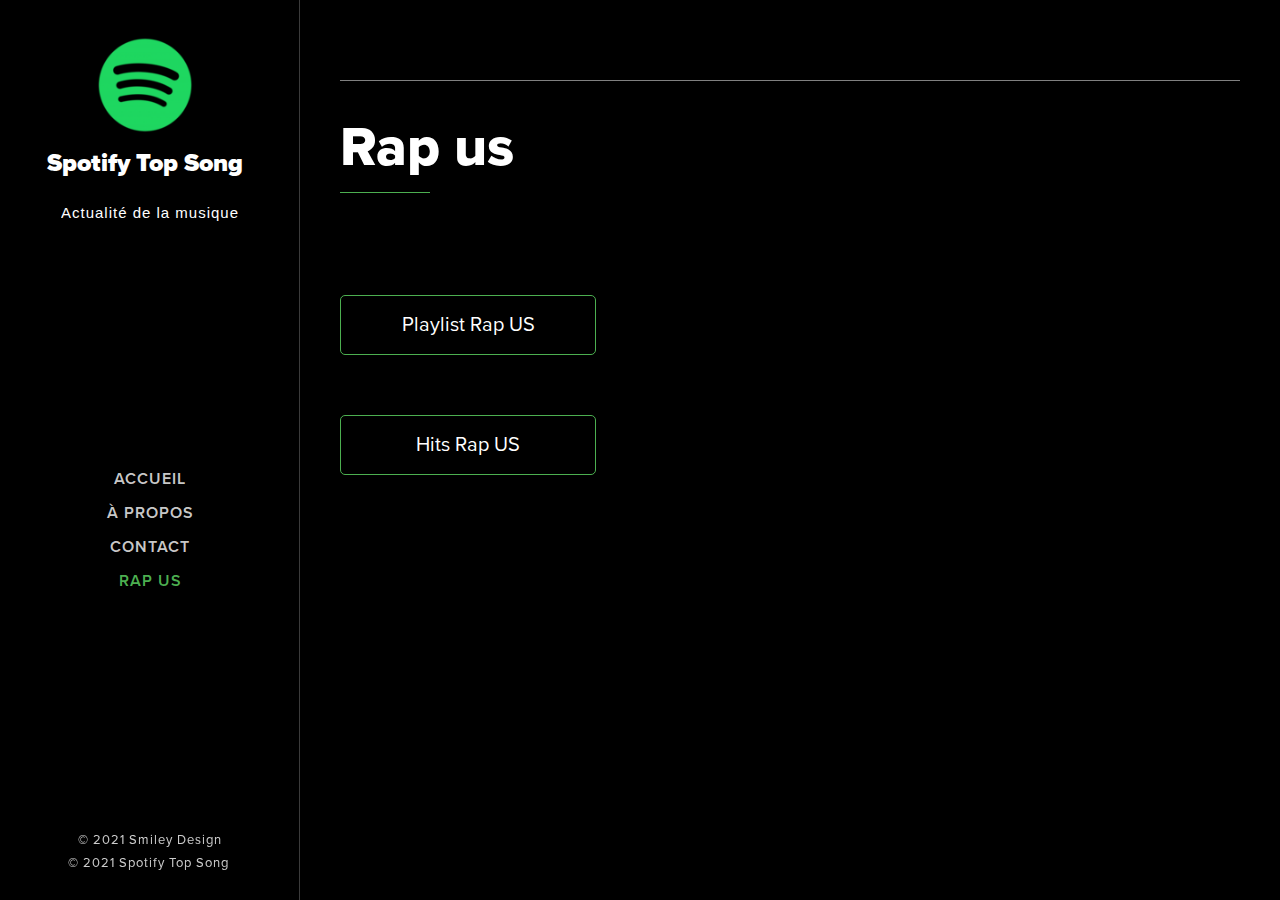
<file: spotify-top-song.webnode.fr/rap-us/index.html>
<!DOCTYPE html>
<!--[if IE 9]><html class="lt-ie10 no-js" prefix="og: https://ogp.me/ns#" lang="fr"><![endif]--><!--[if gt IE 9]><!--><html class="no-js" prefix="og: https://ogp.me/ns#" lang="fr">
<!--<![endif]-->

<!-- Mirrored from spotify-top-song.webnode.fr/rap-us/ by HTTrack Website Copier/3.x [XR&CO'2014], Sun, 14 Feb 2021 14:39:34 GMT -->
<!-- Added by HTTrack --><meta http-equiv="content-type" content="text/html;charset=UTF-8" /><!-- /Added by HTTrack -->
<head><meta charset="utf-8"><link rel="icon" href="https://d1di2lzuh97fh2.cloudfront.net/files/2d/2di/2div3h.svg?ph=7c01491f00" type="image/svg+xml" sizes="any"><link rel="icon" href="https://d1di2lzuh97fh2.cloudfront.net/files/07/07f/07fzq8.svg?ph=7c01491f00" type="image/svg+xml" sizes="16x16"><link rel="icon" href="https://d1di2lzuh97fh2.cloudfront.net/files/1j/1j3/1j3767.ico?ph=7c01491f00"><link rel="apple-touch-icon" href="https://d1di2lzuh97fh2.cloudfront.net/files/1j/1j3/1j3767.ico?ph=7c01491f00"><link rel="icon" href="https://d1di2lzuh97fh2.cloudfront.net/files/1j/1j3/1j3767.ico?ph=7c01491f00">
	<meta http-equiv="X-UA-Compatible" content="IE=edge,chrome=1">
	<title>Rap us :: Spotify Top Song</title>
	<meta name="viewport" content="width=device-width,initial-scale=1,viewport-fit=cover">
	<meta name="msapplication-tap-highlight" content="no">
	<link href="../../d1di2lzuh97fh2.cloudfront.net/files/3n/3na/3naw5j1bf5.css?ph=7c01491f00" rel="stylesheet">
    <link href="../../d1di2lzuh97fh2.cloudfront.net/files/3e/3e1/3e1vim1bf5.css?ph=7c01491f00" rel="stylesheet">
<link rel="stylesheet" href="../../d1di2lzuh97fh2.cloudfront.net/files/3r/3rx/3rxsz11bf5.css?ph=7c01491f00" data-wnd_color_scheme_file=""><link rel="stylesheet" href="../../d1di2lzuh97fh2.cloudfront.net/files/08/08r/08rylj1bf5.css?ph=7c01491f00" data-wnd_additive_color_file=""><link rel="stylesheet" href="../../d1di2lzuh97fh2.cloudfront.net/files/0u/0uv/0uvsyb1bf5.css?ph=7c01491f00" data-wnd_typography_file=""><meta name="description" content="Rap us"><meta name="keywords" content=""><meta name="generator" content="Webnode 2"><meta name="apple-mobile-web-app-capable" content="yes"><meta name="apple-mobile-web-app-status-bar-style" content="black"><meta name="format-detection" content="telephone=no">

<meta property="og:url" content="index.html"><meta property="og:title" content="Rap us :: Spotify Top Song"><meta property="og:type" content="article"><meta property="og:description" content="Rap us"><meta property="og:site_name" content="Spotify Top Song"><meta property="og:article:published_time" content="2021-02-14T00:00:00+0100"><meta name="robots" content="index,follow"><link rel="canonical" href="index.html"><script>window.checkAndChangeSvgColor=function(c){try{var a=document.getElementById(c);if(a){c=[["border","borderColor"],["outline","outlineColor"],["color","color"]];for(var h,b,d,f=[],e=0,m=c.length;e<m;e++)if(h=window.getComputedStyle(a)[c[e][1]].replace(/\s/g,"").match(/^rgb[a]?\(([0-9]{1,3}),([0-9]{1,3}),([0-9]{1,3})/i)){b="";for(var g=1;3>=g;g++)b+=("0"+parseInt(h[g],10).toString(16)).slice(-2);"0"===b.charAt(0)&&(d=parseInt(b.substr(0,2),16),d=Math.max(16,d),b=d.toString(16)+b.slice(-4));f.push(c[e][0]+"="+b)}if(f.length){var k=a.getAttribute("data-src"),l=k+(0>k.indexOf("?")?"?":"&")+f.join("&");a.src!=l&&(a.src=l,a.outerHTML=a.outerHTML)}}}catch(n){}};</script><link rel="stylesheet" href="../../use.typekit.net/njp4uhl.css"><script>(function(i,s,o,g,r,a,m){i['GoogleAnalyticsObject']=r;i[r]=i[r]||function(){
			(i[r].q=i[r].q||[]).push(arguments)},i[r].l=1*new Date();a=s.createElement(o),
			m=s.getElementsByTagName(o)[0];a.async=1;a.src=g;m.parentNode.insertBefore(a,m)
			})(window,document,'script','../../www.google-analytics.com/analytics.js','ga');ga('create', 'UA-797705-6', 'auto',{"name":"wnd_header"});ga('wnd_header.set/index.html', 'dimension1', 'W2');ga('wnd_header.set/index.html', 'anonymizeIp', true);ga('wnd_header.send', 'pageview');</script></head>
<body class="l layout eshop-hide short-content wt-page ac-i ac-n l-sidebar l-d-none b-btn-r b-btn-s-l b-btn-dn b-btn-bw-1 img-d-n img-t-o img-h-z line-solid b-e-ds lbox-d c-s-n   wnd-fe">
	<div class="wnd-page l-page cs-gray ac-4caf50 ac-normal">
		<div id="wrapper" class="l-w cf t-29">

			<div class="l-bg cf">
				<div class="s-bg-l">
					
				</div>
				<div class="s-bg-l s-bg-lo"></div>
			</div>

			<header class="l-h cf">
				<div class="sw section-wrapper cf">
	<div class="sw-c section-wrapper-content cf"><div class="s s-hn s-hn-sidebar wnd-mt-sidebar menu-default slogan-sidebar logo-sidebar cf sc-m wnd-background-solid hm-hidden wnd-nav-border wnd-nav-sticky">
	<div class="s-w cf">
		<div class="s-o cf">
			<div class="h-w h-f cf wnd-fixed">
				<div class="s-bg">
					<div class="s-bg-l wnd-background-solid" style="background-color:#000000">
						
					</div>
					<div class="s-bg-l s-bg-lo"></div>


				</div>
				<div class="s-i">
					<div class="n-l initial-state cf">

						<div class="logo-block">

							<div class="b-l logo logo-default logo-nb proxima-nova b-ls-m wnd-logo-with-text wnd-iar-2-1" id="wnd_LogoBlock_931726" data-wnd_mvc_type="wnd.fe.LogoBlock">
	<div class="b-l-c logo-content">
		<a class="b-l-link logo-link" href="../home/index.html">

			<div class="b-l-image logo-image">
				<div class="b-l-image-w logo-image-cell">
					<img class="b-l-image-img logo-img" src="../_files/200000000-13a1913a1b/200/image_2021-02-14_141941.png">
				</div>
			</div>

			

			<div class="b-l-br logo-br"></div>

			<div class="b-l-text logo-text-wrapper">
				<div class="b-l-text-w logo-text">
					<span class="b-l-text-c logo-text-cell"><strong>Spotify Top Song</strong></span>
				</div>
			</div>

		</a>
	</div>
</div>

							<div class="subclaim claim">
								<span class="sit b claim-default claim-nb open-sans claim-56">
	<span class="sit-w"><span class="sit-c">Actualité de la musique</span></span>
</span>
							</div>

						</div>

						<div class="cart-block">
							
						</div>


						<div id="menu-mobile">
							<a href="#" id="menu-submit"><span></span>Menu</a>
						</div>


						<div id="menu-block">
							<nav id="menu" role="navigation" data-type="vertical" data-align="centered" class="centered">
								<div class="menu-font menu-wrapper">
	<a href="#" class="menu-close close-menu" rel="nofollow">
		<span>Close Menu</span>
	</a>
	<ul class="level-1">
		<li class="wnd-homepage">
			<a class="menu-item" href="../home/index.html"><span class="menu-item-text">Accueil</span></a>
			
		</li><li>
			<a class="menu-item" href="../a-propos/index.html"><span class="menu-item-text">À propos</span></a>
			
		</li><li>
			<a class="menu-item" href="../contact/index.html"><span class="menu-item-text">Contact</span></a>
			
		</li><li class="wnd-active wnd-active-path">
			<a class="menu-item" href="index.html"><span class="menu-item-text">Rap us</span></a>
			
		</li>
	</ul>
	<span class="more-text">Plus</span>
</div>
							</nav>
						</div>


						<script type="application/javascript">var el=document.getElementById("menu");"undefined"!=typeof el&&(el.style.display="none")</script>
					</div>
				</div>
			</div>
		</div>
	</div>
</div></div>
</div>
			</header>

			<main class="l-m cf" role="main">
				<div class="sw section-wrapper cf">
	<div class="sw-c section-wrapper-content cf"><section class="s s-hm s-hm-hidden wnd-h-hidden cf sc-w"></section><section class="s s-basic cf sc-m wnd-background-solid wnd-w-narrow wnd-s-normal wnd-h-auto">
	<div class="s-w cf">
		<div class="s-o cf">
			<div class="s-bg cf">
				<div class="s-bg-l wnd-background-solid" style="background-color:#000000">
					
				</div>
				<div class="s-bg-l s-bg-lo"></div>
			</div>
			<div class="s-c cf">
				<div class="content ez cf wnd-no-cols">
	<div class="ez-c"><div class="b b-s b-hr-line line-auto">
	<hr class="line-style line-color">
</div><div class="b b-text cf">
	<div class="b-c b-text-c b-s b-s-t60 b-s-b60 b-cs cf"><h1><strong>Rap us</strong></h1>

<h2><br></h2>
</div>
</div><div class="b b-s b-s-t150 b-s-b150 b-btn b-btn-4 wnd-align-left">
	<div class="b-btn-c i-a">
		<a class="b-btn-l" href="../rap-us-playlist/index.html">
			<span class="b-btn-t">Playlist Rap US</span>
		</a>
	</div>
</div><div class="b b-s b-s-t150 b-s-b150 b-btn b-btn-4 wnd-align-left">
	<div class="b-btn-c i-a">
		<a class="b-btn-l" href="../hits-rap-us/index.html">
			<span class="b-btn-t">Hits Rap US</span>
		</a>
	</div>
</div></div>
</div>
			</div>
		</div>
	</div>
</section></div>
</div>
			</main>

			<footer class="l-f cf">
				<div class="sw section-wrapper cf">
	<div class="sw-c section-wrapper-content cf"><section wn-border="top" wn-border-element="s-f-border" class="s s-f s-f-basic s-f-simple cf sc-m  wnd-w-narrow wnd-s-normal">
	<div class="s-w cf">
		<div class="s-o cf">
			<div class="s-bg cf">
				<div class="s-bg-l">
					
				</div>
				<div class="s-bg-l s-bg-lo"></div>
			</div>
			<div class="s-c s-f-l-w s-f-border cf">
				<div class="s-f-l b-s b-s-t0 b-s-b0">
					<div class="s-f-l-c s-f-l-c-first">
						<div class="s-f-cr cf"><span class="it inline-text link">
	<span class="it-c">© 2021 Smiley Design<br>© 2021 Spotify Top Song&nbsp;</span>
</span></div>
						<div class="s-f-sf cf"><span class="sf">

</span></div>
					</div>
					<div class="s-f-l-c s-f-l-c-last">
						<div class="s-f-lang lang-select cf">
	
</div>
					</div>
				</div>
			</div>
		</div>
	</div>
</section></div>
</div>
			</footer>
		</div>
	</div>
	
<script type="application/javascript">!function(){if(0==document.getElementsByClassName("wnd-cms").length)for(var e=document.getElementsByClassName("column-content"),s=0;s<e.length;s++){var t=e[s].querySelector("div"),l=t.getElementsByClassName("b-text-c");void 0!=l[0]&&t.firstChild==t.lastChild&&""===l[0].innerText&&(e[s].classList?e[s].classList.add("column-empty"):(e[s].classList?e[s].classList.contains("column-empty"):new RegExp("\\bcolumn-empty\\b").test(e[s].className))&&(e[s].className+=" column-empty"))}}()</script>
	<script type="text/javascript" src="../../d1di2lzuh97fh2.cloudfront.net/files/02/021/0210xh1bf5.js?ph=7c01491f00"></script>
<script src="../../d1di2lzuh97fh2.cloudfront.net/client.fe/js.compiled/lang.fr.3861bf5.js?ph=7c01491f00" crossorigin="anonymous"></script><script src="../../d1di2lzuh97fh2.cloudfront.net/client.fe/js.compiled/compiled.multi.2-9021bf5.js?ph=7c01491f00" crossorigin="anonymous"></script><script>var wnd = wnd || {};wnd.$data = {"image_content_items":{"wnd_ThumbnailBlock_419290":{"id":"wnd_ThumbnailBlock_419290","type":"wnd.pc.ThumbnailBlock"},"wnd_HeaderSection_header_main_840061":{"id":"wnd_HeaderSection_header_main_840061","type":"wnd.pc.HeaderSection"},"wnd_Section_default_567016":{"id":"wnd_Section_default_567016","type":"wnd.pc.Section"},"wnd_LogoBlock_931726":{"id":"wnd_LogoBlock_931726","type":"wnd.pc.LogoBlock"},"wnd_FooterSection_footer_853356":{"id":"wnd_FooterSection_footer_853356","type":"wnd.pc.FooterSection"}},"svg_content_items":{"wnd_LogoBlock_931726":{"id":"wnd_LogoBlock_931726","type":"wnd.pc.LogoBlock"}},"content_items":[],"project_info":{"isMultilanguage":false,"eshop_tax_enabled":"1","country_code":"","contact_state":"","eshop_tax_type":"VAT","eshop_discounts":false}};</script><script>wnd.$system = {"filesPath":"https:\/\/spotify-top-song.webnode.fr\/_files\/","staticFiles":"https:\/\/d1di2lzuh97fh2.cloudfront.net\/files","isCms":false,"staticCDNServers":["https:\/\/d1di2lzuh97fh2.cloudfront.net\/"],"fileUploadAllowExtension":["jpg","jpeg","png","gif","bmp","ico","svg","webp","tiff","pdf","doc","docx","ppt","pptx","pps","ppsx","odt","xls","xlsx","txt","rtf","mp3","wma","wav","ogg","amr","flac","m4a","3gp","avi","wmv","mov","mpg","mkv","mp4","mpeg","m4v","swf","gpx","stl","csv","xml","txt","dxf","dwg","iges","igs","step","stp"],"maxUserFormFileLimit":4194304,"frontendLanguage":"fr","backendLanguage":"fr","page":{"id":200000138,"identifier":"rap-us","template":{"id":200000007,"styles":{"typography":"t-29","scheme":"cs-gray","additiveColor":"ac-4caf50 ac-normal","acHeadings":false,"acSubheadings":false,"acIcons":true,"acOthers":false,"acMenu":true,"imageStyle":"img-d-n","imageHover":"img-h-z","imageTitle":"img-t-o","buttonStyle":"b-btn-r","buttonSize":"b-btn-s-l","buttonDecoration":"b-btn-dn","buttonBorders":"b-btn-bw-1","lineStyle":"line-solid","eshopGridItemStyle":"b-e-ds","formStyle":"default","menuType":"","menuStyle":"menu-default","lightboxStyle":"lbox-d","columnSpaces":"c-s-n","sectionWidth":"wnd-w-narrow","sectionSpace":"wnd-s-normal","layoutType":"l-sidebar","layoutDecoration":"l-d-none","background":{"default":null},"backgroundSettings":{"default":""}}},"layout":"default","name":"Rap us","html_title":"","language":"fr","langId":1,"isHomepage":false,"meta_description":null,"meta_keywords":null,"header_code":null,"footer_code":null,"styles":{"pageBased":{"navline":{"variant":"sidebar_slogan","style":{"sectionColor":"sc-w","sectionWidth":"wnd-w-default","sectionHeight":"wnd-nh-m"}}}},"countFormsEntries":[]},"listingsPrefix":"\/l\/","productPrefix":"\/p\/","cartPrefix":"\/cart\/","checkoutPrefix":"\/checkout\/","isCheckout":false,"isEshop":false,"isProductDetail":false,"isListingDetail":false,"listing_page":[],"hasEshopAnalytics":false,"gTagId":null,"currency":"USD","format":{"be":{"DATE_TIME":{"mask":"%d\/%m\/%Y %H:%M","regexp":"^(((0?[1-9]|[1,2][0-9]|3[0,1])\\\/(0?[1-9]|1[0-2])\\\/[0-9]{1,4})(( [0-1][0-9]| 2[0-3]):[0-5][0-9])?|(([0-9]{4}(0[1-9]|1[0-2])(0[1-9]|[1,2][0-9]|3[0,1])(0[0-9]|1[0-9]|2[0-3])[0-5][0-9][0-5][0-9])))?$"},"DATE":{"mask":"%d\/%m\/%Y","regexp":"^((0?[1-9]|[1,2][0-9]|3[0,1])\\\/(0?[1-9]|1[0-2])\\\/[0-9]{1,4})$"},"CURRENCY":{"mask":{"point":",","thousands":" ","decimals":2,"mask":"%s","zerofill":true}}},"fe":{"DATE_TIME":{"mask":"%d\/%m\/%Y %H:%M","regexp":"^(((0?[1-9]|[1,2][0-9]|3[0,1])\\\/(0?[1-9]|1[0-2])\\\/[0-9]{1,4})(( [0-1][0-9]| 2[0-3]):[0-5][0-9])?|(([0-9]{4}(0[1-9]|1[0-2])(0[1-9]|[1,2][0-9]|3[0,1])(0[0-9]|1[0-9]|2[0-3])[0-5][0-9][0-5][0-9])))?$"},"DATE":{"mask":"%d\/%m\/%Y","regexp":"^((0?[1-9]|[1,2][0-9]|3[0,1])\\\/(0?[1-9]|1[0-2])\\\/[0-9]{1,4})$"},"CURRENCY":{"mask":{"point":",","thousands":" ","decimals":2,"mask":"%s","zerofill":true}}}},"e_product":null,"listing_item":null,"labels":{"wnd.es.CheckoutShippingService.correiosDeliveryWithSpecialConditions":"Le code postal de destination est soumis \u00e0 des conditions de livraison sp\u00e9ciales par ECT et sera effectu\u00e9 avec l'ajout d'un maximum de 7 (sept) jours ouvrables \u00e0 la p\u00e9riode normale.","wnd.es.CheckoutShippingService.correiosWithoutHomeDelivery":"Le code postal de destination est temporairement sans livraison \u00e0 domicile. La livraison sera effectu\u00e9e \u00e0 l'agence indiqu\u00e9e dans l'avis d'arriv\u00e9e qui sera livr\u00e9 \u00e0 l'adresse du destinataire","wnd.fe.CheckoutSelectMethodZasilkovnaItem.change":"Change pick up point","wnd.fe.CheckoutSelectMethodZasilkovnaItem.choose":"Choose your pick up point","wnd.fe.CheckoutSelectMethodZasilkovnaItem.error":"Please select a pick up point","wnd.fe.CheckoutZipField.brInvalid":"Veuillez saisir un code postal valide au format XXXXX","wnd.fe.CookieBar.message":"Ce site web utilise des \u00ab cookies \u00bb afin d'optimiser l'acc\u00e8s et am\u00e9liorer votre exp\u00e9rience sur notre site. En utilisant votre navigation sur ce site, vous acceptez des cookies.","wnd.fe.FeFooter.createWebsite":"Cr\u00e9ez votre site web gratuitement !","wnd.fe.FormManager.error.file.notAllowedExtension":"Le type de fichier \u0022{EXTENSION}\u0022 n'est pas autoris\u00e9.","wnd.fe.FormManager.error.file.required":"S\u00e9lectionnez un fichier.","wnd.fe.FormManager.error.file.sizeExceeded":"La taille limite des fichiers \u00e0 envoyer est de {SIZE} Mo.","wnd.fe.FormManager.error.userChangePassword":"Les mots de passe ne correspondent pas","wnd.fe.FormManager.error.userLogin.inactiveAccount":"Votre inscription n'est pas encore confirm\u00e9e, vous ne pouvez pas vous connecter.","wnd.fe.FormManager.error.userLogin.invalidLogin":"Le nom d'utilisateur ou le mot de passe est incorrect !","wnd.fe.ListingData.shortMonthName.Apr":"avr.","wnd.fe.ListingData.shortMonthName.Aug":"ao\u00fbt","wnd.fe.ListingData.shortMonthName.Dec":"d\u00e9c.","wnd.fe.ListingData.shortMonthName.Feb":"f\u00e9vr.","wnd.fe.ListingData.shortMonthName.Jan":"janv.","wnd.fe.ListingData.shortMonthName.Jul":"juill.","wnd.fe.ListingData.shortMonthName.Jun":"juin","wnd.fe.ListingData.shortMonthName.Mar":"mars","wnd.fe.ListingData.shortMonthName.May":"mai","wnd.fe.ListingData.shortMonthName.Nov":"nov.","wnd.fe.ListingData.shortMonthName.Oct":"oct.","wnd.fe.ListingData.shortMonthName.Sep":"sept.","wnd.fe.ShoppingCartManager.count.between2And4":"{COUNT} articles","wnd.fe.ShoppingCartManager.count.moreThan5":"{COUNT} articles","wnd.fe.ShoppingCartManager.count.one":"{COUNT} article","wnd.fe.ShoppingCartTable.label.itemsInStock":"Only {COUNT} pcs available in stock","wnd.fe.ShoppingCartTable.label.itemsInStock.between2And4":"Seulement {COUNT} pi\u00e8ces disponibles en stock","wnd.fe.ShoppingCartTable.label.itemsInStock.moreThan5":"Seulement {COUNT} pi\u00e8ces disponibles en stock","wnd.fe.ShoppingCartTable.label.itemsInStock.one":"Seulement {COUNT} pi\u00e8ce disponible en stock","wnd.fe.ShoppingCartTable.label.outOfStock":"\u00c9puis\u00e9","wnd.fe.UserBar.logOut":"Se d\u00e9connecter","wnd.pc.BlogDetailPageZone.next":"Articles r\u00e9cents","wnd.pc.BlogDetailPageZone.previous":"Anciens articles","wnd.pc.FileBlock.download":"T\u00c9L\u00c9CHARGER","wnd.pc.FormBlock.action.defaultMessage.text":"Le formulaire a \u00e9t\u00e9 correctement envoy\u00e9.","wnd.pc.FormBlock.action.defaultMessage.title":"Merci !","wnd.pc.ListingDetailPageZone.next":"Suivant","wnd.pc.ListingDetailPageZone.previous":"Pr\u00e9c\u00e9dent","wnd.pc.ListingItemCopy.namePrefix":"Copie de","wnd.pc.Option.defaultText":"Nouvelle option","wnd.pc.PageCopy.namePrefix":"Copie de","wnd.pc.ProductAddToCartBlock.addToCart":"Ajouter au panier","wnd.pc.ProductItem.button.viewDetail":"Page produit","wnd.pc.ProductOptionGroupBlock.notSelected":"Aucune variante n'a \u00e9t\u00e9 s\u00e9lectionn\u00e9e","wnd.pc.ProductOutOfStockBlock.label":"\u00c9puis\u00e9","wnd.pc.ProductPriceBlock.prefixText":"\u00c0 partir de ","wnd.pc.ProductPriceBlock.suffixText":"","wnd.pc.ProductsZone.label.collections":"Cat\u00e9gories","wnd.pc.ProductsZoneModel.label.allCollections":"Tous les produits","wnd.pc.ShoppingCartTable.label.checkout":"Passer commande","wnd.pc.ShoppingCartTable.label.checkoutDisabled":"La page de paiement n'est actuellement pas disponible (pas de moyen de paiement et de livraison)","wnd.pc.ShoppingCartTable.label.continue":"Continuer mes achats","wnd.pc.ShoppingCartTable.label.delete":"Supprimer","wnd.pc.ShoppingCartTable.label.item":"Produit","wnd.pc.ShoppingCartTable.label.price":"Prix","wnd.pc.ShoppingCartTable.label.quantity":"Quantit\u00e9","wnd.pc.ShoppingCartTable.label.sum":"Total","wnd.pc.ShoppingCartTable.label.totalPrice":"Total","wnd.pc.ShoppingCartTable.placeholder.text":"Vous pouvez le changer. Choisissez dans notre vaste offre de produits !","wnd.pc.ShoppingCartTable.placeholder.title":"Votre panier est vide.","wnd.pc.SystemFooterBlock.poweredByWebnode":"Optimis\u00e9 par {START_LINK}Webnode{END_LINK}","wnd.pc.UserChangePasswordFormBlock.invalidRecoveryUrl":"Le lien pour r\u00e9initialiser votre mot de passe a expir\u00e9. Pour recevoir un nouveau lien, ouvrez la page{START_LINK}Mot de passe oubli\u00e9{END_LINK}","wnd.pc.UserRecoveryFormBlock.action.defaultMessage.text":"Le lien de r\u00e9initialisation de votre mot de passe vient de vous \u00eatre envoy\u00e9 par email. Si vous ne l'avez pas re\u00e7u, consultez votre dossier courrier ind\u00e9sirable.","wnd.pc.UserRecoveryFormBlock.action.defaultMessage.title":"Un e-mail vient de vous \u00eatre envoy\u00e9 avec des instructions","wnd.pc.UserRegistrationFormBlock.action.defaultMessage.text":"Votre inscription est en attente d'approbation. Une fois l'inscription approuv\u00e9e, vous recevrez un e-mail de confirmation.","wnd.pc.UserRegistrationFormBlock.action.defaultMessage.title":"Merci pour votre inscription sur notre site.","wnd.pm.AddNewPagePattern.onlineStore":"Boutique en ligne"},"kbLinks":{"faq":"https:\/\/www.webnode.fr\/support\/index.php?\/Knowledgebase\/List\/Index\/371\/","domainRegistration":"https:\/\/www.webnode.fr\/support\/index.php?\/Knowledgebase\/Article\/View\/3369\/","domainTransfer":"https:\/\/www.webnode.fr\/support\/index.php?\/Knowledgebase\/Article\/View\/340\/","webmailLogin":"https:\/\/www.webnode.fr\/support\/index.php?\/Knowledgebase\/Article\/View\/828\/","webmail":"https:\/\/www.webnode.fr\/support\/index.php?\/Knowledgebase\/List\/Index\/437\/","introduction":"https:\/\/www.webnode.fr\/support\/index.php?\/Knowledgebase\/Article\/View\/783\/","orderTracking":"https:\/\/www.webnode.fr\/support\/index.php?\/Knowledgebase\/Article\/View\/5247\/","storageBandwidth":"https:\/\/www.webnode.fr\/support\/index.php?\/Knowledgebase\/Article\/View\/811\/","subPage":"https:\/\/www.webnode.fr\/support\/index.php?\/Knowledgebase\/Article\/View\/3171\/","eshopPromo":"https:\/\/www.webnode.fr\/support\/index.php?\/Knowledgebase\/List\/Index\/440\/","eshopDiscounts":"https:\/\/www.webnode.fr\/support\/index.php?\/Knowledgebase\/Article\/View\/5489\/","emailAccounts":"https:\/\/www.webnode.fr\/support\/index.php?\/Knowledgebase\/Article\/View\/3392\/","domainBirthdateInfo":"https:\/\/www.webnode.com\/support\/index.php?\/Knowledgebase\/Article\/View\/150\/","skRegistration":"https:\/\/www.webnode.com\/support\/index.php?\/Knowledgebase\/Article\/View\/228\/","euTransfer":"https:\/\/www.webnode.com\/support\/index.php?\/Knowledgebase\/Article\/View\/230\/","import":"https:\/\/www.webnode.com\/support\/index.php?\/Knowledgebase\/Article\/View\/5157\/","eshopPromoVariants":"https:\/\/www.webnode.com\/blog\/2018\/09\/variants-are-here-sell-your-products-in-all-sizes-colors-or-flavors\/","checkoutFi":"https:\/\/www.webnode.com\/support\/index.php?\/Knowledgebase\/Article\/View\/5392\/","freightPriceSettings":"https:\/\/www.webnode.co.uk\/support\/index.php?\/Knowledgebase\/Article\/View\/5659\/"},"aviary":[]};</script></body>

<!-- Mirrored from spotify-top-song.webnode.fr/rap-us/ by HTTrack Website Copier/3.x [XR&CO'2014], Sun, 14 Feb 2021 14:39:35 GMT -->
</html>
</file>
<file: d1di2lzuh97fh2.cloudfront.net/files/3e/3e1/3e1vim1bf5.css>
@charset "UTF-8";
/*!
 * Author: Webnode.com
 * This website may use some licensed content – more details here: http://www.webnode.com/license/ */
@font-face {
  font-family: "WebnodeIcons";
  src: url(https://d1di2lzuh97fh2.cloudfront.net/files/07/07x/07x2vz.woff2) format("woff2"), url(https://d1di2lzuh97fh2.cloudfront.net/files/1m/1mv/1mvmih.woff) format("woff"), url(https://d1di2lzuh97fh2.cloudfront.net/files/0w/0wa/0wasqf.ttf) format("truetype");
  font-weight: 400;
  font-style: normal;
  font-rendering: swap 500ms;
  font-display: swap; }

@font-face {
  font-family: "Noto Sans Japanese";
  src: url(https://d1di2lzuh97fh2.cloudfront.net/files/32/32a/32ao__.woff2) format("woff2"), url(https://d1di2lzuh97fh2.cloudfront.net/files/1e/1ee/1eeyqy.woff) format("woff"), url(https://d1di2lzuh97fh2.cloudfront.net/files/3g/3gy/3gyqlh.ttf) format("truetype");
  font-weight: 100;
  font-style: normal;
  font-rendering: swap 500ms;
  font-display: swap; }

@font-face {
  font-family: "Noto Sans Japanese";
  src: url(https://d1di2lzuh97fh2.cloudfront.net/files/00/00c/00ccmh.woff2) format("woff2"), url(https://d1di2lzuh97fh2.cloudfront.net/files/03/036/036ndq.woff) format("woff"), url(https://d1di2lzuh97fh2.cloudfront.net/files/2q/2ql/2qlz0i.ttf) format("truetype");
  font-weight: 200;
  font-style: normal;
  font-rendering: swap 500ms;
  font-display: swap; }

@font-face {
  font-family: "Noto Sans Japanese";
  src: url(https://d1di2lzuh97fh2.cloudfront.net/files/3z/3zd/3zdgw7.woff2) format("woff2"), url(https://d1di2lzuh97fh2.cloudfront.net/files/41/417/4171ji.woff) format("woff"), url(https://d1di2lzuh97fh2.cloudfront.net/files/32/32f/32fu4q.ttf) format("truetype");
  font-weight: 300;
  font-style: normal;
  font-rendering: swap 500ms;
  font-display: swap; }

@font-face {
  font-family: "Noto Sans Japanese";
  src: url(https://d1di2lzuh97fh2.cloudfront.net/files/24/24u/24u3t1.woff2) format("woff2"), url(https://d1di2lzuh97fh2.cloudfront.net/files/08/088/0883aq.woff) format("woff"), url(https://d1di2lzuh97fh2.cloudfront.net/files/0r/0rs/0rsh7a.ttf) format("truetype");
  font-weight: 400;
  font-style: normal;
  font-rendering: swap 500ms;
  font-display: swap; }

@font-face {
  font-family: "Noto Sans Japanese";
  src: url(https://d1di2lzuh97fh2.cloudfront.net/files/39/39z/39zh43.woff2) format("woff2"), url(https://d1di2lzuh97fh2.cloudfront.net/files/45/45l/45lw8u.woff) format("woff"), url(https://d1di2lzuh97fh2.cloudfront.net/files/4c/4c2/4c25o4.ttf) format("truetype");
  font-weight: 500;
  font-style: normal;
  font-rendering: swap 500ms;
  font-display: swap; }

@font-face {
  font-family: "Noto Sans Japanese";
  src: url(https://d1di2lzuh97fh2.cloudfront.net/files/1h/1hl/1hl110.woff2) format("woff2"), url(https://d1di2lzuh97fh2.cloudfront.net/files/2v/2vx/2vxiqd.woff) format("woff"), url(https://d1di2lzuh97fh2.cloudfront.net/files/41/41w/41wpq0.ttf) format("truetype");
  font-weight: 700;
  font-style: normal;
  font-rendering: swap 500ms;
  font-display: swap; }

@font-face {
  font-family: "Noto Sans Japanese";
  src: url(https://d1di2lzuh97fh2.cloudfront.net/files/3p/3p0/3p0qcu.woff2) format("woff2"), url(https://d1di2lzuh97fh2.cloudfront.net/files/36/36o/36oxlb.woff) format("woff"), url(https://d1di2lzuh97fh2.cloudfront.net/files/0w/0w9/0w99ki.ttf) format("truetype");
  font-weight: 900;
  font-style: normal;
  font-rendering: swap 500ms;
  font-display: swap; }

@font-face {
  font-family: "Noto Sans";
  src: url(https://d1di2lzuh97fh2.cloudfront.net/files/48/489/489sur.woff2) format("woff2"), url(https://d1di2lzuh97fh2.cloudfront.net/files/3c/3ct/3ct5u5.woff) format("woff"), url(https://d1di2lzuh97fh2.cloudfront.net/files/40/40z/40zypv.ttf) format("truetype");
  font-weight: 400;
  font-style: normal;
  font-rendering: swap 500ms;
  font-display: swap; }

@font-face {
  font-family: "Noto Sans";
  src: url(https://d1di2lzuh97fh2.cloudfront.net/files/0r/0rf/0rfmpe.woff2) format("woff2"), url(https://d1di2lzuh97fh2.cloudfront.net/files/47/47n/47ndqk.woff) format("woff"), url(https://d1di2lzuh97fh2.cloudfront.net/files/0s/0sr/0srdys.ttf) format("truetype");
  font-weight: 400;
  font-style: italic;
  font-rendering: swap 500ms;
  font-display: swap; }

@font-face {
  font-family: "Noto Sans";
  src: url(https://d1di2lzuh97fh2.cloudfront.net/files/3h/3hc/3hcu4f.woff2) format("woff2"), url(https://d1di2lzuh97fh2.cloudfront.net/files/0o/0ox/0oxzrs.woff) format("woff"), url(https://d1di2lzuh97fh2.cloudfront.net/files/2l/2lo/2lo3lx.ttf) format("truetype");
  font-weight: 700;
  font-style: normal;
  font-rendering: swap 500ms;
  font-display: swap; }

@font-face {
  font-family: "Noto Sans";
  src: url(https://d1di2lzuh97fh2.cloudfront.net/files/3p/3pk/3pkg22.woff2) format("woff2"), url(https://d1di2lzuh97fh2.cloudfront.net/files/04/04p/04p6je.woff) format("woff"), url(https://d1di2lzuh97fh2.cloudfront.net/files/01/01j/01j2js.ttf) format("truetype");
  font-weight: 700;
  font-style: italic;
  font-rendering: swap 500ms;
  font-display: swap; }

@font-face {
  font-family: "Noto Serif Japanese";
  src: url(https://d1di2lzuh97fh2.cloudfront.net/files/39/39j/39jhk6.woff2) format("woff2"), url(https://d1di2lzuh97fh2.cloudfront.net/files/3a/3av/3avr7r.woff) format("woff"), url(https://d1di2lzuh97fh2.cloudfront.net/files/0l/0lu/0lu9mr.ttf) format("truetype");
  font-weight: 100;
  font-style: normal;
  font-rendering: swap 500ms;
  font-display: swap; }

@font-face {
  font-family: "Noto Serif Japanese";
  src: url(https://d1di2lzuh97fh2.cloudfront.net/files/1e/1ey/1eycxl.woff2) format("woff2"), url(https://d1di2lzuh97fh2.cloudfront.net/files/05/056/056vsp.woff) format("woff"), url(https://d1di2lzuh97fh2.cloudfront.net/files/13/131/131e6r.ttf) format("truetype");
  font-weight: 300;
  font-style: normal;
  font-rendering: swap 500ms;
  font-display: swap; }

@font-face {
  font-family: "Noto Serif Japanese";
  src: url(https://d1di2lzuh97fh2.cloudfront.net/files/3v/3vk/3vkf76.woff2) format("woff2"), url(https://d1di2lzuh97fh2.cloudfront.net/files/0d/0d3/0d3rkz.woff) format("woff"), url(https://d1di2lzuh97fh2.cloudfront.net/files/2w/2wa/2wavlp.ttf) format("truetype");
  font-weight: 400;
  font-style: normal;
  font-rendering: swap 500ms;
  font-display: swap; }

@font-face {
  font-family: "Noto Serif Japanese";
  src: url(https://d1di2lzuh97fh2.cloudfront.net/files/29/29r/29rdzm.woff2) format("woff2"), url(https://d1di2lzuh97fh2.cloudfront.net/files/1b/1bg/1bg4ah.woff) format("woff"), url(https://d1di2lzuh97fh2.cloudfront.net/files/2m/2ma/2mantc.ttf) format("truetype");
  font-weight: 500;
  font-style: normal;
  font-rendering: swap 500ms;
  font-display: swap; }

@font-face {
  font-family: "Noto Serif Japanese";
  src: url(https://d1di2lzuh97fh2.cloudfront.net/files/1g/1g9/1g9z0j.woff2) format("woff2"), url(https://d1di2lzuh97fh2.cloudfront.net/files/1z/1z4/1z4xm4.woff) format("woff"), url(https://d1di2lzuh97fh2.cloudfront.net/files/2j/2j3/2j3ose.ttf) format("truetype");
  font-weight: 600;
  font-style: normal;
  font-rendering: swap 500ms;
  font-display: swap; }

@font-face {
  font-family: "Noto Serif Japanese";
  src: url(https://d1di2lzuh97fh2.cloudfront.net/files/32/327/327gbt.woff2) format("woff2"), url(https://d1di2lzuh97fh2.cloudfront.net/files/0e/0ef/0ef2yg.woff) format("woff"), url(https://d1di2lzuh97fh2.cloudfront.net/files/26/264/264rnh.ttf) format("truetype");
  font-weight: 700;
  font-style: normal;
  font-rendering: swap 500ms;
  font-display: swap; }

@font-face {
  font-family: "Noto Serif Japanese";
  src: url(https://d1di2lzuh97fh2.cloudfront.net/files/48/480/480f6u.woff2) format("woff2"), url(https://d1di2lzuh97fh2.cloudfront.net/files/2n/2nb/2nbgww.woff) format("woff"), url(https://d1di2lzuh97fh2.cloudfront.net/files/2w/2w0/2w0pi6.ttf) format("truetype");
  font-weight: 900;
  font-style: normal;
  font-rendering: swap 500ms;
  font-display: swap; }

@font-face {
  font-family: "Noto Serif";
  src: url(https://d1di2lzuh97fh2.cloudfront.net/files/1c/1cp/1cp1ld.woff2) format("woff2"), url(https://d1di2lzuh97fh2.cloudfront.net/files/3p/3pg/3pgeaq.woff) format("woff"), url(https://d1di2lzuh97fh2.cloudfront.net/files/11/11f/11f60e.ttf) format("truetype");
  font-weight: 400;
  font-style: normal;
  font-rendering: swap 500ms;
  font-display: swap; }

@font-face {
  font-family: "Noto Serif";
  src: url(https://d1di2lzuh97fh2.cloudfront.net/files/1u/1u2/1u20fc.woff2) format("woff2"), url(https://d1di2lzuh97fh2.cloudfront.net/files/46/46y/46y3vd.woff) format("woff"), url(https://d1di2lzuh97fh2.cloudfront.net/files/46/462/462upd.ttf) format("truetype");
  font-weight: 400;
  font-style: italic;
  font-rendering: swap 500ms;
  font-display: swap; }

@font-face {
  font-family: "Noto Serif";
  src: url(https://d1di2lzuh97fh2.cloudfront.net/files/1o/1od/1odpbr.woff2) format("woff2"), url(https://d1di2lzuh97fh2.cloudfront.net/files/1r/1rh/1rh1lt.woff) format("woff"), url(https://d1di2lzuh97fh2.cloudfront.net/files/3i/3il/3ilqdz.ttf) format("truetype");
  font-weight: 700;
  font-style: normal;
  font-rendering: swap 500ms;
  font-display: swap; }

@font-face {
  font-family: "Noto Serif";
  src: url(https://d1di2lzuh97fh2.cloudfront.net/files/3n/3nn/3nnodv.woff2) format("woff2"), url(https://d1di2lzuh97fh2.cloudfront.net/files/2h/2hi/2hio2p.woff) format("woff"), url(https://d1di2lzuh97fh2.cloudfront.net/files/1n/1nd/1nd1bn.ttf) format("truetype");
  font-weight: 700;
  font-style: italic;
  font-rendering: swap 500ms;
  font-display: swap; }

@font-face {
  font-family: "Abril FatFace";
  src: url(https://d1di2lzuh97fh2.cloudfront.net/files/0z/0z0/0z00gy.woff2) format("woff2"), url(https://d1di2lzuh97fh2.cloudfront.net/files/38/386/386rg2.woff) format("woff"), url(https://d1di2lzuh97fh2.cloudfront.net/files/1g/1gt/1gtgz4.ttf) format("truetype");
  font-weight: 400;
  font-style: normal;
  font-rendering: swap 500ms;
  font-display: swap; }

@font-face {
  font-family: "Cormorant";
  src: url(https://d1di2lzuh97fh2.cloudfront.net/files/47/479/479o5u.woff2) format("woff2"), url(https://d1di2lzuh97fh2.cloudfront.net/files/1a/1aw/1awbk8.woff) format("woff"), url(https://d1di2lzuh97fh2.cloudfront.net/files/2x/2xl/2xlg7w.ttf) format("truetype");
  font-weight: 400;
  font-style: normal;
  font-rendering: swap 500ms;
  font-display: swap; }

@font-face {
  font-family: "Cormorant";
  src: url(https://d1di2lzuh97fh2.cloudfront.net/files/2j/2jv/2jv3ki.woff2) format("woff2"), url(https://d1di2lzuh97fh2.cloudfront.net/files/2i/2i1/2i1w05.woff) format("woff"), url(https://d1di2lzuh97fh2.cloudfront.net/files/3s/3sq/3sqid8.ttf) format("truetype");
  font-weight: 400;
  font-style: italic;
  font-rendering: swap 500ms;
  font-display: swap; }

@font-face {
  font-family: "Cormorant";
  src: url(https://d1di2lzuh97fh2.cloudfront.net/files/44/447/447nvx.woff2) format("woff2"), url(https://d1di2lzuh97fh2.cloudfront.net/files/1w/1wo/1wo24e.woff) format("woff"), url(https://d1di2lzuh97fh2.cloudfront.net/files/3l/3lj/3ljvbm.ttf) format("truetype");
  font-weight: 700;
  font-style: normal;
  font-rendering: swap 500ms;
  font-display: swap; }

@font-face {
  font-family: "Cormorant";
  src: url(https://d1di2lzuh97fh2.cloudfront.net/files/10/109/109fmp.woff2) format("woff2"), url(https://d1di2lzuh97fh2.cloudfront.net/files/1p/1pc/1pc99c.woff) format("woff"), url(https://d1di2lzuh97fh2.cloudfront.net/files/2b/2b6/2b6gcc.ttf) format("truetype");
  font-weight: 700;
  font-style: italic;
  font-rendering: swap 500ms;
  font-display: swap; }

@font-face {
  font-family: "Exo2";
  src: url(https://d1di2lzuh97fh2.cloudfront.net/files/3n/3nj/3njfeb.woff2) format("woff2"), url(https://d1di2lzuh97fh2.cloudfront.net/files/0h/0hh/0hhf98.woff) format("woff"), url(https://d1di2lzuh97fh2.cloudfront.net/files/45/458/4584hu.ttf) format("truetype");
  font-weight: 400;
  font-style: normal;
  font-rendering: swap 500ms;
  font-display: swap; }

@font-face {
  font-family: "Exo2";
  src: url(https://d1di2lzuh97fh2.cloudfront.net/files/2z/2z2/2z2ons.woff2) format("woff2"), url(https://d1di2lzuh97fh2.cloudfront.net/files/47/479/479ji2.woff) format("woff"), url(https://d1di2lzuh97fh2.cloudfront.net/files/0k/0kv/0kv9xr.ttf) format("truetype");
  font-weight: 400;
  font-style: italic;
  font-rendering: swap 500ms;
  font-display: swap; }

@font-face {
  font-family: "Exo2";
  src: url(https://d1di2lzuh97fh2.cloudfront.net/files/08/08q/08qkg0.woff2) format("woff2"), url(https://d1di2lzuh97fh2.cloudfront.net/files/1j/1ja/1jas22.woff) format("woff"), url(https://d1di2lzuh97fh2.cloudfront.net/files/35/35w/35w1z6.ttf) format("truetype");
  font-weight: 700;
  font-style: normal;
  font-rendering: swap 500ms;
  font-display: swap; }

@font-face {
  font-family: "Exo2";
  src: url(https://d1di2lzuh97fh2.cloudfront.net/files/2n/2na/2nact5.woff2) format("woff2"), url(https://d1di2lzuh97fh2.cloudfront.net/files/18/18z/18zs0k.woff) format("woff"), url(https://d1di2lzuh97fh2.cloudfront.net/files/34/34v/34v38t.ttf) format("truetype");
  font-weight: 700;
  font-style: italic;
  font-rendering: swap 500ms;
  font-display: swap; }

@font-face {
  font-family: "Fira Sans";
  src: url(https://d1di2lzuh97fh2.cloudfront.net/files/2a/2ah/2ahgz1.woff2) format("woff2"), url(https://d1di2lzuh97fh2.cloudfront.net/files/09/09y/09y118.woff) format("woff"), url(https://d1di2lzuh97fh2.cloudfront.net/files/2e/2eh/2ehg90.ttf) format("truetype");
  font-weight: 400;
  font-style: normal;
  font-rendering: swap 500ms;
  font-display: swap; }

@font-face {
  font-family: "Fira Sans";
  src: url(https://d1di2lzuh97fh2.cloudfront.net/files/0n/0n1/0n16ul.woff2) format("woff2"), url(https://d1di2lzuh97fh2.cloudfront.net/files/1n/1nj/1nj21o.woff) format("woff"), url(https://d1di2lzuh97fh2.cloudfront.net/files/17/17j/17jkh7.ttf) format("truetype");
  font-weight: 400;
  font-style: italic;
  font-rendering: swap 500ms;
  font-display: swap; }

@font-face {
  font-family: "Fira Sans";
  src: url(https://d1di2lzuh97fh2.cloudfront.net/files/2c/2c3/2c36nh.woff2) format("woff2"), url(https://d1di2lzuh97fh2.cloudfront.net/files/2o/2oe/2oetmw.woff) format("woff"), url(https://d1di2lzuh97fh2.cloudfront.net/files/38/38u/38ufvd.ttf) format("truetype");
  font-weight: 300;
  font-style: normal;
  font-rendering: swap 500ms;
  font-display: swap; }

@font-face {
  font-family: "Fira Sans";
  src: url(https://d1di2lzuh97fh2.cloudfront.net/files/3q/3q1/3q1qv0.woff2) format("woff2"), url(https://d1di2lzuh97fh2.cloudfront.net/files/3z/3zn/3zn6r2.woff) format("woff"), url(https://d1di2lzuh97fh2.cloudfront.net/files/1e/1ef/1ef4el.ttf) format("truetype");
  font-weight: 300;
  font-style: italic;
  font-rendering: swap 500ms;
  font-display: swap; }

@font-face {
  font-family: "Fira Sans";
  src: url(https://d1di2lzuh97fh2.cloudfront.net/files/1x/1x3/1x3m5b.woff2) format("woff2"), url(https://d1di2lzuh97fh2.cloudfront.net/files/27/27f/27fwoa.woff) format("woff"), url(https://d1di2lzuh97fh2.cloudfront.net/files/1r/1rq/1rqkf2.ttf) format("truetype");
  font-weight: 600;
  font-style: normal;
  font-rendering: swap 500ms;
  font-display: swap; }

@font-face {
  font-family: "Fira Sans";
  src: url(https://d1di2lzuh97fh2.cloudfront.net/files/0p/0p0/0p0h5h.woff2) format("woff2"), url(https://d1di2lzuh97fh2.cloudfront.net/files/3w/3wz/3wzfyv.woff) format("woff"), url(https://d1di2lzuh97fh2.cloudfront.net/files/3d/3dq/3dqd1a.ttf) format("truetype");
  font-weight: 600;
  font-style: italic;
  font-rendering: swap 500ms;
  font-display: swap; }

@font-face {
  font-family: "Josefix";
  src: url(https://d1di2lzuh97fh2.cloudfront.net/files/1x/1xb/1xbezo.woff2) format("woff2"), url(https://d1di2lzuh97fh2.cloudfront.net/files/4a/4a4/4a4uzm.woff) format("woff"), url(https://d1di2lzuh97fh2.cloudfront.net/files/2s/2s2/2s2n7z.ttf) format("truetype");
  font-weight: 300;
  font-style: normal;
  font-rendering: swap 500ms;
  font-display: swap; }

@font-face {
  font-family: "Josefix";
  src: url(https://d1di2lzuh97fh2.cloudfront.net/files/1x/1xu/1xuvfg.woff2) format("woff2"), url(https://d1di2lzuh97fh2.cloudfront.net/files/2e/2ee/2eesyt.woff) format("woff"), url(https://d1di2lzuh97fh2.cloudfront.net/files/08/08l/08l6ci.ttf) format("truetype");
  font-weight: 300;
  font-style: italic;
  font-rendering: swap 500ms;
  font-display: swap; }

@font-face {
  font-family: "Josefix";
  src: url(https://d1di2lzuh97fh2.cloudfront.net/files/3j/3jr/3jr64d.woff2) format("woff2"), url(https://d1di2lzuh97fh2.cloudfront.net/files/38/38o/38onba.woff) format("woff"), url(https://d1di2lzuh97fh2.cloudfront.net/files/2l/2lo/2lo69c.ttf) format("truetype");
  font-weight: 600;
  font-style: normal;
  font-rendering: swap 500ms;
  font-display: swap; }

@font-face {
  font-family: "Josefix";
  src: url(https://d1di2lzuh97fh2.cloudfront.net/files/4b/4bx/4bxn15.woff2) format("woff2"), url(https://d1di2lzuh97fh2.cloudfront.net/files/24/24e/24ew44.woff) format("woff"), url(https://d1di2lzuh97fh2.cloudfront.net/files/0s/0sk/0skcb5.ttf) format("truetype");
  font-weight: 600;
  font-style: italic;
  font-rendering: swap 500ms;
  font-display: swap; }

@font-face {
  font-family: "Josefix";
  src: url(https://d1di2lzuh97fh2.cloudfront.net/files/0y/0yj/0yjm3z.woff2) format("woff2"), url(https://d1di2lzuh97fh2.cloudfront.net/files/0n/0nj/0njo40.woff) format("woff"), url(https://d1di2lzuh97fh2.cloudfront.net/files/36/36p/36pexr.ttf) format("truetype");
  font-weight: 700;
  font-style: normal;
  font-rendering: swap 500ms;
  font-display: swap; }

@font-face {
  font-family: "Josefix";
  src: url(https://d1di2lzuh97fh2.cloudfront.net/files/0u/0u9/0u9rom.woff2) format("woff2"), url(https://d1di2lzuh97fh2.cloudfront.net/files/2w/2wr/2wrz4w.woff) format("woff"), url(https://d1di2lzuh97fh2.cloudfront.net/files/3g/3gc/3gcbjd.ttf) format("truetype");
  font-weight: 700;
  font-style: italic;
  font-rendering: swap 500ms;
  font-display: swap; }

@font-face {
  font-family: "Life Savers";
  src: url(https://d1di2lzuh97fh2.cloudfront.net/files/0y/0yv/0yv83w.woff2) format("woff2"), url(https://d1di2lzuh97fh2.cloudfront.net/files/01/01b/01bhm5.woff) format("woff"), url(https://d1di2lzuh97fh2.cloudfront.net/files/2m/2ms/2mszqc.ttf) format("truetype");
  font-weight: 400;
  font-style: normal;
  font-rendering: swap 500ms;
  font-display: swap; }

@font-face {
  font-family: "Life Savers";
  src: url(https://d1di2lzuh97fh2.cloudfront.net/files/36/36s/36sh16.woff2) format("woff2"), url(https://d1di2lzuh97fh2.cloudfront.net/files/1p/1pl/1plr7e.woff) format("woff"), url(https://d1di2lzuh97fh2.cloudfront.net/files/3n/3n2/3n29un.ttf) format("truetype");
  font-weight: 700;
  font-style: normal;
  font-rendering: swap 500ms;
  font-display: swap; }

@font-face {
  font-family: "Lobster";
  src: url(https://d1di2lzuh97fh2.cloudfront.net/files/36/36q/36qcyc.woff2) format("woff2"), url(https://d1di2lzuh97fh2.cloudfront.net/files/3l/3lx/3lx3x8.woff) format("woff"), url(https://d1di2lzuh97fh2.cloudfront.net/files/39/39e/39e260.ttf) format("truetype");
  font-weight: 400;
  font-style: normal;
  font-rendering: swap 500ms;
  font-display: swap; }

@font-face {
  font-family: "Lora";
  src: url(https://d1di2lzuh97fh2.cloudfront.net/files/44/44e/44e9bj.woff2) format("woff2"), url(https://d1di2lzuh97fh2.cloudfront.net/files/2x/2x4/2x44q6.woff) format("woff"), url(https://d1di2lzuh97fh2.cloudfront.net/files/2o/2o3/2o3rbi.ttf) format("truetype");
  font-weight: 400;
  font-style: normal;
  font-rendering: swap 500ms;
  font-display: swap; }

@font-face {
  font-family: "Lora";
  src: url(https://d1di2lzuh97fh2.cloudfront.net/files/0f/0ff/0ffdxd.woff2) format("woff2"), url(https://d1di2lzuh97fh2.cloudfront.net/files/37/37w/37wvux.woff) format("woff"), url(https://d1di2lzuh97fh2.cloudfront.net/files/3x/3xk/3xk5gi.ttf) format("truetype");
  font-weight: 400;
  font-style: italic;
  font-rendering: swap 500ms;
  font-display: swap; }

@font-face {
  font-family: "Lora";
  src: url(https://d1di2lzuh97fh2.cloudfront.net/files/04/04l/04l1hf.woff2) format("woff2"), url(https://d1di2lzuh97fh2.cloudfront.net/files/2w/2wd/2wdg5l.woff) format("woff"), url(https://d1di2lzuh97fh2.cloudfront.net/files/1d/1dj/1djyqa.ttf) format("truetype");
  font-weight: 700;
  font-style: normal;
  font-rendering: swap 500ms;
  font-display: swap; }

@font-face {
  font-family: "Lora";
  src: url(https://d1di2lzuh97fh2.cloudfront.net/files/0k/0k9/0k9v2h.woff2) format("woff2"), url(https://d1di2lzuh97fh2.cloudfront.net/files/0v/0vd/0vdly1.woff) format("woff"), url(https://d1di2lzuh97fh2.cloudfront.net/files/0u/0ug/0ugw1v.ttf) format("truetype");
  font-weight: 700;
  font-style: italic;
  font-rendering: swap 500ms;
  font-display: swap; }

@font-face {
  font-family: "Merriweather";
  src: url(https://d1di2lzuh97fh2.cloudfront.net/files/1s/1s7/1s700i.woff2) format("woff2"), url(https://d1di2lzuh97fh2.cloudfront.net/files/3f/3fh/3fhyuj.woff) format("woff"), url(https://d1di2lzuh97fh2.cloudfront.net/files/0f/0fm/0fmtc1.ttf) format("truetype");
  font-weight: 400;
  font-style: normal;
  font-rendering: swap 500ms;
  font-display: swap; }

@font-face {
  font-family: "Merriweather";
  src: url(https://d1di2lzuh97fh2.cloudfront.net/files/1y/1ys/1ysjqx.woff2) format("woff2"), url(https://d1di2lzuh97fh2.cloudfront.net/files/2d/2do/2douch.woff) format("woff"), url(https://d1di2lzuh97fh2.cloudfront.net/files/44/44e/44ersw.ttf) format("truetype");
  font-weight: 400;
  font-style: italic;
  font-rendering: swap 500ms;
  font-display: swap; }

@font-face {
  font-family: "Merriweather";
  src: url(https://d1di2lzuh97fh2.cloudfront.net/files/0v/0vm/0vm7lt.woff2) format("woff2"), url(https://d1di2lzuh97fh2.cloudfront.net/files/2h/2hh/2hhwfj.woff) format("woff"), url(https://d1di2lzuh97fh2.cloudfront.net/files/01/014/014uwn.ttf) format("truetype");
  font-weight: 700;
  font-style: normal;
  font-rendering: swap 500ms;
  font-display: swap; }

@font-face {
  font-family: "Merriweather";
  src: url(https://d1di2lzuh97fh2.cloudfront.net/files/3a/3az/3aze58.woff2) format("woff2"), url(https://d1di2lzuh97fh2.cloudfront.net/files/1q/1qy/1qyvzc.woff) format("woff"), url(https://d1di2lzuh97fh2.cloudfront.net/files/3t/3tk/3tki14.ttf) format("truetype");
  font-weight: 700;
  font-style: italic;
  font-rendering: swap 500ms;
  font-display: swap; }

@font-face {
  font-family: "Montserrat";
  src: url(https://d1di2lzuh97fh2.cloudfront.net/files/3o/3oo/3oovv8.woff2) format("woff2"), url(https://d1di2lzuh97fh2.cloudfront.net/files/2j/2ji/2jicb0.woff) format("woff"), url(https://d1di2lzuh97fh2.cloudfront.net/files/0a/0a0/0a0kun.ttf) format("truetype");
  font-weight: 300;
  font-style: normal;
  font-rendering: swap 500ms;
  font-display: swap; }

@font-face {
  font-family: "Montserrat";
  src: url(https://d1di2lzuh97fh2.cloudfront.net/files/22/22n/22nmtz.woff2) format("woff2"), url(https://d1di2lzuh97fh2.cloudfront.net/files/09/091/0918f2.woff) format("woff"), url(https://d1di2lzuh97fh2.cloudfront.net/files/15/15j/15jjg0.ttf) format("truetype");
  font-weight: 300;
  font-style: italic;
  font-rendering: swap 500ms;
  font-display: swap; }

@font-face {
  font-family: "Montserrat";
  src: url(https://d1di2lzuh97fh2.cloudfront.net/files/1l/1l7/1l7ksl.woff2) format("woff2"), url(https://d1di2lzuh97fh2.cloudfront.net/files/09/09u/09ufw9.woff) format("woff"), url(https://d1di2lzuh97fh2.cloudfront.net/files/3h/3h7/3h7aob.ttf) format("truetype");
  font-weight: 600;
  font-style: normal;
  font-rendering: swap 500ms;
  font-display: swap; }

@font-face {
  font-family: "Montserrat";
  src: url(https://d1di2lzuh97fh2.cloudfront.net/files/0t/0tm/0tmqhb.woff2) format("woff2"), url(https://d1di2lzuh97fh2.cloudfront.net/files/1n/1nz/1nzh8y.woff) format("woff"), url(https://d1di2lzuh97fh2.cloudfront.net/files/0s/0s8/0s8ph5.ttf) format("truetype");
  font-weight: 600;
  font-style: italic;
  font-rendering: swap 500ms;
  font-display: swap; }

@font-face {
  font-family: "Open Sans";
  src: url(https://d1di2lzuh97fh2.cloudfront.net/files/1x/1xt/1xt47m.woff2) format("woff2"), url(https://d1di2lzuh97fh2.cloudfront.net/files/1o/1oe/1oe7u0.woff) format("woff"), url(https://d1di2lzuh97fh2.cloudfront.net/files/1p/1pk/1pk28q.ttf) format("truetype");
  font-weight: 400;
  font-style: normal;
  font-rendering: swap 500ms;
  font-display: swap; }

@font-face {
  font-family: "Open Sans";
  src: url(https://d1di2lzuh97fh2.cloudfront.net/files/45/45w/45w7r4.woff2) format("woff2"), url(https://d1di2lzuh97fh2.cloudfront.net/files/24/24q/24qtem.woff) format("woff"), url(https://d1di2lzuh97fh2.cloudfront.net/files/3g/3gr/3gru1s.ttf) format("truetype");
  font-weight: 400;
  font-style: italic;
  font-rendering: swap 500ms;
  font-display: swap; }

@font-face {
  font-family: "Open Sans";
  src: url(https://d1di2lzuh97fh2.cloudfront.net/files/24/248/248h0y.woff2) format("woff2"), url(https://d1di2lzuh97fh2.cloudfront.net/files/08/08g/08gs65.woff) format("woff"), url(https://d1di2lzuh97fh2.cloudfront.net/files/1d/1dz/1dzr6w.ttf) format("truetype");
  font-weight: 700;
  font-style: normal;
  font-rendering: swap 500ms;
  font-display: swap; }

@font-face {
  font-family: "Open Sans";
  src: url(https://d1di2lzuh97fh2.cloudfront.net/files/4d/4d3/4d3xuy.woff2) format("woff2"), url(https://d1di2lzuh97fh2.cloudfront.net/files/2b/2bt/2btgvz.woff) format("woff"), url(https://d1di2lzuh97fh2.cloudfront.net/files/23/23c/23cgbq.ttf) format("truetype");
  font-weight: 700;
  font-style: italic;
  font-rendering: swap 500ms;
  font-display: swap; }

@font-face {
  font-family: "PT Serif";
  src: url(https://d1di2lzuh97fh2.cloudfront.net/files/0d/0d8/0d8fyz.woff2) format("woff2"), url(https://d1di2lzuh97fh2.cloudfront.net/files/3p/3pu/3puomg.woff) format("woff"), url(https://d1di2lzuh97fh2.cloudfront.net/files/30/30u/30ucbd.ttf) format("truetype");
  font-weight: 400;
  font-style: normal;
  font-rendering: swap 500ms;
  font-display: swap; }

@font-face {
  font-family: "PT Serif";
  src: url(https://d1di2lzuh97fh2.cloudfront.net/files/1u/1un/1unae5.woff2) format("woff2"), url(https://d1di2lzuh97fh2.cloudfront.net/files/1y/1yw/1ywevj.woff) format("woff"), url(https://d1di2lzuh97fh2.cloudfront.net/files/1w/1wa/1wasjn.ttf) format("truetype");
  font-weight: 400;
  font-style: italic;
  font-rendering: swap 500ms;
  font-display: swap; }

@font-face {
  font-family: "PT Serif";
  src: url(https://d1di2lzuh97fh2.cloudfront.net/files/3r/3r8/3r81pg.woff2) format("woff2"), url(https://d1di2lzuh97fh2.cloudfront.net/files/3h/3hi/3hi8hz.woff) format("woff"), url(https://d1di2lzuh97fh2.cloudfront.net/files/1b/1b2/1b26ma.ttf) format("truetype");
  font-weight: 700;
  font-style: normal;
  font-rendering: swap 500ms;
  font-display: swap; }

@font-face {
  font-family: "PT Serif";
  src: url(https://d1di2lzuh97fh2.cloudfront.net/files/2y/2yk/2ykppk.woff2) format("woff2"), url(https://d1di2lzuh97fh2.cloudfront.net/files/0a/0af/0af11g.woff) format("woff"), url(https://d1di2lzuh97fh2.cloudfront.net/files/1b/1b9/1b9h04.ttf) format("truetype");
  font-weight: 700;
  font-style: italic;
  font-rendering: swap 500ms;
  font-display: swap; }

@font-face {
  font-family: "Quicksand";
  src: url(https://d1di2lzuh97fh2.cloudfront.net/files/2a/2av/2avmoj.woff2) format("woff2"), url(https://d1di2lzuh97fh2.cloudfront.net/files/1u/1u5/1u5cjf.woff) format("woff"), url(https://d1di2lzuh97fh2.cloudfront.net/files/1q/1qb/1qb6gb.ttf) format("truetype");
  font-weight: 500;
  font-style: normal;
  font-rendering: swap 500ms;
  font-display: swap; }

@font-face {
  font-family: "Quicksand";
  src: url(https://d1di2lzuh97fh2.cloudfront.net/files/3a/3a1/3a1xhe.woff2) format("woff2"), url(https://d1di2lzuh97fh2.cloudfront.net/files/30/30q/30qovr.woff) format("woff"), url(https://d1di2lzuh97fh2.cloudfront.net/files/4a/4au/4au36z.ttf) format("truetype");
  font-weight: 700;
  font-style: normal;
  font-rendering: swap 500ms;
  font-display: swap; }

@font-face {
  font-family: "Raleway";
  src: url(https://d1di2lzuh97fh2.cloudfront.net/files/04/044/044c8x.woff2) format("woff2"), url(https://d1di2lzuh97fh2.cloudfront.net/files/0s/0sq/0sqm6f.woff) format("woff"), url(https://d1di2lzuh97fh2.cloudfront.net/files/32/32y/32yoit.ttf) format("truetype");
  font-weight: 300;
  font-style: normal;
  font-rendering: swap 500ms;
  font-display: swap; }

@font-face {
  font-family: "Raleway";
  src: url(https://d1di2lzuh97fh2.cloudfront.net/files/2x/2xm/2xmsmb.woff2) format("woff2"), url(https://d1di2lzuh97fh2.cloudfront.net/files/1z/1zy/1zyhtp.woff) format("woff"), url(https://d1di2lzuh97fh2.cloudfront.net/files/3q/3qw/3qwlyy.ttf) format("truetype");
  font-weight: 300;
  font-style: italic;
  font-rendering: swap 500ms;
  font-display: swap; }

@font-face {
  font-family: "Raleway";
  src: url(https://d1di2lzuh97fh2.cloudfront.net/files/2q/2qz/2qzqmz.woff2) format("woff2"), url(https://d1di2lzuh97fh2.cloudfront.net/files/2c/2c5/2c5xna.woff) format("woff"), url(https://d1di2lzuh97fh2.cloudfront.net/files/1i/1ij/1ijkfl.ttf) format("truetype");
  font-weight: 700;
  font-style: normal;
  font-rendering: swap 500ms;
  font-display: swap; }

@font-face {
  font-family: "Raleway";
  src: url(https://d1di2lzuh97fh2.cloudfront.net/files/0n/0nx/0nx3zc.woff2) format("woff2"), url(https://d1di2lzuh97fh2.cloudfront.net/files/0c/0ch/0chzyi.woff) format("woff"), url(https://d1di2lzuh97fh2.cloudfront.net/files/3g/3gm/3gmvk8.ttf) format("truetype");
  font-weight: 700;
  font-style: italic;
  font-rendering: swap 500ms;
  font-display: swap; }

@font-face {
  font-family: "Ribeye Marrow";
  src: url(https://d1di2lzuh97fh2.cloudfront.net/files/0k/0ku/0kuhkz.woff2) format("woff2"), url(https://d1di2lzuh97fh2.cloudfront.net/files/40/40x/40xvv8.woff) format("woff"), url(https://d1di2lzuh97fh2.cloudfront.net/files/09/09m/09mvmq.ttf) format("truetype");
  font-weight: 400;
  font-style: normal;
  font-rendering: swap 500ms;
  font-display: swap; }

@font-face {
  font-family: "Roboto Slab";
  src: url(https://d1di2lzuh97fh2.cloudfront.net/files/2d/2dv/2dvf9g.woff2) format("woff2"), url(https://d1di2lzuh97fh2.cloudfront.net/files/2g/2g2/2g23jv.woff) format("woff"), url(https://d1di2lzuh97fh2.cloudfront.net/files/23/23t/23tq4z.ttf) format("truetype");
  font-weight: 300;
  font-style: normal;
  font-rendering: swap 500ms;
  font-display: swap; }

@font-face {
  font-family: "Roboto Slab";
  src: url(https://d1di2lzuh97fh2.cloudfront.net/files/3c/3cr/3cr7ya.woff2) format("woff2"), url(https://d1di2lzuh97fh2.cloudfront.net/files/0k/0ku/0kue56.woff) format("woff"), url(https://d1di2lzuh97fh2.cloudfront.net/files/3p/3pr/3pr3fn.ttf) format("truetype");
  font-weight: 700;
  font-style: normal;
  font-rendering: swap 500ms;
  font-display: swap; }

@font-face {
  font-family: "Rounded Mgen Plus";
  src: url(https://d1di2lzuh97fh2.cloudfront.net/files/28/285/285vp6.woff2) format("woff2"), url(https://d1di2lzuh97fh2.cloudfront.net/files/2r/2rc/2rc9fq.woff) format("woff"), url(https://d1di2lzuh97fh2.cloudfront.net/files/03/03d/03dkzl.ttf) format("truetype");
  font-weight: 400;
  font-style: normal;
  unicode-range: U+3000-303f, U+3040-309f, U+30a0-30ff, U+ff00-ffef, U+4e00-9faf, U+0020-007A;
  font-rendering: swap 500ms;
  font-display: swap; }

@font-face {
  font-family: "Rounded Mgen Plus";
  src: url(https://d1di2lzuh97fh2.cloudfront.net/files/1p/1ps/1psan7.woff2) format("woff2"), url(https://d1di2lzuh97fh2.cloudfront.net/files/36/36l/36l01z.woff) format("woff"), url(https://d1di2lzuh97fh2.cloudfront.net/files/2x/2xs/2xstt0.ttf) format("truetype");
  font-weight: 700;
  font-style: normal;
  unicode-range: U+3000-303f, U+3040-309f, U+30a0-30ff, U+ff00-ffef, U+4e00-9faf, U+0020-007A;
  font-rendering: swap 500ms;
  font-display: swap; }

@font-face {
  font-family: "Wada Lab Maru Gothic";
  src: url(https://d1di2lzuh97fh2.cloudfront.net/files/1w/1w0/1w01lk.woff2) format("woff2"), url(https://d1di2lzuh97fh2.cloudfront.net/files/0f/0fg/0fgujq.woff) format("woff"), url(https://d1di2lzuh97fh2.cloudfront.net/files/1g/1gk/1gkroh.ttf) format("truetype");
  font-weight: 400;
  font-style: normal;
  unicode-range: U+3000-303f, U+3040-309f, U+30a0-30ff, U+ff00-ffef, U+4e00-9faf, U+0020-007A;
  font-rendering: swap 500ms;
  font-display: swap; }

@font-face {
  font-family: "Raleway";
  src: url(https://d1di2lzuh97fh2.cloudfront.net/files/2x/2xa/2xakzp.woff2) format("woff2"), url(https://d1di2lzuh97fh2.cloudfront.net/files/1n/1nh/1nhfxh.woff) format("woff"), url(https://d1di2lzuh97fh2.cloudfront.net/files/1i/1iy/1iyws7.ttf) format("truetype");
  font-weight: 400;
  font-style: normal;
  font-rendering: swap 500ms;
  font-display: swap; }

@font-face {
  font-family: "Open Sans";
  src: url(https://d1di2lzuh97fh2.cloudfront.net/files/42/426/426ll8.woff2) format("woff2"), url(https://d1di2lzuh97fh2.cloudfront.net/files/10/10z/10zc1a.woff) format("woff"), url(https://d1di2lzuh97fh2.cloudfront.net/files/0h/0hg/0hgibi.ttf) format("truetype");
  font-weight: 300;
  font-style: normal;
  font-rendering: swap 500ms;
  font-display: swap; }

@font-face {
  font-family: "Open Sans";
  src: url(https://d1di2lzuh97fh2.cloudfront.net/files/13/133/133w8v.woff2) format("woff2"), url(https://d1di2lzuh97fh2.cloudfront.net/files/2p/2pq/2pqovu.woff) format("woff"), url(https://d1di2lzuh97fh2.cloudfront.net/files/1t/1tp/1tpsxi.ttf) format("truetype");
  font-weight: 300;
  font-style: italic;
  font-rendering: swap 500ms;
  font-display: swap; }

@font-face {
  font-family: "Merriweather";
  src: url(https://d1di2lzuh97fh2.cloudfront.net/files/2x/2xp/2xpkjy.woff2) format("woff2"), url(https://d1di2lzuh97fh2.cloudfront.net/files/29/29z/29zfdf.woff) format("woff"), url(https://d1di2lzuh97fh2.cloudfront.net/files/3y/3yj/3yj52p.ttf) format("truetype");
  font-weight: 300;
  font-style: normal;
  font-rendering: swap 500ms;
  font-display: swap; }

@font-face {
  font-family: "Merriweather";
  src: url(https://d1di2lzuh97fh2.cloudfront.net/files/2s/2sr/2srkc7.woff2) format("woff2"), url(https://d1di2lzuh97fh2.cloudfront.net/files/40/40x/40xe2j.woff) format("woff"), url(https://d1di2lzuh97fh2.cloudfront.net/files/49/491/491td6.ttf) format("truetype");
  font-weight: 300;
  font-style: italic;
  font-rendering: swap 500ms;
  font-display: swap; }

@font-face {
  font-family: "Montserrat";
  src: url(https://d1di2lzuh97fh2.cloudfront.net/files/1y/1y9/1y9ig4.woff2) format("woff2"), url(https://d1di2lzuh97fh2.cloudfront.net/files/4d/4dx/4dxwzg.woff) format("woff"), url(https://d1di2lzuh97fh2.cloudfront.net/files/2p/2pk/2pk6tx.ttf) format("truetype");
  font-weight: 400;
  font-style: normal;
  font-rendering: swap 500ms;
  font-display: swap; }

@font-face {
  font-family: "Montserrat";
  src: url(https://d1di2lzuh97fh2.cloudfront.net/files/1c/1ca/1ca09x.woff2) format("woff2"), url(https://d1di2lzuh97fh2.cloudfront.net/files/0f/0fw/0fwq3g.woff) format("woff"), url(https://d1di2lzuh97fh2.cloudfront.net/files/1s/1sm/1smog6.ttf) format("truetype");
  font-weight: 400;
  font-style: italic;
  font-rendering: swap 500ms;
  font-display: swap; }

@font-face {
  font-family: "Exo2";
  src: url(https://d1di2lzuh97fh2.cloudfront.net/files/08/08b/08brab.woff2) format("woff2"), url(https://d1di2lzuh97fh2.cloudfront.net/files/12/12u/12ublk.woff) format("woff"), url(https://d1di2lzuh97fh2.cloudfront.net/files/0u/0ux/0uxdjq.ttf) format("truetype");
  font-weight: 300;
  font-style: normal;
  font-rendering: swap 500ms;
  font-display: swap; }

@font-face {
  font-family: "Exo2";
  src: url(https://d1di2lzuh97fh2.cloudfront.net/files/3y/3yq/3yq5fp.woff2) format("woff2"), url(https://d1di2lzuh97fh2.cloudfront.net/files/2f/2fk/2fk3ob.woff) format("woff"), url(https://d1di2lzuh97fh2.cloudfront.net/files/3g/3gh/3ghtcn.ttf) format("truetype");
  font-weight: 300;
  font-style: italic;
  font-rendering: swap 500ms;
  font-display: swap; }

@font-face {
  font-family: "Exo2";
  src: url(https://d1di2lzuh97fh2.cloudfront.net/files/2q/2q9/2q9see.woff2) format("woff2"), url(https://d1di2lzuh97fh2.cloudfront.net/files/09/093/093kso.woff) format("woff"), url(https://d1di2lzuh97fh2.cloudfront.net/files/2d/2ds/2dsxtp.ttf) format("truetype");
  font-weight: 600;
  font-style: normal;
  font-rendering: swap 500ms;
  font-display: swap; }

@font-face {
  font-family: "Exo2";
  src: url(https://d1di2lzuh97fh2.cloudfront.net/files/0u/0ur/0uryjr.woff2) format("woff2"), url(https://d1di2lzuh97fh2.cloudfront.net/files/1o/1od/1od7c0.woff) format("woff"), url(https://d1di2lzuh97fh2.cloudfront.net/files/1e/1e6/1e6ugb.ttf) format("truetype");
  font-weight: 600;
  font-style: italic;
  font-rendering: swap 500ms;
  font-display: swap; }

@font-face {
  font-family: "Cormorant";
  src: url(https://d1di2lzuh97fh2.cloudfront.net/files/38/38s/38sui8.woff2) format("woff2"), url(https://d1di2lzuh97fh2.cloudfront.net/files/1y/1yw/1ywa72.woff) format("woff"), url(https://d1di2lzuh97fh2.cloudfront.net/files/0p/0pi/0pir31.ttf) format("truetype");
  font-weight: 300;
  font-style: normal;
  font-rendering: swap 500ms;
  font-display: swap; }

@font-face {
  font-family: "Cormorant";
  src: url(https://d1di2lzuh97fh2.cloudfront.net/files/0h/0h6/0h65gm.woff2) format("woff2"), url(https://d1di2lzuh97fh2.cloudfront.net/files/1s/1si/1siend.woff) format("woff"), url(https://d1di2lzuh97fh2.cloudfront.net/files/27/27x/27xc8a.ttf) format("truetype");
  font-weight: 300;
  font-style: italic;
  font-rendering: swap 500ms;
  font-display: swap; }

@font-face {
  font-family: "Cormorant";
  src: url(https://d1di2lzuh97fh2.cloudfront.net/files/15/156/156y3j.woff2) format("woff2"), url(https://d1di2lzuh97fh2.cloudfront.net/files/0b/0bz/0bz4gp.woff) format("woff"), url(https://d1di2lzuh97fh2.cloudfront.net/files/2e/2et/2et790.ttf) format("truetype");
  font-weight: 500;
  font-style: normal;
  font-rendering: swap 500ms;
  font-display: swap; }

@font-face {
  font-family: "Cormorant";
  src: url(https://d1di2lzuh97fh2.cloudfront.net/files/10/10o/10ogz5.woff2) format("woff2"), url(https://d1di2lzuh97fh2.cloudfront.net/files/1a/1a5/1a5e3l.woff) format("woff"), url(https://d1di2lzuh97fh2.cloudfront.net/files/0y/0yn/0ynv25.ttf) format("truetype");
  font-weight: 500;
  font-style: italic;
  font-rendering: swap 500ms;
  font-display: swap; }

@font-face {
  font-family: "Cormorant";
  src: url(https://d1di2lzuh97fh2.cloudfront.net/files/4f/4fs/4fs73h.woff2) format("woff2"), url(https://d1di2lzuh97fh2.cloudfront.net/files/1b/1bu/1bu6ut.woff) format("woff"), url(https://d1di2lzuh97fh2.cloudfront.net/files/3c/3cs/3cs99e.ttf) format("truetype");
  font-weight: 600;
  font-style: normal;
  font-rendering: swap 500ms;
  font-display: swap; }

@font-face {
  font-family: "Cormorant";
  src: url(https://d1di2lzuh97fh2.cloudfront.net/files/3f/3ft/3ftauc.woff2) format("woff2"), url(https://d1di2lzuh97fh2.cloudfront.net/files/0q/0qo/0qo6nc.woff) format("woff"), url(https://d1di2lzuh97fh2.cloudfront.net/files/3g/3gc/3gc92y.ttf) format("truetype");
  font-weight: 600;
  font-style: italic;
  font-rendering: swap 500ms;
  font-display: swap; }

@font-face {
  font-family: "Allura";
  src: url(https://d1di2lzuh97fh2.cloudfront.net/files/3s/3s7/3s7yxo.woff2) format("woff2"), url(https://d1di2lzuh97fh2.cloudfront.net/files/0o/0op/0opnyy.woff) format("woff"), url(https://d1di2lzuh97fh2.cloudfront.net/files/3f/3fx/3fx2rn.ttf) format("truetype");
  font-weight: 400;
  font-style: normal;
  font-rendering: swap 500ms;
  font-display: swap; }

@font-face {
  font-family: "Marcellix";
  src: url(https://d1di2lzuh97fh2.cloudfront.net/files/1j/1jp/1jptu8.woff2) format("woff2"), url(https://d1di2lzuh97fh2.cloudfront.net/files/05/051/051f70.woff) format("woff"), url(https://d1di2lzuh97fh2.cloudfront.net/files/09/09u/09ulgg.ttf) format("truetype");
  font-weight: 400;
  font-style: normal;
  font-rendering: swap 500ms;
  font-display: swap; }

@font-face {
  font-family: "Raleway";
  src: url(https://d1di2lzuh97fh2.cloudfront.net/files/3r/3r2/3r2enk.woff2) format("woff2"), url(https://d1di2lzuh97fh2.cloudfront.net/files/28/288/2882yj.woff) format("woff"), url(https://d1di2lzuh97fh2.cloudfront.net/files/15/15u/15uogh.ttf) format("truetype");
  font-weight: 500;
  font-style: normal;
  font-rendering: swap 500ms;
  font-display: swap; }

@font-face {
  font-family: "Raleway";
  src: url(https://d1di2lzuh97fh2.cloudfront.net/files/4a/4aq/4aqs4s.woff2) format("woff2"), url(https://d1di2lzuh97fh2.cloudfront.net/files/3j/3je/3je0t3.woff) format("woff"), url(https://d1di2lzuh97fh2.cloudfront.net/files/4f/4fc/4fccei.ttf) format("truetype");
  font-weight: 500;
  font-style: italic;
  font-rendering: swap 500ms;
  font-display: swap; }

@font-face {
  font-family: "Raleway";
  src: url(https://d1di2lzuh97fh2.cloudfront.net/files/0n/0n2/0n2x0y.woff2) format("woff2"), url(https://d1di2lzuh97fh2.cloudfront.net/files/3n/3n3/3n3ko8.woff) format("woff"), url(https://d1di2lzuh97fh2.cloudfront.net/files/0e/0et/0eta2p.ttf) format("truetype");
  font-weight: 600;
  font-style: normal;
  font-rendering: swap 500ms;
  font-display: swap; }

@font-face {
  font-family: "Raleway";
  src: url(https://d1di2lzuh97fh2.cloudfront.net/files/39/39u/39ul5w.woff2) format("woff2"), url(https://d1di2lzuh97fh2.cloudfront.net/files/28/28t/28ta8c.woff) format("woff"), url(https://d1di2lzuh97fh2.cloudfront.net/files/09/09c/09c4ce.ttf) format("truetype");
  font-weight: 600;
  font-style: italic;
  font-rendering: swap 500ms;
  font-display: swap; }

@font-face {
  font-family: "Playfair Display";
  src: url(https://d1di2lzuh97fh2.cloudfront.net/files/1f/1fj/1fj11w.woff2) format("woff2"), url(https://d1di2lzuh97fh2.cloudfront.net/files/47/47o/47o8r7.woff) format("woff"), url(https://d1di2lzuh97fh2.cloudfront.net/files/3q/3qv/3qvm39.ttf) format("truetype");
  font-weight: 400;
  font-style: normal;
  font-rendering: swap 500ms;
  font-display: swap; }

@font-face {
  font-family: "Playfair Display";
  src: url(https://d1di2lzuh97fh2.cloudfront.net/files/3d/3dy/3dylfj.woff2) format("woff2"), url(https://d1di2lzuh97fh2.cloudfront.net/files/0q/0qo/0qo8vl.woff) format("woff"), url(https://d1di2lzuh97fh2.cloudfront.net/files/17/17a/17a0nn.ttf) format("truetype");
  font-weight: 400;
  font-style: italic;
  font-rendering: swap 500ms;
  font-display: swap; }

@font-face {
  font-family: "Playfair Display";
  src: url(https://d1di2lzuh97fh2.cloudfront.net/files/42/42o/42om2k.woff2) format("woff2"), url(https://d1di2lzuh97fh2.cloudfront.net/files/0a/0aa/0aasrr.woff) format("woff"), url(https://d1di2lzuh97fh2.cloudfront.net/files/1m/1m9/1m9ao5.ttf) format("truetype");
  font-weight: 700;
  font-style: normal;
  font-rendering: swap 500ms;
  font-display: swap; }

@font-face {
  font-family: "Playfair Display";
  src: url(https://d1di2lzuh97fh2.cloudfront.net/files/2g/2gk/2gkyzc.woff2) format("woff2"), url(https://d1di2lzuh97fh2.cloudfront.net/files/1s/1sq/1sqmig.woff) format("woff"), url(https://d1di2lzuh97fh2.cloudfront.net/files/2f/2fp/2fpws4.ttf) format("truetype");
  font-weight: 700;
  font-style: italic;
  font-rendering: swap 500ms;
  font-display: swap; }

@font-face {
  font-family: "Playfair Display";
  src: url(https://d1di2lzuh97fh2.cloudfront.net/files/4a/4ak/4ak7ia.woff2) format("woff2"), url(https://d1di2lzuh97fh2.cloudfront.net/files/1s/1sd/1sduba.woff) format("woff"), url(https://d1di2lzuh97fh2.cloudfront.net/files/33/33p/33piro.ttf) format("truetype");
  font-weight: 900;
  font-style: normal;
  font-rendering: swap 500ms;
  font-display: swap; }

@font-face {
  font-family: "Playfair Display";
  src: url(https://d1di2lzuh97fh2.cloudfront.net/files/0l/0ln/0lnaaz.woff2) format("woff2"), url(https://d1di2lzuh97fh2.cloudfront.net/files/3v/3vc/3vcoiw.woff) format("woff"), url(https://d1di2lzuh97fh2.cloudfront.net/files/3a/3ap/3apsvb.ttf) format("truetype");
  font-weight: 900;
  font-style: italic;
  font-rendering: swap 500ms;
  font-display: swap; }

@font-face {
  font-family: "Rajdhani";
  src: url(https://d1di2lzuh97fh2.cloudfront.net/files/4e/4eu/4euwwv.woff2) format("woff2"), url(https://d1di2lzuh97fh2.cloudfront.net/files/1o/1oi/1oi4xg.woff) format("woff"), url(https://d1di2lzuh97fh2.cloudfront.net/files/2v/2vs/2vsqsw.ttf) format("truetype");
  font-weight: 300;
  font-style: normal;
  font-rendering: swap 500ms;
  font-display: swap; }

@font-face {
  font-family: "Rajdhani";
  src: url(https://d1di2lzuh97fh2.cloudfront.net/files/3x/3xk/3xkgql.woff2) format("woff2"), url(https://d1di2lzuh97fh2.cloudfront.net/files/38/38v/38vpcc.woff) format("woff"), url(https://d1di2lzuh97fh2.cloudfront.net/files/1f/1fs/1fsyk9.ttf) format("truetype");
  font-weight: 400;
  font-style: normal;
  font-rendering: swap 500ms;
  font-display: swap; }

@font-face {
  font-family: "Rajdhani";
  src: url(https://d1di2lzuh97fh2.cloudfront.net/files/0k/0kk/0kk2vj.woff2) format("woff2"), url(https://d1di2lzuh97fh2.cloudfront.net/files/00/00t/00t1r0.woff) format("woff"), url(https://d1di2lzuh97fh2.cloudfront.net/files/2d/2dk/2dk5pd.ttf) format("truetype");
  font-weight: 500;
  font-style: normal;
  font-rendering: swap 500ms;
  font-display: swap; }

@font-face {
  font-family: "Rajdhani";
  src: url(https://d1di2lzuh97fh2.cloudfront.net/files/1g/1gn/1gno8s.woff2) format("woff2"), url(https://d1di2lzuh97fh2.cloudfront.net/files/3i/3iz/3iz5ej.woff) format("woff"), url(https://d1di2lzuh97fh2.cloudfront.net/files/2j/2jd/2jdif9.ttf) format("truetype");
  font-weight: 600;
  font-style: normal;
  font-rendering: swap 500ms;
  font-display: swap; }

@font-face {
  font-family: "Rajdhani";
  src: url(https://d1di2lzuh97fh2.cloudfront.net/files/4c/4c3/4c350d.woff2) format("woff2"), url(https://d1di2lzuh97fh2.cloudfront.net/files/0n/0ng/0ng0sc.woff) format("woff"), url(https://d1di2lzuh97fh2.cloudfront.net/files/2x/2xg/2xg2sd.ttf) format("truetype");
  font-weight: 700;
  font-style: normal;
  font-rendering: swap 500ms;
  font-display: swap; }

@font-face {
  font-family: "Roboto";
  src: url(https://d1di2lzuh97fh2.cloudfront.net/files/30/307/307fza.woff2) format("woff2"), url(https://d1di2lzuh97fh2.cloudfront.net/files/3o/3o5/3o5zjr.woff) format("woff"), url(https://d1di2lzuh97fh2.cloudfront.net/files/2e/2e2/2e2wdi.ttf) format("truetype");
  font-weight: 100;
  font-style: normal;
  font-rendering: swap 500ms;
  font-display: swap; }

@font-face {
  font-family: "Roboto";
  src: url(https://d1di2lzuh97fh2.cloudfront.net/files/1k/1kz/1kzpdq.woff2) format("woff2"), url(https://d1di2lzuh97fh2.cloudfront.net/files/2e/2ei/2eiqxn.woff) format("woff"), url(https://d1di2lzuh97fh2.cloudfront.net/files/09/09u/09u6go.ttf) format("truetype");
  font-weight: 100;
  font-style: italic;
  font-rendering: swap 500ms;
  font-display: swap; }

@font-face {
  font-family: "Roboto";
  src: url(https://d1di2lzuh97fh2.cloudfront.net/files/3n/3nc/3ncu8u.woff2) format("woff2"), url(https://d1di2lzuh97fh2.cloudfront.net/files/3g/3gd/3gdycc.woff) format("woff"), url(https://d1di2lzuh97fh2.cloudfront.net/files/4d/4dn/4dn9uh.ttf) format("truetype");
  font-weight: 300;
  font-style: normal;
  font-rendering: swap 500ms;
  font-display: swap; }

@font-face {
  font-family: "Roboto";
  src: url(https://d1di2lzuh97fh2.cloudfront.net/files/41/41e/41eprd.woff2) format("woff2"), url(https://d1di2lzuh97fh2.cloudfront.net/files/0c/0cg/0cg2uk.woff) format("woff"), url(https://d1di2lzuh97fh2.cloudfront.net/files/3n/3n2/3n28yc.ttf) format("truetype");
  font-weight: 300;
  font-style: italic;
  font-rendering: swap 500ms;
  font-display: swap; }

@font-face {
  font-family: "Roboto";
  src: url(https://d1di2lzuh97fh2.cloudfront.net/files/20/20d/20dpjc.woff2) format("woff2"), url(https://d1di2lzuh97fh2.cloudfront.net/files/0x/0xi/0xine3.woff) format("woff"), url(https://d1di2lzuh97fh2.cloudfront.net/files/12/12r/12rsji.ttf) format("truetype");
  font-weight: 400;
  font-style: normal;
  font-rendering: swap 500ms;
  font-display: swap; }

@font-face {
  font-family: "Roboto";
  src: url(https://d1di2lzuh97fh2.cloudfront.net/files/16/161/161i3v.woff2) format("woff2"), url(https://d1di2lzuh97fh2.cloudfront.net/files/49/49a/49axud.woff) format("woff"), url(https://d1di2lzuh97fh2.cloudfront.net/files/15/15n/15ntji.ttf) format("truetype");
  font-weight: 400;
  font-style: italic;
  font-rendering: swap 500ms;
  font-display: swap; }

@font-face {
  font-family: "Roboto";
  src: url(https://d1di2lzuh97fh2.cloudfront.net/files/2i/2ie/2ieq9i.woff2) format("woff2"), url(https://d1di2lzuh97fh2.cloudfront.net/files/0i/0ic/0icojs.woff) format("woff"), url(https://d1di2lzuh97fh2.cloudfront.net/files/3m/3m6/3m6olh.ttf) format("truetype");
  font-weight: 500;
  font-style: normal;
  font-rendering: swap 500ms;
  font-display: swap; }

@font-face {
  font-family: "Roboto";
  src: url(https://d1di2lzuh97fh2.cloudfront.net/files/0c/0cf/0cfqp7.woff2) format("woff2"), url(https://d1di2lzuh97fh2.cloudfront.net/files/2a/2ab/2abxos.woff) format("woff"), url(https://d1di2lzuh97fh2.cloudfront.net/files/3a/3a1/3a1yhi.ttf) format("truetype");
  font-weight: 500;
  font-style: italic;
  font-rendering: swap 500ms;
  font-display: swap; }

@font-face {
  font-family: "Roboto";
  src: url(https://d1di2lzuh97fh2.cloudfront.net/files/35/354/3543b6.woff2) format("woff2"), url(https://d1di2lzuh97fh2.cloudfront.net/files/1e/1eg/1egvl0.woff) format("woff"), url(https://d1di2lzuh97fh2.cloudfront.net/files/44/44v/44vt67.ttf) format("truetype");
  font-weight: 700;
  font-style: normal;
  font-rendering: swap 500ms;
  font-display: swap; }

@font-face {
  font-family: "Roboto";
  src: url(https://d1di2lzuh97fh2.cloudfront.net/files/2k/2ke/2keajq.woff2) format("woff2"), url(https://d1di2lzuh97fh2.cloudfront.net/files/1d/1dv/1dv8tv.woff) format("woff"), url(https://d1di2lzuh97fh2.cloudfront.net/files/0j/0j6/0j6d1l.ttf) format("truetype");
  font-weight: 700;
  font-style: italic;
  font-rendering: swap 500ms;
  font-display: swap; }

@font-face {
  font-family: "Roboto";
  src: url(https://d1di2lzuh97fh2.cloudfront.net/files/1k/1k4/1k4w2o.woff2) format("woff2"), url(https://d1di2lzuh97fh2.cloudfront.net/files/0u/0uq/0uqdsm.woff) format("woff"), url(https://d1di2lzuh97fh2.cloudfront.net/files/43/43i/43iqhi.ttf) format("truetype");
  font-weight: 900;
  font-style: normal;
  font-rendering: swap 500ms;
  font-display: swap; }

@font-face {
  font-family: "Roboto";
  src: url(https://d1di2lzuh97fh2.cloudfront.net/files/4a/4ae/4aeqan.woff2) format("woff2"), url(https://d1di2lzuh97fh2.cloudfront.net/files/3j/3jh/3jh0bg.woff) format("woff"), url(https://d1di2lzuh97fh2.cloudfront.net/files/1e/1e7/1e7u11.ttf) format("truetype");
  font-weight: 900;
  font-style: italic;
  font-rendering: swap 500ms;
  font-display: swap; }

@font-face {
  font-family: "Zilla Slab";
  src: url(https://d1di2lzuh97fh2.cloudfront.net/files/2b/2bd/2bdgir.woff2) format("woff2"), url(https://d1di2lzuh97fh2.cloudfront.net/files/1h/1hs/1hsb6d.woff) format("woff"), url(https://d1di2lzuh97fh2.cloudfront.net/files/2i/2ik/2ik11m.ttf) format("truetype");
  font-weight: 300;
  font-style: normal;
  font-rendering: swap 500ms;
  font-display: swap; }

@font-face {
  font-family: "Zilla Slab";
  src: url(https://d1di2lzuh97fh2.cloudfront.net/files/29/29y/29yxbz.woff2) format("woff2"), url(https://d1di2lzuh97fh2.cloudfront.net/files/2d/2db/2db9hu.woff) format("woff"), url(https://d1di2lzuh97fh2.cloudfront.net/files/3u/3ur/3ury8a.ttf) format("truetype");
  font-weight: 300;
  font-style: italic;
  font-rendering: swap 500ms;
  font-display: swap; }

@font-face {
  font-family: "Zilla Slab";
  src: url(https://d1di2lzuh97fh2.cloudfront.net/files/18/18o/18ob1r.woff2) format("woff2"), url(https://d1di2lzuh97fh2.cloudfront.net/files/0a/0ak/0akrr3.woff) format("woff"), url(https://d1di2lzuh97fh2.cloudfront.net/files/1d/1dl/1dleqw.ttf) format("truetype");
  font-weight: 400;
  font-style: normal;
  font-rendering: swap 500ms;
  font-display: swap; }

@font-face {
  font-family: "Zilla Slab";
  src: url(https://d1di2lzuh97fh2.cloudfront.net/files/1q/1qe/1qet53.woff2) format("woff2"), url(https://d1di2lzuh97fh2.cloudfront.net/files/3w/3wx/3wxr48.woff) format("woff"), url(https://d1di2lzuh97fh2.cloudfront.net/files/2n/2nn/2nnbk7.ttf) format("truetype");
  font-weight: 400;
  font-style: italic;
  font-rendering: swap 500ms;
  font-display: swap; }

@font-face {
  font-family: "Zilla Slab";
  src: url(https://d1di2lzuh97fh2.cloudfront.net/files/46/46v/46vk3n.woff2) format("woff2"), url(https://d1di2lzuh97fh2.cloudfront.net/files/3a/3a3/3a3uyz.woff) format("woff"), url(https://d1di2lzuh97fh2.cloudfront.net/files/38/389/389c8z.ttf) format("truetype");
  font-weight: 500;
  font-style: normal;
  font-rendering: swap 500ms;
  font-display: swap; }

@font-face {
  font-family: "Zilla Slab";
  src: url(https://d1di2lzuh97fh2.cloudfront.net/files/2b/2bl/2bl16c.woff2) format("woff2"), url(https://d1di2lzuh97fh2.cloudfront.net/files/1v/1vx/1vxh0o.woff) format("woff"), url(https://d1di2lzuh97fh2.cloudfront.net/files/3q/3qs/3qsho8.ttf) format("truetype");
  font-weight: 500;
  font-style: italic;
  font-rendering: swap 500ms;
  font-display: swap; }

@font-face {
  font-family: "Zilla Slab";
  src: url(https://d1di2lzuh97fh2.cloudfront.net/files/39/39t/39tgws.woff2) format("woff2"), url(https://d1di2lzuh97fh2.cloudfront.net/files/3m/3mt/3mtcy6.woff) format("woff"), url(https://d1di2lzuh97fh2.cloudfront.net/files/4b/4bk/4bkeo0.ttf) format("truetype");
  font-weight: 600;
  font-style: normal;
  font-rendering: swap 500ms;
  font-display: swap; }

@font-face {
  font-family: "Zilla Slab";
  src: url(https://d1di2lzuh97fh2.cloudfront.net/files/1l/1l6/1l6wvh.woff2) format("woff2"), url(https://d1di2lzuh97fh2.cloudfront.net/files/2n/2nd/2ndseg.woff) format("woff"), url(https://d1di2lzuh97fh2.cloudfront.net/files/1r/1rs/1rs9u8.ttf) format("truetype");
  font-weight: 600;
  font-style: italic;
  font-rendering: swap 500ms;
  font-display: swap; }

@font-face {
  font-family: "Zilla Slab";
  src: url(https://d1di2lzuh97fh2.cloudfront.net/files/0h/0h8/0h8kg9.woff2) format("woff2"), url(https://d1di2lzuh97fh2.cloudfront.net/files/0b/0bb/0bbzuq.woff) format("woff"), url(https://d1di2lzuh97fh2.cloudfront.net/files/3r/3r1/3r1b1q.ttf) format("truetype");
  font-weight: 700;
  font-style: normal;
  font-rendering: swap 500ms;
  font-display: swap; }

@font-face {
  font-family: "Zilla Slab";
  src: url(https://d1di2lzuh97fh2.cloudfront.net/files/3z/3zc/3zc5g6.woff2) format("woff2"), url(https://d1di2lzuh97fh2.cloudfront.net/files/4a/4a8/4a8q8i.woff) format("woff"), url(https://d1di2lzuh97fh2.cloudfront.net/files/13/13r/13r20n.ttf) format("truetype");
  font-weight: 700;
  font-style: italic;
  font-rendering: swap 500ms;
  font-display: swap; }

@font-face {
  font-family: "Harenosora Mincho";
  src: url(https://d1di2lzuh97fh2.cloudfront.net/files/0a/0ao/0ao5ei.woff2) format("woff2"), url(https://d1di2lzuh97fh2.cloudfront.net/files/2u/2u7/2u74li.woff) format("woff"), url(https://d1di2lzuh97fh2.cloudfront.net/files/0f/0f1/0f1mtm.ttf) format("truetype");
  font-weight: 400;
  font-style: normal;
  unicode-range: U+3000-303f, U+3040-309f, U+30a0-30ff, U+ff00-ffef, U+4e00-9faf, U+0020-007A;
  font-rendering: swap 500ms;
  font-display: swap; }

@font-face {
  font-family: "Kei Font";
  src: url(https://d1di2lzuh97fh2.cloudfront.net/files/06/06w/06wkkc.woff2) format("woff2"), url(https://d1di2lzuh97fh2.cloudfront.net/files/18/18n/18n07k.woff) format("woff"), url(https://d1di2lzuh97fh2.cloudfront.net/files/32/322/322js9.ttf) format("truetype");
  font-weight: 400;
  font-style: normal;
  unicode-range: U+3000-303f, U+3040-309f, U+30a0-30ff, U+ff00-ffef, U+4e00-9faf, U+0020-007A;
  font-rendering: swap 500ms;
  font-display: swap; }

@font-face {
  font-family: "Logo Type Gothic";
  src: url(https://d1di2lzuh97fh2.cloudfront.net/files/23/23k/23kb2l.woff2) format("woff2"), url(https://d1di2lzuh97fh2.cloudfront.net/files/0j/0jd/0jde8k.woff) format("woff"), url(https://d1di2lzuh97fh2.cloudfront.net/files/10/10e/10e0b0.ttf) format("truetype");
  font-weight: 400;
  font-style: normal;
  unicode-range: U+3000-303f, U+3040-309f, U+30a0-30ff, U+ff00-ffef, U+4e00-9faf, U+0020-007A;
  font-rendering: swap 500ms;
  font-display: swap; }

@font-face {
  font-family: "Utsukushi Mincho";
  src: url(https://d1di2lzuh97fh2.cloudfront.net/files/0v/0vu/0vuj2t.woff2) format("woff2"), url(https://d1di2lzuh97fh2.cloudfront.net/files/0z/0z4/0z4oaw.woff) format("woff"), url(https://d1di2lzuh97fh2.cloudfront.net/files/07/075/075w1i.ttf) format("truetype");
  font-weight: 400;
  font-style: normal;
  unicode-range: U+3000-303f, U+3040-309f, U+30a0-30ff, U+ff00-ffef, U+4e00-9faf, U+0020-007A;
  font-rendering: swap 500ms;
  font-display: swap; }

@font-face {
  font-family: "Raleway";
  src: url(https://d1di2lzuh97fh2.cloudfront.net/files/2a/2au/2au4bk.woff2) format("woff2"), url(https://d1di2lzuh97fh2.cloudfront.net/files/39/394/394ilm.woff) format("woff"), url(https://d1di2lzuh97fh2.cloudfront.net/files/2r/2rh/2rhsqs.ttf) format("truetype");
  font-weight: 100;
  font-style: normal;
  font-rendering: swap 500ms;
  font-display: swap; }

@font-face {
  font-family: "Raleway";
  src: url(https://d1di2lzuh97fh2.cloudfront.net/files/0l/0lp/0lpxak.woff2) format("woff2"), url(https://d1di2lzuh97fh2.cloudfront.net/files/3h/3h1/3h14wz.woff) format("woff"), url(https://d1di2lzuh97fh2.cloudfront.net/files/0d/0dl/0dl7na.ttf) format("truetype");
  font-weight: 100;
  font-style: italic;
  font-rendering: swap 500ms;
  font-display: swap; }

@font-face {
  font-family: "Raleway";
  src: url(https://d1di2lzuh97fh2.cloudfront.net/files/1b/1bb/1bbwf7.woff2) format("woff2"), url(https://d1di2lzuh97fh2.cloudfront.net/files/01/01d/01dqf4.woff) format("woff"), url(https://d1di2lzuh97fh2.cloudfront.net/files/3t/3tz/3tz7l2.ttf) format("truetype");
  font-weight: 400;
  font-style: italic;
  font-rendering: swap 500ms;
  font-display: swap; }

@font-face {
  font-family: "Raleway";
  src: url(https://d1di2lzuh97fh2.cloudfront.net/files/3t/3tu/3tuw2h.woff2) format("woff2"), url(https://d1di2lzuh97fh2.cloudfront.net/files/4b/4by/4byty4.woff) format("woff"), url(https://d1di2lzuh97fh2.cloudfront.net/files/13/13s/13st1q.ttf) format("truetype");
  font-weight: 900;
  font-style: normal;
  font-rendering: swap 500ms;
  font-display: swap; }

@font-face {
  font-family: "Raleway";
  src: url(https://d1di2lzuh97fh2.cloudfront.net/files/1w/1wa/1wav2d.woff2) format("woff2"), url(https://d1di2lzuh97fh2.cloudfront.net/files/2z/2zh/2zhre9.woff) format("woff"), url(https://d1di2lzuh97fh2.cloudfront.net/files/0j/0j7/0j7uf0.ttf) format("truetype");
  font-weight: 900;
  font-style: italic;
  font-rendering: swap 500ms;
  font-display: swap; }

@font-face {
  font-family: "Nunito";
  src: url(https://d1di2lzuh97fh2.cloudfront.net/files/2z/2zu/2zujh9.woff2) format("woff2"), url(https://d1di2lzuh97fh2.cloudfront.net/files/37/37w/37w2l7.woff) format("woff"), url(https://d1di2lzuh97fh2.cloudfront.net/files/1a/1aa/1aaczr.ttf) format("truetype");
  font-weight: 200;
  font-style: normal;
  font-rendering: swap 500ms;
  font-display: swap; }

@font-face {
  font-family: "Nunito";
  src: url(https://d1di2lzuh97fh2.cloudfront.net/files/1z/1zg/1zgz6s.woff2) format("woff2"), url(https://d1di2lzuh97fh2.cloudfront.net/files/0l/0lj/0lj5wc.woff) format("woff"), url(https://d1di2lzuh97fh2.cloudfront.net/files/11/11b/11br3c.ttf) format("truetype");
  font-weight: 200;
  font-style: italic;
  font-rendering: swap 500ms;
  font-display: swap; }

@font-face {
  font-family: "Nunito";
  src: url(https://d1di2lzuh97fh2.cloudfront.net/files/3h/3hm/3hmmpt.woff2) format("woff2"), url(https://d1di2lzuh97fh2.cloudfront.net/files/3p/3pw/3pwgah.woff) format("woff"), url(https://d1di2lzuh97fh2.cloudfront.net/files/3t/3tb/3tbgrz.ttf) format("truetype");
  font-weight: 300;
  font-style: normal;
  font-rendering: swap 500ms;
  font-display: swap; }

@font-face {
  font-family: "Nunito";
  src: url(https://d1di2lzuh97fh2.cloudfront.net/files/4c/4cw/4cwc03.woff2) format("woff2"), url(https://d1di2lzuh97fh2.cloudfront.net/files/2u/2uj/2ujgtr.woff) format("woff"), url(https://d1di2lzuh97fh2.cloudfront.net/files/1e/1e6/1e64aj.ttf) format("truetype");
  font-weight: 300;
  font-style: italic;
  font-rendering: swap 500ms;
  font-display: swap; }

@font-face {
  font-family: "Nunito";
  src: url(https://d1di2lzuh97fh2.cloudfront.net/files/0u/0uo/0uofkq.woff2) format("woff2"), url(https://d1di2lzuh97fh2.cloudfront.net/files/10/10q/10qu69.woff) format("woff"), url(https://d1di2lzuh97fh2.cloudfront.net/files/2j/2jk/2jk6xs.ttf) format("truetype");
  font-weight: 400;
  font-style: normal;
  font-rendering: swap 500ms;
  font-display: swap; }

@font-face {
  font-family: "Nunito";
  src: url(https://d1di2lzuh97fh2.cloudfront.net/files/2t/2tj/2tjq5n.woff2) format("woff2"), url(https://d1di2lzuh97fh2.cloudfront.net/files/17/17a/17ajfe.woff) format("woff"), url(https://d1di2lzuh97fh2.cloudfront.net/files/2f/2f5/2f5i6l.ttf) format("truetype");
  font-weight: 400;
  font-style: italic;
  font-rendering: swap 500ms;
  font-display: swap; }

@font-face {
  font-family: "Nunito";
  src: url(https://d1di2lzuh97fh2.cloudfront.net/files/3d/3da/3da94o.woff2) format("woff2"), url(https://d1di2lzuh97fh2.cloudfront.net/files/3e/3eg/3egz29.woff) format("woff"), url(https://d1di2lzuh97fh2.cloudfront.net/files/46/463/4635i8.ttf) format("truetype");
  font-weight: 600;
  font-style: normal;
  font-rendering: swap 500ms;
  font-display: swap; }

@font-face {
  font-family: "Nunito";
  src: url(https://d1di2lzuh97fh2.cloudfront.net/files/3u/3um/3umqzu.woff2) format("woff2"), url(https://d1di2lzuh97fh2.cloudfront.net/files/14/14m/14m9nm.woff) format("woff"), url(https://d1di2lzuh97fh2.cloudfront.net/files/0r/0ru/0ru73m.ttf) format("truetype");
  font-weight: 600;
  font-style: italic;
  font-rendering: swap 500ms;
  font-display: swap; }

@font-face {
  font-family: "Nunito";
  src: url(https://d1di2lzuh97fh2.cloudfront.net/files/0x/0xd/0xdvdb.woff2) format("woff2"), url(https://d1di2lzuh97fh2.cloudfront.net/files/40/40a/40aor4.woff) format("woff"), url(https://d1di2lzuh97fh2.cloudfront.net/files/3v/3v7/3v788h.ttf) format("truetype");
  font-weight: 700;
  font-style: normal;
  font-rendering: swap 500ms;
  font-display: swap; }

@font-face {
  font-family: "Nunito";
  src: url(https://d1di2lzuh97fh2.cloudfront.net/files/3c/3cl/3clhp4.woff2) format("woff2"), url(https://d1di2lzuh97fh2.cloudfront.net/files/3i/3ir/3irxrr.woff) format("woff"), url(https://d1di2lzuh97fh2.cloudfront.net/files/0q/0qd/0qdlxl.ttf) format("truetype");
  font-weight: 700;
  font-style: italic;
  font-rendering: swap 500ms;
  font-display: swap; }

@font-face {
  font-family: "Nunito";
  src: url(https://d1di2lzuh97fh2.cloudfront.net/files/23/23n/23n4is.woff2) format("woff2"), url(https://d1di2lzuh97fh2.cloudfront.net/files/0i/0i5/0i52h4.woff) format("woff"), url(https://d1di2lzuh97fh2.cloudfront.net/files/09/09g/09grzs.ttf) format("truetype");
  font-weight: 800;
  font-style: normal;
  font-rendering: swap 500ms;
  font-display: swap; }

@font-face {
  font-family: "Nunito";
  src: url(https://d1di2lzuh97fh2.cloudfront.net/files/13/13q/13q6y9.woff2) format("woff2"), url(https://d1di2lzuh97fh2.cloudfront.net/files/1b/1br/1bro4d.woff) format("woff"), url(https://d1di2lzuh97fh2.cloudfront.net/files/3q/3qg/3qgda1.ttf) format("truetype");
  font-weight: 800;
  font-style: italic;
  font-rendering: swap 500ms;
  font-display: swap; }

@font-face {
  font-family: "Nunito";
  src: url(https://d1di2lzuh97fh2.cloudfront.net/files/1s/1s2/1s2clz.woff2) format("woff2"), url(https://d1di2lzuh97fh2.cloudfront.net/files/2b/2b4/2b4707.woff) format("woff"), url(https://d1di2lzuh97fh2.cloudfront.net/files/46/46f/46f6ts.ttf) format("truetype");
  font-weight: 900;
  font-style: normal;
  font-rendering: swap 500ms;
  font-display: swap; }

@font-face {
  font-family: "Nunito";
  src: url(https://d1di2lzuh97fh2.cloudfront.net/files/39/39s/39sm65.woff2) format("woff2"), url(https://d1di2lzuh97fh2.cloudfront.net/files/0a/0am/0amvvt.woff) format("woff"), url(https://d1di2lzuh97fh2.cloudfront.net/files/2a/2ap/2ap11j.ttf) format("truetype");
  font-weight: 900;
  font-style: italic;
  font-rendering: swap 500ms;
  font-display: swap; }

@font-face {
  font-family: "ZillaSlab";
  src: url(https://d1di2lzuh97fh2.cloudfront.net/files/2b/2bd/2bdgir.woff2) format("woff2"), url(https://d1di2lzuh97fh2.cloudfront.net/files/1h/1hs/1hsb6d.woff) format("woff"), url(https://d1di2lzuh97fh2.cloudfront.net/files/2i/2ik/2ik11m.ttf) format("truetype");
  font-weight: 300;
  font-style: normal;
  font-rendering: swap 500ms;
  font-display: swap; }

@font-face {
  font-family: "ZillaSlab";
  src: url(https://d1di2lzuh97fh2.cloudfront.net/files/29/29y/29yxbz.woff2) format("woff2"), url(https://d1di2lzuh97fh2.cloudfront.net/files/2d/2db/2db9hu.woff) format("woff"), url(https://d1di2lzuh97fh2.cloudfront.net/files/3u/3ur/3ury8a.ttf) format("truetype");
  font-weight: 300;
  font-style: italic;
  font-rendering: swap 500ms;
  font-display: swap; }

@font-face {
  font-family: "ZillaSlab";
  src: url(https://d1di2lzuh97fh2.cloudfront.net/files/18/18o/18ob1r.woff2) format("woff2"), url(https://d1di2lzuh97fh2.cloudfront.net/files/0a/0ak/0akrr3.woff) format("woff"), url(https://d1di2lzuh97fh2.cloudfront.net/files/1d/1dl/1dleqw.ttf) format("truetype");
  font-weight: 400;
  font-style: normal;
  font-rendering: swap 500ms;
  font-display: swap; }

@font-face {
  font-family: "ZillaSlab";
  src: url(https://d1di2lzuh97fh2.cloudfront.net/files/1q/1qe/1qet53.woff2) format("woff2"), url(https://d1di2lzuh97fh2.cloudfront.net/files/3w/3wx/3wxr48.woff) format("woff"), url(https://d1di2lzuh97fh2.cloudfront.net/files/2n/2nn/2nnbk7.ttf) format("truetype");
  font-weight: 400;
  font-style: italic;
  font-rendering: swap 500ms;
  font-display: swap; }

@font-face {
  font-family: "ZillaSlab";
  src: url(https://d1di2lzuh97fh2.cloudfront.net/files/46/46v/46vk3n.woff2) format("woff2"), url(https://d1di2lzuh97fh2.cloudfront.net/files/3a/3a3/3a3uyz.woff) format("woff"), url(https://d1di2lzuh97fh2.cloudfront.net/files/38/389/389c8z.ttf) format("truetype");
  font-weight: 500;
  font-style: normal;
  font-rendering: swap 500ms;
  font-display: swap; }

@font-face {
  font-family: "ZillaSlab";
  src: url(https://d1di2lzuh97fh2.cloudfront.net/files/2b/2bl/2bl16c.woff2) format("woff2"), url(https://d1di2lzuh97fh2.cloudfront.net/files/1v/1vx/1vxh0o.woff) format("woff"), url(https://d1di2lzuh97fh2.cloudfront.net/files/3q/3qs/3qsho8.ttf) format("truetype");
  font-weight: 500;
  font-style: italic;
  font-rendering: swap 500ms;
  font-display: swap; }

@font-face {
  font-family: "ZillaSlab";
  src: url(https://d1di2lzuh97fh2.cloudfront.net/files/39/39t/39tgws.woff2) format("woff2"), url(https://d1di2lzuh97fh2.cloudfront.net/files/3m/3mt/3mtcy6.woff) format("woff"), url(https://d1di2lzuh97fh2.cloudfront.net/files/4b/4bk/4bkeo0.ttf) format("truetype");
  font-weight: 600;
  font-style: normal;
  font-rendering: swap 500ms;
  font-display: swap; }

@font-face {
  font-family: "ZillaSlab";
  src: url(https://d1di2lzuh97fh2.cloudfront.net/files/1l/1l6/1l6wvh.woff2) format("woff2"), url(https://d1di2lzuh97fh2.cloudfront.net/files/2n/2nd/2ndseg.woff) format("woff"), url(https://d1di2lzuh97fh2.cloudfront.net/files/1r/1rs/1rs9u8.ttf) format("truetype");
  font-weight: 600;
  font-style: italic;
  font-rendering: swap 500ms;
  font-display: swap; }

@font-face {
  font-family: "ZillaSlab";
  src: url(https://d1di2lzuh97fh2.cloudfront.net/files/0h/0h8/0h8kg9.woff2) format("woff2"), url(https://d1di2lzuh97fh2.cloudfront.net/files/0b/0bb/0bbzuq.woff) format("woff"), url(https://d1di2lzuh97fh2.cloudfront.net/files/3r/3r1/3r1b1q.ttf) format("truetype");
  font-weight: 700;
  font-style: normal;
  font-rendering: swap 500ms;
  font-display: swap; }

@font-face {
  font-family: "ZillaSlab";
  src: url(https://d1di2lzuh97fh2.cloudfront.net/files/3z/3zc/3zc5g6.woff2) format("woff2"), url(https://d1di2lzuh97fh2.cloudfront.net/files/4a/4a8/4a8q8i.woff) format("woff"), url(https://d1di2lzuh97fh2.cloudfront.net/files/13/13r/13r20n.ttf) format("truetype");
  font-weight: 700;
  font-style: italic;
  font-rendering: swap 500ms;
  font-display: swap; }

@font-face {
  font-family: "Rounded Mgen Plus";
  src: url(https://d1di2lzuh97fh2.cloudfront.net/files/11/11o/11o6yn.woff2) format("woff2"), url(https://d1di2lzuh97fh2.cloudfront.net/files/2s/2s0/2s0nul.woff) format("woff"), url(https://d1di2lzuh97fh2.cloudfront.net/files/42/42l/42ltjs.ttf) format("truetype");
  font-weight: 300;
  font-style: normal;
  unicode-range: U+3000-303f, U+3040-309f, U+30a0-30ff, U+ff00-ffef, U+4e00-9faf, U+0020-007A;
  font-rendering: swap 500ms;
  font-display: swap; }

@font-face {
  font-family: "Roboto Slab";
  src: url(https://d1di2lzuh97fh2.cloudfront.net/files/22/22z/22zz4p.woff2) format("woff2"), url(https://d1di2lzuh97fh2.cloudfront.net/files/2w/2wx/2wxsto.woff) format("woff"), url(https://d1di2lzuh97fh2.cloudfront.net/files/0u/0uv/0uvzmp.ttf) format("truetype");
  font-weight: 100;
  font-style: normal;
  font-rendering: swap 500ms;
  font-display: swap; }

@font-face {
  font-family: "Roboto Slab";
  src: url(https://d1di2lzuh97fh2.cloudfront.net/files/0w/0wz/0wzedw.woff2) format("woff2"), url(https://d1di2lzuh97fh2.cloudfront.net/files/4d/4dt/4dtab4.woff) format("woff"), url(https://d1di2lzuh97fh2.cloudfront.net/files/0j/0j7/0j74ry.ttf) format("truetype");
  font-weight: 400;
  font-style: normal;
  font-rendering: swap 500ms;
  font-display: swap; }
</file>
<file: d1di2lzuh97fh2.cloudfront.net/files/08/08r/08rylj1bf5.css>
@charset "UTF-8";
/*!
 * Author: Webnode.com
 * This website may use some licensed content – more details here: http://www.webnode.com/license/ */.ac-4caf50 .s .b-text a,.ac-4caf50 .s .link a{color:#4caf50;border-color:rgba(76,175,80,.5)}.ac-h .ac-4caf50 .s .b-text h1,.ac-h .ac-4caf50 .s .b-text h2,.ac-h .ac-4caf50 .s .blog h2,.ac-h .ac-4caf50 .s .eshop-detail .product-title,.ac-h .ac-4caf50 .s .eshop-slider .product-title,.ac-h .ac-4caf50 .s .s-bdh-t{color:#4caf50}.ac-4caf50 .s .b-text h1:after,.ac-4caf50 .s .eshop-detail-title:after,.ac-4caf50 .s .eshop-detail .product-title:after,.ac-4caf50 .s .s-bdh-t:after{background-color:#4caf50}.ac-4caf50 .s .b-text h1:before,.ac-4caf50 .s .eshop-detail-title .product-title-content:before,.ac-4caf50 .s .s-bdh-t:before{background-color:rgba(76,175,80,.3)}.ac-h .ac-4caf50 .s .b-text h1 a,.ac-h .ac-4caf50 .s .b-text h2 a{border-color:rgba(76,175,80,.5)}body:not(.touched).wnd-fe.ac-h .ac-4caf50 .s .b-text h1 a:hover,body:not(.touched).wnd-fe.ac-h .ac-4caf50 .s .b-text h2 a:hover{border-color:currentColor}.ac-s .ac-4caf50 .s .b-text h4,.ac-s .ac-4caf50 .s .c-c>.b-text h3,.ac-s .ac-4caf50 .s .ez-c>.b-text h3{color:#4caf50}.ac-s .ac-4caf50 .s .b-text h4 a,.ac-s .ac-4caf50 .s .c-c>.b-text h3 a,.ac-s .ac-4caf50 .s .ez-c>.b-text h3 a{border-color:rgba(76,175,80,.5)}body:not(.touched).wnd-fe.ac-s .ac-4caf50 .s .b-text h4 a:hover,body:not(.touched).wnd-fe.ac-s .ac-4caf50 .s .c-c>.b-text h3 a:hover,body:not(.touched).wnd-fe.ac-s .ac-4caf50 .s .ez-c>.b-text h3 a:hover{border-color:currentColor}.ac-4caf50 .s .b-text h3:before{background-color:#4caf50}.ac-o .ac-4caf50 .s .eshop:not(.eshop-slider) .product-title,.ac-o .ac-4caf50 .s .mt .b-text h3{color:#4caf50}.ac-o .ac-4caf50 .s .mt-title .inline-text>span{background:rgba(76,175,80,.9);color:#fff}.ac-o .ac-4caf50 .s .mt .b-text h3 a{border-color:rgba(76,175,80,.5)}body:not(.touched).wnd-fe.ac-o .ac-4caf50 .s .mt .b-text h3 a:hover{border-color:currentColor}.ac-4caf50 .s .claim-color>span>span{color:#fff;background-color:#4caf50;box-shadow:.9375rem 0 0 #4caf50,-.9375rem 0 0 #4caf50}.ac-4caf50 .s .claim-color-inv,.ac-4caf50 .s .claim-color-text{color:#4caf50}.ac-4caf50 .s .claim-color-alpha>span>span{color:#fff;background-color:rgba(76,175,80,.7);box-shadow:.9375rem 0 0 rgba(76,175,80,.7),-.9375rem 0 0 rgba(76,175,80,.7)}.ac-4caf50 .s .claim-beside .sit-w:after,.ac-4caf50 .s .claim-beside .sit-w:before{background-color:#4caf50}.ac-4caf50 .s .claim-underline,.ac-4caf50 .s .claim-wings{color:#4caf50}.ac-4caf50 .s .claim-underline:after{border-bottom-color:rgba(76,175,80,.5)}.ac-n .ac-4caf50 .s.s-hn .cart-piece-count{background-color:#4caf50;color:#fff}.ac-n .ac-4caf50 .s.s-hn.wnd-mt-sliding #menu-submit span,.ac-n .ac-4caf50 .s.s-hn.wnd-mt-sliding #menu-submit span:after,.ac-n .ac-4caf50 .s.s-hn.wnd-mt-sliding #menu-submit span:before{background-color:#4caf50}.ac-n .ac-4caf50 .s.s-hn.wnd-mt-sliding .cart a .cart-content-link:after,.ac-n .ac-4caf50 .s.s-hn.wnd-mt-sliding .cart a:after{color:#4caf50}.ac-n .ac-4caf50 .s.s-hn.menu-strikethrough #menu-submit span,.ac-n .ac-4caf50 .s.s-hn.menu-strikethrough #menu-submit span:after,.ac-n .ac-4caf50 .s.s-hn.menu-strikethrough #menu-submit span:before{background-color:#4caf50}.ac-n .ac-4caf50 .s.s-hn.menu-strikethrough .cart.wnd-active.wnd-active a .cart-text span,.ac-n .ac-4caf50 .s.s-hn.menu-strikethrough .cart.wnd-active a .cart-text span,.ac-n .ac-4caf50 .s.s-hn.menu-strikethrough .cart a .cart-content-link:after,.ac-n .ac-4caf50 .s.s-hn.menu-strikethrough .cart a .cart-text span,.ac-n .ac-4caf50 .s.s-hn.wnd-mt-boxed .cart a,.ac-n .ac-4caf50 .s.s-hn.wnd-mt-boxed .cart a .cart-content-link:after{color:#4caf50}.ac-n .ac-4caf50 .s.s-hn.wnd-mt-boxed .cart a .cart-piece-count{background-color:#4caf50;color:#fff}.ac-n .ac-4caf50 .s.s-hn.wnd-mt-boxed .cart a .cart-piece-count:after{background-color:#4caf50}body:not(.touched).ac-n .ac-4caf50 .s.s-hn.wnd-mt-boxed .cart a:hover{background:#4caf50;color:#fff}body:not(.touched).ac-n .ac-4caf50 .s.s-hn.wnd-mt-boxed .cart a:hover .cart-content-link:after{color:#fff}body:not(.touched).ac-n .ac-4caf50 .s.s-hn.wnd-mt-boxed .cart a:hover .cart-piece-count{background-color:#fff;color:#4caf50}body:not(.touched).ac-n .ac-4caf50 .s.s-hn.wnd-mt-boxed .cart a:hover .cart-piece-count:after{background:#fff}.ac-n .ac-4caf50 .s.s-hn.wnd-mt-boxed #menu-submit{color:#4caf50}.ac-n .ac-4caf50 .s.s-hn.wnd-mt-boxed #menu-submit span,.ac-n .ac-4caf50 .s.s-hn.wnd-mt-boxed #menu-submit span:after,.ac-n .ac-4caf50 .s.s-hn.wnd-mt-boxed #menu-submit span:before{background-color:#4caf50}body:not(.touched).ac-n .ac-4caf50 .s.s-hn.wnd-mt-boxed #menu-submit:hover{background:#4caf50;color:#fff}body:not(.touched).ac-n .ac-4caf50 .s.s-hn.wnd-mt-boxed #menu-submit:hover span,body:not(.touched).ac-n .ac-4caf50 .s.s-hn.wnd-mt-boxed #menu-submit:hover span:after,body:not(.touched).ac-n .ac-4caf50 .s.s-hn.wnd-mt-boxed #menu-submit:hover span:before{background-color:#fff}.ac-4caf50 .s .logo-color .b-l-c{background-color:#4caf50}.ac-4caf50 .s .logo-color .b-l-text-w{color:#fff}.ac-4caf50 .s .logo-color-alpha .b-l-c{background-color:rgba(76,175,80,.7)}.ac-4caf50 .s .logo-color-alpha .b-l-text-w{color:#fff}.ac-4caf50 .s .logo-color-inv .b-l-text-w,.ac-4caf50 .s .logo-color-text .b-l-text-w,.ac-4caf50 .s .logo-slogan,.ac-4caf50 .s .logo-wings .b-l-text-w{color:#4caf50}.ac-4caf50 .s .logo-beside .b-l-text-w:after,.ac-4caf50 .s .logo-beside .b-l-text-w:before{border-color:#4caf50}.ac-4caf50 .s .logo-underline .b-l-text-w{color:#4caf50}.ac-4caf50 .s .logo-underline .b-l-text-w:after,.ac-4caf50 .s .logo-underline .b-l-text-w:before{border-color:#4caf50}.ac-4caf50 .s.logo-center .logo-color .b-l-c{background-color:transparent}.ac-4caf50 .s.logo-center .logo-color .b-l-text-w{background-color:#4caf50;color:#fff}.ac-4caf50 .s.logo-center .logo-color-alpha .b-l-c{background-color:transparent}.ac-4caf50 .s.logo-center .logo-color-alpha .b-l-text-w{background-color:rgba(76,175,80,.7);color:#fff}.ac-n .ac-4caf50 .s .logo-color-alpha embed,.ac-n .ac-4caf50 .s .logo-color embed{color:#fff!important;outline-color:#969696;border-color:#fff}.ac-n .ac-4caf50 .s .logo-bg embed,.ac-n .ac-4caf50 .s .logo-color-inv embed{color:#4caf50;outline-color:#419745;border-color:#6fc072}.ac-n .ac-4caf50 .s .logo-bg-inv embed,.ac-n .ac-4caf50 .s .logo-gray embed{color:#4caf50;outline-color:#88cb8b;border-color:#3b893e}.ac-4caf50 .s .eshop .product-label:not(.product-out-of-stock) .product-label-content{color:#fff;background-color:#4caf50}.ac-4caf50 .s .b-btn.b-btn-3 .b-btn-l,.ac-4caf50 .s .b-btn.b-btn-3 .wnd-replace-form-button{background-color:#4caf50;border-color:#4caf50;color:#fff}body.wnd-fe:not(.touched) .ac-4caf50 .s .b-btn.b-btn-3 .b-btn-l:hover,body.wnd-fe:not(.touched) .ac-4caf50 .s .b-btn.b-btn-3 .wnd-replace-form-button:hover{color:#fff;background-color:#449e48;border-color:#449e48}.b-btn-dbb .ac-4caf50 .s .b-btn.b-btn-3 .b-btn-l,.b-btn-dbb .ac-4caf50 .s .b-btn.b-btn-3 .wnd-replace-form-button{border-bottom-color:rgba(0,0,0,.08)}.ac-4caf50 .s .b-btn-4 .b-btn-l,.ac-4caf50 .s .b-btn-4 .wnd-replace-form-button{background-color:transparent;border-color:#4caf50}.ac-4caf50 .s .b-btn-5 .b-btn-l,.ac-4caf50 .s .b-btn-5 .wnd-replace-form-button{color:#4caf50}.ac-4caf50 .s .b-btn-5 .b-btn-l .b-btn-t,.ac-4caf50 .s .b-btn-5 .wnd-replace-form-button .b-btn-t{border-color:rgba(76,175,80,.4)}body.wnd-fe:not(.touched) .ac-4caf50 .s .b-btn-5 .b-btn-l:hover .b-btn-t,body.wnd-fe:not(.touched) .ac-4caf50 .s .b-btn-5 .wnd-replace-form-button:hover .b-btn-t{border-color:#4caf50}.b-btn-dbb .ac-4caf50 .s .eshop .b-btn.b-btn-3 .b-btn-l,.b-btn-dbb .ac-4caf50 .s .eshop .b-btn.b-btn-3 .wnd-replace-form-button{border-bottom-color:rgba(0,0,0,.08)}.ac-i .ac-4caf50 .s.sc-b .b-img:not(.wnd-image-placeholder) .b-img-embed,.ac-i .ac-4caf50 .s.sc-ml .b-img:not(.wnd-image-placeholder) .b-img-embed,.ac-i .ac-4caf50 .s.sc-w .b-img:not(.wnd-image-placeholder) .b-img-embed,.ac-i .ac-4caf50 .s.sc-wt .b-img:not(.wnd-image-placeholder) .b-img-embed{border-color:#4caf50}.ac-i .ac-4caf50 .s.sc-b .b-img:not(.wnd-image-placeholder) embed,.ac-i .ac-4caf50 .s.sc-ml .b-img:not(.wnd-image-placeholder) embed,.ac-i .ac-4caf50 .s.sc-w .b-img:not(.wnd-image-placeholder) embed,.ac-i .ac-4caf50 .s.sc-wt .b-img:not(.wnd-image-placeholder) embed{color:#4caf50;outline-color:#419745;border-color:#6fc072}.ac-i .ac-4caf50 .s.sc-b .b-text blockquote h1,.ac-i .ac-4caf50 .s.sc-b .b-text blockquote h2,.ac-i .ac-4caf50 .s.sc-b .b-text blockquote h3,.ac-i .ac-4caf50 .s.sc-b .b-text blockquote p,.ac-i .ac-4caf50 .s.sc-ml .b-text blockquote h1,.ac-i .ac-4caf50 .s.sc-ml .b-text blockquote h2,.ac-i .ac-4caf50 .s.sc-ml .b-text blockquote h3,.ac-i .ac-4caf50 .s.sc-ml .b-text blockquote p,.ac-i .ac-4caf50 .s.sc-w .b-text blockquote h1,.ac-i .ac-4caf50 .s.sc-w .b-text blockquote h2,.ac-i .ac-4caf50 .s.sc-w .b-text blockquote h3,.ac-i .ac-4caf50 .s.sc-w .b-text blockquote p,.ac-i .ac-4caf50 .s.sc-wt .b-text blockquote h1,.ac-i .ac-4caf50 .s.sc-wt .b-text blockquote h2,.ac-i .ac-4caf50 .s.sc-wt .b-text blockquote h3,.ac-i .ac-4caf50 .s.sc-wt .b-text blockquote p{border-color:#4caf50}.ac-i .ac-4caf50 .s.sc-b .b-text blockquote:before,.ac-i .ac-4caf50 .s.sc-b .b-text blockquote h1:after,.ac-i .ac-4caf50 .s.sc-b .b-text blockquote h2:after,.ac-i .ac-4caf50 .s.sc-b .b-text blockquote h3:after,.ac-i .ac-4caf50 .s.sc-b .b-text blockquote p:after,.ac-i .ac-4caf50 .s.sc-ml .b-text blockquote:before,.ac-i .ac-4caf50 .s.sc-ml .b-text blockquote h1:after,.ac-i .ac-4caf50 .s.sc-ml .b-text blockquote h2:after,.ac-i .ac-4caf50 .s.sc-ml .b-text blockquote h3:after,.ac-i .ac-4caf50 .s.sc-ml .b-text blockquote p:after,.ac-i .ac-4caf50 .s.sc-w .b-text blockquote:before,.ac-i .ac-4caf50 .s.sc-w .b-text blockquote h1:after,.ac-i .ac-4caf50 .s.sc-w .b-text blockquote h2:after,.ac-i .ac-4caf50 .s.sc-w .b-text blockquote h3:after,.ac-i .ac-4caf50 .s.sc-w .b-text blockquote p:after,.ac-i .ac-4caf50 .s.sc-wt .b-text blockquote:before,.ac-i .ac-4caf50 .s.sc-wt .b-text blockquote h1:after,.ac-i .ac-4caf50 .s.sc-wt .b-text blockquote h2:after,.ac-i .ac-4caf50 .s.sc-wt .b-text blockquote h3:after,.ac-i .ac-4caf50 .s.sc-wt .b-text blockquote p:after{color:#4caf50}.ac-i .ac-4caf50 .s.sc-b .mt-title .it-c,.ac-i .ac-4caf50 .s.sc-ml .mt-title .it-c,.ac-i .ac-4caf50 .s.sc-w .mt-title .it-c,.ac-i .ac-4caf50 .s.sc-wt .mt-title .it-c{background-color:rgba(76,175,80,.75);color:#fff}.ac-n .ac-4caf50 .s.sc-b.logo-center .logo-wb embed,.ac-n .ac-4caf50 .s.sc-b .logo-nb embed,.ac-n .ac-4caf50 .s.sc-b.logo-sidebar .logo-wb embed,.ac-n .ac-4caf50 .s.sc-ml.logo-center .logo-wb embed,.ac-n .ac-4caf50 .s.sc-ml .logo-nb embed,.ac-n .ac-4caf50 .s.sc-ml.logo-sidebar .logo-wb embed,.ac-n .ac-4caf50 .s.sc-w.logo-center .logo-wb embed,.ac-n .ac-4caf50 .s.sc-w .logo-nb embed,.ac-n .ac-4caf50 .s.sc-w.logo-sidebar .logo-wb embed,.ac-n .ac-4caf50 .s.sc-wt.logo-center .logo-wb embed,.ac-n .ac-4caf50 .s.sc-wt .logo-nb embed,.ac-n .ac-4caf50 .s.sc-wt.logo-sidebar .logo-wb embed{color:#4caf50;outline-color:#419745;border-color:#6fc072}.ac-i .ac-4caf50 .s.sc-d .b-img:not(.wnd-image-placeholder) .b-img-embed,.ac-i .ac-4caf50 .s.sc-dt .b-img:not(.wnd-image-placeholder) .b-img-embed,.ac-i .ac-4caf50 .s.sc-m .b-img:not(.wnd-image-placeholder) .b-img-embed{border-color:#4caf50}.ac-i .ac-4caf50 .s.sc-d .b-img:not(.wnd-image-placeholder) embed,.ac-i .ac-4caf50 .s.sc-dt .b-img:not(.wnd-image-placeholder) embed,.ac-i .ac-4caf50 .s.sc-m .b-img:not(.wnd-image-placeholder) embed{color:#4caf50;outline-color:#88cb8b;border-color:#3b893e}.ac-i .ac-4caf50 .s.sc-d .b-text blockquote h1,.ac-i .ac-4caf50 .s.sc-d .b-text blockquote h2,.ac-i .ac-4caf50 .s.sc-d .b-text blockquote h3,.ac-i .ac-4caf50 .s.sc-d .b-text blockquote p,.ac-i .ac-4caf50 .s.sc-dt .b-text blockquote h1,.ac-i .ac-4caf50 .s.sc-dt .b-text blockquote h2,.ac-i .ac-4caf50 .s.sc-dt .b-text blockquote h3,.ac-i .ac-4caf50 .s.sc-dt .b-text blockquote p,.ac-i .ac-4caf50 .s.sc-m .b-text blockquote h1,.ac-i .ac-4caf50 .s.sc-m .b-text blockquote h2,.ac-i .ac-4caf50 .s.sc-m .b-text blockquote h3,.ac-i .ac-4caf50 .s.sc-m .b-text blockquote p{border-color:#4caf50}.ac-i .ac-4caf50 .s.sc-d .b-text blockquote:before,.ac-i .ac-4caf50 .s.sc-d .b-text blockquote h1:after,.ac-i .ac-4caf50 .s.sc-d .b-text blockquote h2:after,.ac-i .ac-4caf50 .s.sc-d .b-text blockquote h3:after,.ac-i .ac-4caf50 .s.sc-d .b-text blockquote p:after,.ac-i .ac-4caf50 .s.sc-dt .b-text blockquote:before,.ac-i .ac-4caf50 .s.sc-dt .b-text blockquote h1:after,.ac-i .ac-4caf50 .s.sc-dt .b-text blockquote h2:after,.ac-i .ac-4caf50 .s.sc-dt .b-text blockquote h3:after,.ac-i .ac-4caf50 .s.sc-dt .b-text blockquote p:after,.ac-i .ac-4caf50 .s.sc-m .b-text blockquote:before,.ac-i .ac-4caf50 .s.sc-m .b-text blockquote h1:after,.ac-i .ac-4caf50 .s.sc-m .b-text blockquote h2:after,.ac-i .ac-4caf50 .s.sc-m .b-text blockquote h3:after,.ac-i .ac-4caf50 .s.sc-m .b-text blockquote p:after{color:#4caf50}.ac-i .ac-4caf50 .s.sc-d .mt-title .it-c,.ac-i .ac-4caf50 .s.sc-dt .mt-title .it-c,.ac-i .ac-4caf50 .s.sc-m .mt-title .it-c{background-color:rgba(76,175,80,.75);color:#fff}.ac-n .ac-4caf50 .s.sc-d.logo-center .logo-wb embed,.ac-n .ac-4caf50 .s.sc-d .logo-nb embed,.ac-n .ac-4caf50 .s.sc-d.logo-sidebar .logo-wb embed,.ac-n .ac-4caf50 .s.sc-dt.logo-center .logo-wb embed,.ac-n .ac-4caf50 .s.sc-dt .logo-nb embed,.ac-n .ac-4caf50 .s.sc-dt.logo-sidebar .logo-wb embed,.ac-n .ac-4caf50 .s.sc-m.logo-center .logo-wb embed,.ac-n .ac-4caf50 .s.sc-m .logo-nb embed,.ac-n .ac-4caf50 .s.sc-m.logo-sidebar .logo-wb embed{color:#4caf50;outline-color:#88cb8b;border-color:#3b893e}@media screen and (min-width:56.25em){.ac-n .ac-4caf50 .s.s-hn.wnd-mt-sliding ul.level-1>li.hover>.menu-item,.ac-n .ac-4caf50 .s.s-hn.wnd-mt-sliding ul.level-1>li.hover>.menu-item+ul+.mm-arrow:after,.ac-n .ac-4caf50 .s.s-hn.wnd-mt-sliding ul.level-1>li.hover>.menu-item:after,.ac-n .ac-4caf50 .s.s-hn.wnd-mt-sliding ul.level-1>li.wnd-active-path>.menu-item,.ac-n .ac-4caf50 .s.s-hn.wnd-mt-sliding ul.level-1>li.wnd-active-path>.menu-item+ul+.mm-arrow:after,.ac-n .ac-4caf50 .s.s-hn.wnd-mt-sliding ul.level-1>li.wnd-active-path>.menu-item:after,.ac-n .ac-4caf50 .s.s-hn.wnd-mt-sliding ul.level-1>li.wnd-active>.menu-item,.ac-n .ac-4caf50 .s.s-hn.wnd-mt-sliding ul.level-1>li.wnd-active>.menu-item+ul+.mm-arrow:after,.ac-n .ac-4caf50 .s.s-hn.wnd-mt-sliding ul.level-1>li.wnd-active>.menu-item:after,body:not(.touched).ac-n .ac-4caf50 .s.s-hn.wnd-mt-sliding ul.level-1>li>.menu-item:hover,body:not(.touched).ac-n .ac-4caf50 .s.s-hn.wnd-mt-sliding ul.level-1>li>.menu-item:hover+ul+.mm-arrow:after,body:not(.touched).ac-n .ac-4caf50 .s.s-hn.wnd-mt-sliding ul.level-1>li>.menu-item:hover:after{color:#4caf50}.ac-n .ac-4caf50 .s.s-hn.wnd-mt-sliding ul.level-2>li.wnd-active-path>.menu-item,.ac-n .ac-4caf50 .s.s-hn.wnd-mt-sliding ul.level-2>li.wnd-active-path>.menu-item+ul+.mm-arrow:after,.ac-n .ac-4caf50 .s.s-hn.wnd-mt-sliding ul.level-2>li.wnd-active>.menu-item,.ac-n .ac-4caf50 .s.s-hn.wnd-mt-sliding ul.level-2>li.wnd-active>.menu-item+ul+.mm-arrow:after,.ac-n .ac-4caf50 .s.s-hn.wnd-mt-sliding ul.level-3>li.wnd-active>.menu-item,.ac-n .ac-4caf50 .s.s-hn.wnd-mt-sliding ul.level-max>li.wnd-active>.menu-item,.ac-n .ac-4caf50 .s.s-hn.wnd-mt-sliding ul.level-max>li>.menu-item:hover,body:not(.touched).ac-n .ac-4caf50 .s.s-hn.wnd-mt-sliding ul.level-2>li .mm-arrow:hover:after,body:not(.touched).ac-n .ac-4caf50 .s.s-hn.wnd-mt-sliding ul.level-2>li>.menu-item:hover,body:not(.touched).ac-n .ac-4caf50 .s.s-hn.wnd-mt-sliding ul.level-2>li>.menu-item:hover+ul+.mm-arrow:after,body:not(.touched).ac-n .ac-4caf50 .s.s-hn.wnd-mt-sliding ul.level-3>li>.menu-item:hover{color:#4caf50!important}.ac-n .ac-4caf50 .s.s-hn.menu-default ul.level-1>li.hover>.menu-item,.ac-n .ac-4caf50 .s.s-hn.menu-default ul.level-1>li.hover>.menu-item+ul+.mm-arrow:after,.ac-n .ac-4caf50 .s.s-hn.menu-default ul.level-1>li.hover>.menu-item:after,.ac-n .ac-4caf50 .s.s-hn.menu-default ul.level-1>li.wnd-active-path>.menu-item,.ac-n .ac-4caf50 .s.s-hn.menu-default ul.level-1>li.wnd-active-path>.menu-item+ul+.mm-arrow:after,.ac-n .ac-4caf50 .s.s-hn.menu-default ul.level-1>li.wnd-active-path>.menu-item:after,.ac-n .ac-4caf50 .s.s-hn.menu-default ul.level-1>li.wnd-active>.menu-item,.ac-n .ac-4caf50 .s.s-hn.menu-default ul.level-1>li.wnd-active>.menu-item+ul+.mm-arrow:after,.ac-n .ac-4caf50 .s.s-hn.menu-default ul.level-1>li.wnd-active>.menu-item:after,body:not(.touched).ac-n .ac-4caf50 .s.s-hn.menu-default ul.level-1>li>.menu-item:hover,body:not(.touched).ac-n .ac-4caf50 .s.s-hn.menu-default ul.level-1>li>.menu-item:hover+ul+.mm-arrow:after,body:not(.touched).ac-n .ac-4caf50 .s.s-hn.menu-default ul.level-1>li>.menu-item:hover:after{color:#4caf50}.ac-n .ac-4caf50 .s.s-hn.menu-default .cart.wnd-active a .cart-text span,body:not(.touched).ac-n .ac-4caf50 .s.s-hn.menu-default .cart a:hover .cart-text span{color:#4caf50!important}.ac-n .ac-4caf50 .s.s-hn.menu-strikethrough ul.level-1>li>.menu-item,.ac-n .ac-4caf50 .s.s-hn.menu-strikethrough ul.level-1>li>.menu-item+ul+.mm-arrow:after,.ac-n .ac-4caf50 .s.s-hn.menu-strikethrough ul.level-1>li>.menu-item:after{color:#4caf50}.ac-n .ac-4caf50 .s.s-hn.menu-default-underline-grow .cart.wnd-active a .cart-text span:after,.ac-n .ac-4caf50 .s.s-hn.menu-default-underline-grow .cart.wnd-active a .cart-text span:before,.ac-n .ac-4caf50 .s.s-hn.menu-default-underline-grow .cart a .cart-text span:after,.ac-n .ac-4caf50 .s.s-hn.menu-default-underline-grow .cart a .cart-text span:before,.ac-n .ac-4caf50 .s.s-hn.menu-default-underline-grow ul.level-1>li>.menu-item span:after,.ac-n .ac-4caf50 .s.s-hn.menu-default-underline-grow ul.level-1>li>.menu-item span:before,.ac-n .ac-4caf50 .s.s-hn.menu-default-underline .cart.wnd-active a .cart-text span:after,.ac-n .ac-4caf50 .s.s-hn.menu-default-underline .cart.wnd-active a .cart-text span:before,.ac-n .ac-4caf50 .s.s-hn.menu-default-underline .cart a .cart-text span:after,.ac-n .ac-4caf50 .s.s-hn.menu-default-underline .cart a .cart-text span:before,.ac-n .ac-4caf50 .s.s-hn.menu-default-underline ul.level-1>li>.menu-item span:after,.ac-n .ac-4caf50 .s.s-hn.menu-default-underline ul.level-1>li>.menu-item span:before{background-color:#4caf50}.ac-n .ac-4caf50 .s.s-hn.menu-bottom.wnd-mt-classic .cart.wnd-active a,.ac-n .ac-4caf50 .s.s-hn.menu-bottom.wnd-mt-classic .cart a:hover,.ac-n .ac-4caf50 .s.s-hn.menu-bottom.wnd-mt-classic ul.level-1>li.wnd-active-path>.menu-item,.ac-n .ac-4caf50 .s.s-hn.menu-bottom.wnd-mt-classic ul.level-1>li.wnd-active>.menu-item,body:not(.touched).ac-n .ac-4caf50 .s.s-hn.menu-bottom.wnd-mt-classic ul.level-1>li>.menu-item:hover{border-top-color:#4caf50!important}.ac-n .ac-4caf50 .s.s-hn.menu-delimiters-pipe .cart.wnd-active a .cart-text span,.ac-n .ac-4caf50 .s.s-hn.menu-delimiters-pipe .cart a:hover .cart-text span,.ac-n .ac-4caf50 .s.s-hn.menu-delimiters-pipe ul.level-1>li.more>.menu-item:hover:after,.ac-n .ac-4caf50 .s.s-hn.menu-delimiters-pipe ul.level-1>li.wnd-active-path>.menu-item,.ac-n .ac-4caf50 .s.s-hn.menu-delimiters-pipe ul.level-1>li.wnd-active-path>.menu-item+ul+.mm-arrow:after,.ac-n .ac-4caf50 .s.s-hn.menu-delimiters-pipe ul.level-1>li.wnd-active>.menu-item,.ac-n .ac-4caf50 .s.s-hn.menu-delimiters-pipe ul.level-1>li.wnd-active>.menu-item+ul+.mm-arrow:after,.ac-n .ac-4caf50 .s.s-hn.menu-delimiters-pipe ul.level-1>li>.menu-item:hover,.ac-n .ac-4caf50 .s.s-hn.menu-delimiters-pipe ul.level-1>li>.menu-item:hover+ul+.mm-arrow:after,.ac-n .ac-4caf50 .s.s-hn.menu-delimiters-slash .cart.wnd-active a .cart-text span,.ac-n .ac-4caf50 .s.s-hn.menu-delimiters-slash ul.level-1>li.wnd-active-path>.menu-item,.ac-n .ac-4caf50 .s.s-hn.menu-delimiters-slash ul.level-1>li.wnd-active-path>.menu-item+ul+.mm-arrow:after,.ac-n .ac-4caf50 .s.s-hn.menu-delimiters-slash ul.level-1>li.wnd-active>.menu-item,.ac-n .ac-4caf50 .s.s-hn.menu-delimiters-slash ul.level-1>li.wnd-active>.menu-item+ul+.mm-arrow:after,.ac-n .ac-4caf50 .s.s-hn.menu-spaces .cart.wnd-active a .cart-text span,.ac-n .ac-4caf50 .s.s-hn.menu-spaces .cart a:hover .cart-text span,.ac-n .ac-4caf50 .s.s-hn.menu-spaces ul.level-1>li.more>.menu-item:hover:after,.ac-n .ac-4caf50 .s.s-hn.menu-spaces ul.level-1>li.wnd-active-path>.menu-item,.ac-n .ac-4caf50 .s.s-hn.menu-spaces ul.level-1>li.wnd-active-path>.menu-item+ul+.mm-arrow:after,.ac-n .ac-4caf50 .s.s-hn.menu-spaces ul.level-1>li.wnd-active>.menu-item,.ac-n .ac-4caf50 .s.s-hn.menu-spaces ul.level-1>li.wnd-active>.menu-item+ul+.mm-arrow:after,.ac-n .ac-4caf50 .s.s-hn.menu-spaces ul.level-1>li>.menu-item:hover,.ac-n .ac-4caf50 .s.s-hn.menu-spaces ul.level-1>li>.menu-item:hover+ul+.mm-arrow:after,body:not(.touched).ac-n .ac-4caf50 .s.s-hn.menu-delimiters-slash .cart a:hover .cart-text span,body:not(.touched).ac-n .ac-4caf50 .s.s-hn.menu-delimiters-slash ul.level-1>li.more>.menu-item:hover:after,body:not(.touched).ac-n .ac-4caf50 .s.s-hn.menu-delimiters-slash ul.level-1>li>.menu-item:hover,body:not(.touched).ac-n .ac-4caf50 .s.s-hn.menu-delimiters-slash ul.level-1>li>.menu-item:hover+ul+.mm-arrow:after{color:#4caf50;text-shadow:0 0 .0625rem rgba(76,175,80,.5)}.ac-n .ac-4caf50 .s.s-hn.wnd-mt-classic:not(.menu-bottom) ul.level-2>li.wnd-active-path>.menu-item,.ac-n .ac-4caf50 .s.s-hn.wnd-mt-classic:not(.menu-bottom) ul.level-2>li.wnd-active-path>.menu-item+ul+.mm-arrow:after,.ac-n .ac-4caf50 .s.s-hn.wnd-mt-classic:not(.menu-bottom) ul.level-2>li.wnd-active>.menu-item,.ac-n .ac-4caf50 .s.s-hn.wnd-mt-classic:not(.menu-bottom) ul.level-2>li.wnd-active>.menu-item+ul+.mm-arrow:after,.ac-n .ac-4caf50 .s.s-hn.wnd-mt-classic:not(.menu-bottom) ul.level-3>li.wnd-active>.menu-item,.ac-n .ac-4caf50 .s.s-hn.wnd-mt-classic:not(.menu-bottom) ul.level-max>li.wnd-active>.menu-item,.ac-n .ac-4caf50 .s.s-hn.wnd-mt-classic:not(.menu-bottom) ul.level-max>li>.menu-item:hover,.ac-n .ac-4caf50 .s.s-hn.wnd-mt-sidebar.menu-default ul.level-2>li .mm-arrow:hover:after,.ac-n .ac-4caf50 .s.s-hn.wnd-mt-sidebar.menu-default ul.level-2>li.wnd-active-path>.menu-item,.ac-n .ac-4caf50 .s.s-hn.wnd-mt-sidebar.menu-default ul.level-2>li.wnd-active-path>.menu-item+ul+.mm-arrow:after,.ac-n .ac-4caf50 .s.s-hn.wnd-mt-sidebar.menu-default ul.level-2>li.wnd-active>.menu-item,.ac-n .ac-4caf50 .s.s-hn.wnd-mt-sidebar.menu-default ul.level-2>li.wnd-active>.menu-item+ul+.mm-arrow:after,.ac-n .ac-4caf50 .s.s-hn.wnd-mt-sidebar.menu-default ul.level-2>li>.menu-item:hover,.ac-n .ac-4caf50 .s.s-hn.wnd-mt-sidebar.menu-default ul.level-2>li>.menu-item:hover+ul+.mm-arrow:after,.ac-n .ac-4caf50 .s.s-hn.wnd-mt-sidebar.menu-default ul.level-3>li.wnd-active>.menu-item,.ac-n .ac-4caf50 .s.s-hn.wnd-mt-sidebar.menu-default ul.level-3>li>.menu-item:hover,.ac-n .ac-4caf50 .s.s-hn.wnd-mt-sidebar.menu-default ul.level-max>li.wnd-active>.menu-item,.ac-n .ac-4caf50 .s.s-hn.wnd-mt-sidebar.menu-default ul.level-max>li>.menu-item:hover,body:not(.touched).ac-n .ac-4caf50 .s.s-hn.wnd-mt-classic:not(.menu-bottom) ul.level-2>li .mm-arrow:hover:after,body:not(.touched).ac-n .ac-4caf50 .s.s-hn.wnd-mt-classic:not(.menu-bottom) ul.level-2>li>.menu-item:hover,body:not(.touched).ac-n .ac-4caf50 .s.s-hn.wnd-mt-classic:not(.menu-bottom) ul.level-2>li>.menu-item:hover+ul+.mm-arrow:after,body:not(.touched).ac-n .ac-4caf50 .s.s-hn.wnd-mt-classic:not(.menu-bottom) ul.level-3>li>.menu-item:hover{color:#4caf50!important}.ac-n .ac-4caf50 .s.s-hn.wnd-mt-classic.menu-bottom #menu ul.level-2>li.wnd-active-path>.menu-item,.ac-n .ac-4caf50 .s.s-hn.wnd-mt-classic.menu-bottom #menu ul.level-2>li.wnd-active>.menu-item,.ac-n .ac-4caf50 .s.s-hn.wnd-mt-classic.menu-bottom #menu ul.level-3>li.wnd-active>.menu-item,.ac-n .ac-4caf50 .s.s-hn.wnd-mt-classic.menu-bottom #menu ul.level-max>li.wnd-active>.menu-item,.ac-n .ac-4caf50 .s.s-hn.wnd-mt-classic.menu-bottom #menu ul.level-max>li>.menu-item:hover,body:not(.touched).ac-n .ac-4caf50 .s.s-hn.wnd-mt-classic.menu-bottom #menu ul.level-2>li>.menu-item:hover,body:not(.touched).ac-n .ac-4caf50 .s.s-hn.wnd-mt-classic.menu-bottom #menu ul.level-3>li>.menu-item:hover{border-left-color:#4caf50!important}.ac-n .ac-4caf50 .s.s-hn.wnd-mt-boxed #menu-submit.active,body.touched .ac-n .ac-4caf50 .s.s-hn.wnd-mt-boxed #menu-submit.active{background:#4caf50;color:#fff}.ac-n .ac-4caf50 .s.s-hn.wnd-mt-boxed #menu-submit.active span,.ac-n .ac-4caf50 .s.s-hn.wnd-mt-boxed #menu-submit.active span:after,.ac-n .ac-4caf50 .s.s-hn.wnd-mt-boxed #menu-submit.active span:before,body.touched .ac-n .ac-4caf50 .s.s-hn.wnd-mt-boxed #menu-submit.active span,body.touched .ac-n .ac-4caf50 .s.s-hn.wnd-mt-boxed #menu-submit.active span:after,body.touched .ac-n .ac-4caf50 .s.s-hn.wnd-mt-boxed #menu-submit.active span:before{background-color:#fff}.ac-n .ac-4caf50 .s.s-hn.wnd-mt-boxed #menu ul.level-1>li.wnd-active-path>a,.ac-n .ac-4caf50 .s.s-hn.wnd-mt-boxed #menu ul.level-1>li.wnd-active>a,.ac-n .ac-4caf50 .s.s-hn.wnd-mt-boxed #menu ul.level-2>li.wnd-active-path>a,.ac-n .ac-4caf50 .s.s-hn.wnd-mt-boxed #menu ul.level-2>li.wnd-active>a,.ac-n .ac-4caf50 .s.s-hn.wnd-mt-boxed #menu ul.level-3>li.wnd-active>a,.ac-n .ac-4caf50 .s.s-hn.wnd-mt-boxed #menu ul.level-max>li.wnd-active>a,body.wnd-fe:not(.touched) .ac-n .ac-4caf50 .s.s-hn.wnd-mt-boxed #menu ul.level-1>li.wnd-active-path>a:hover,body.wnd-fe:not(.touched) .ac-n .ac-4caf50 .s.s-hn.wnd-mt-boxed #menu ul.level-1>li.wnd-active>a:hover,body.wnd-fe:not(.touched) .ac-n .ac-4caf50 .s.s-hn.wnd-mt-boxed #menu ul.level-2>li.wnd-active-path>a:hover,body.wnd-fe:not(.touched) .ac-n .ac-4caf50 .s.s-hn.wnd-mt-boxed #menu ul.level-2>li.wnd-active>a:hover,body.wnd-fe:not(.touched) .ac-n .ac-4caf50 .s.s-hn.wnd-mt-boxed #menu ul.level-3>li.wnd-active>a:hover,body.wnd-fe:not(.touched) .ac-n .ac-4caf50 .s.s-hn.wnd-mt-boxed #menu ul.level-max>li.wnd-active>a:hover,body:not(.touched).ac-n .ac-4caf50 .s.s-hn.wnd-mt-boxed #menu ul.level-1 li a:hover.mm-arrow,body:not(.touched).ac-n .ac-4caf50 .s.s-hn.wnd-mt-boxed #menu ul.level-1 li a:hover:first-child{color:#4caf50}.ac-4caf50 .s.logo-sidebar .logo-color .b-l-c{background-color:transparent}.ac-4caf50 .s.logo-sidebar .logo-color .b-l-text-w{background-color:#4caf50;color:#fff}.ac-4caf50 .s.logo-sidebar .logo-color-alpha .b-l-c{background-color:transparent}.ac-4caf50 .s.logo-sidebar .logo-color-alpha .b-l-text-w{background-color:rgba(76,175,80,.7);color:#fff}}@media screen and (max-width:56.1875em){.ac-n .ac-4caf50 .s.s-hn #menu ul.level-1>li.wnd-active-path>a,.ac-n .ac-4caf50 .s.s-hn #menu ul.level-1>li.wnd-active>a,.ac-n .ac-4caf50 .s.s-hn #menu ul.level-2>li.wnd-active-path>a,.ac-n .ac-4caf50 .s.s-hn #menu ul.level-2>li.wnd-active>a,.ac-n .ac-4caf50 .s.s-hn #menu ul.level-3>li.wnd-active>a,.ac-n .ac-4caf50 .s.s-hn #menu ul.level-max>li.wnd-active>a{color:#4caf50}}
</file>
<file: use.typekit.net/njp4uhl.css>
/*
 * The Typekit service used to deliver this font or fonts for use on websites
 * is provided by Adobe and is subject to these Terms of Use
 * http://www.adobe.com/products/eulas/tou_typekit. For font license
 * information, see the list below.
 *
 * brandon-grotesque:
 *   - http://typekit.com/eulas/0000000000000000000132df
 *   - http://typekit.com/eulas/0000000000000000000132e0
 *   - http://typekit.com/eulas/0000000000000000000132e3
 *   - http://typekit.com/eulas/0000000000000000000132e4
 *   - http://typekit.com/eulas/000000000000000077359de4
 *   - http://typekit.com/eulas/000000000000000077359dec
 *   - http://typekit.com/eulas/000000000000000077359ded
 *   - http://typekit.com/eulas/000000000000000077359dee
 *   - http://typekit.com/eulas/000000000000000077359df2
 *   - http://typekit.com/eulas/000000000000000077359df3
 *   - http://typekit.com/eulas/000000000000000077359df6
 *   - http://typekit.com/eulas/000000000000000077359df7
 * fira-sans:
 *   - http://typekit.com/eulas/00000000000000007735a3a4
 *   - http://typekit.com/eulas/00000000000000007735a3a7
 *   - http://typekit.com/eulas/00000000000000007735a3a9
 *   - http://typekit.com/eulas/00000000000000007735a3ab
 *   - http://typekit.com/eulas/00000000000000007735a3ad
 *   - http://typekit.com/eulas/00000000000000007735a3af
 *   - http://typekit.com/eulas/00000000000000007735a3b1
 *   - http://typekit.com/eulas/00000000000000007735a3b3
 * proxima-nova:
 *   - http://typekit.com/eulas/000000000000000077359549
 *   - http://typekit.com/eulas/00000000000000007735954e
 *   - http://typekit.com/eulas/000000000000000077359562
 *   - http://typekit.com/eulas/000000000000000077359558
 *   - http://typekit.com/eulas/00000000000000007735955e
 *   - http://typekit.com/eulas/000000000000000077359564
 *   - http://typekit.com/eulas/000000000000000077359568
 *   - http://typekit.com/eulas/00000000000000007735956c
 *   - http://typekit.com/eulas/000000000000000077359571
 *   - http://typekit.com/eulas/000000000000000077359574
 *   - http://typekit.com/eulas/000000000000000077359577
 *   - http://typekit.com/eulas/00000000000000007735957a
 *   - http://typekit.com/eulas/00000000000000007735957d
 *   - http://typekit.com/eulas/000000000000000077359580
 *   - http://typekit.com/eulas/000000000000000077359583
 *   - http://typekit.com/eulas/000000000000000077359585
 * pt-serif:
 *   - http://typekit.com/eulas/000000000000000077359d40
 *   - http://typekit.com/eulas/0000000000000000000124fe
 *   - http://typekit.com/eulas/0000000000000000000124ff
 *   - http://typekit.com/eulas/0000000000000000000124fd
 * reklame-script:
 *   - http://typekit.com/eulas/000000000000000077359de6
 *   - http://typekit.com/eulas/000000000000000077359dea
 *
 * © 2009-2020 Adobe Systems Incorporated. All Rights Reserved.
 */
/*{"last_published":"2021-01-23 03:17:57 UTC"}*/

@import url("../p.typekit.net/p6abb.css?s=1&amp;k=njp4uhl&amp;ht=tk&amp;f=137.138.139.140.169.170.171.172.173.174.175.176.5474.5475.25136.25137.9674.9675.9676.9677.10294.10295.10296.10297.10298.10299.10300.10301.10302.10303.10304.10305.10312.10314.22489.22490.22491.22492.22493.22494.22495.22496&amp;a=3787040&amp;app=typekit&amp;e=css");

@font-face {
font-family:"proxima-nova";
src:url("af/ad9c1c/000000000000000077359549/30/lff69?primer=f592e0a4b9356877842506ce344308576437e4f677d7c9b78ca2162e6cad991a&amp;fvd=n9&amp;v=3") format("woff2"),url("af/ad9c1c/000000000000000077359549/30/dff69?primer=f592e0a4b9356877842506ce344308576437e4f677d7c9b78ca2162e6cad991a&amp;fvd=n9&amp;v=3") format("woff"),url("af/ad9c1c/000000000000000077359549/30/aff69?primer=f592e0a4b9356877842506ce344308576437e4f677d7c9b78ca2162e6cad991a&amp;fvd=n9&amp;v=3") format("opentype");
font-display:swap;font-style:normal;font-weight:900;
}

@font-face {
font-family:"proxima-nova";
src:url("af/671919/00000000000000007735954e/30/l263d?primer=f592e0a4b9356877842506ce344308576437e4f677d7c9b78ca2162e6cad991a&amp;fvd=i9&amp;v=3") format("woff2"),url("af/671919/00000000000000007735954e/30/d263d?primer=f592e0a4b9356877842506ce344308576437e4f677d7c9b78ca2162e6cad991a&amp;fvd=i9&amp;v=3") format("woff"),url("af/671919/00000000000000007735954e/30/a263d?primer=f592e0a4b9356877842506ce344308576437e4f677d7c9b78ca2162e6cad991a&amp;fvd=i9&amp;v=3") format("opentype");
font-display:swap;font-style:italic;font-weight:900;
}

@font-face {
font-family:"proxima-nova";
src:url("af/98e3f6/000000000000000077359562/30/l04c7?primer=f592e0a4b9356877842506ce344308576437e4f677d7c9b78ca2162e6cad991a&amp;fvd=n7&amp;v=3") format("woff2"),url("af/98e3f6/000000000000000077359562/30/d04c7?primer=f592e0a4b9356877842506ce344308576437e4f677d7c9b78ca2162e6cad991a&amp;fvd=n7&amp;v=3") format("woff"),url("af/98e3f6/000000000000000077359562/30/a04c7?primer=f592e0a4b9356877842506ce344308576437e4f677d7c9b78ca2162e6cad991a&amp;fvd=n7&amp;v=3") format("opentype");
font-display:swap;font-style:normal;font-weight:700;
}

@font-face {
font-family:"proxima-nova";
src:url("af/624cab/000000000000000077359558/30/l3fe8?primer=f592e0a4b9356877842506ce344308576437e4f677d7c9b78ca2162e6cad991a&amp;fvd=i7&amp;v=3") format("woff2"),url("af/624cab/000000000000000077359558/30/d3fe8?primer=f592e0a4b9356877842506ce344308576437e4f677d7c9b78ca2162e6cad991a&amp;fvd=i7&amp;v=3") format("woff"),url("af/624cab/000000000000000077359558/30/a3fe8?primer=f592e0a4b9356877842506ce344308576437e4f677d7c9b78ca2162e6cad991a&amp;fvd=i7&amp;v=3") format("opentype");
font-display:swap;font-style:italic;font-weight:700;
}

@font-face {
font-family:"proxima-nova";
src:url("af/199a3f/00000000000000007735955e/30/la39f?primer=f592e0a4b9356877842506ce344308576437e4f677d7c9b78ca2162e6cad991a&amp;fvd=n8&amp;v=3") format("woff2"),url("af/199a3f/00000000000000007735955e/30/da39f?primer=f592e0a4b9356877842506ce344308576437e4f677d7c9b78ca2162e6cad991a&amp;fvd=n8&amp;v=3") format("woff"),url("af/199a3f/00000000000000007735955e/30/aa39f?primer=f592e0a4b9356877842506ce344308576437e4f677d7c9b78ca2162e6cad991a&amp;fvd=n8&amp;v=3") format("opentype");
font-display:swap;font-style:normal;font-weight:800;
}

@font-face {
font-family:"proxima-nova";
src:url("af/00841f/000000000000000077359564/30/l19d3?primer=f592e0a4b9356877842506ce344308576437e4f677d7c9b78ca2162e6cad991a&amp;fvd=i8&amp;v=3") format("woff2"),url("af/00841f/000000000000000077359564/30/d19d3?primer=f592e0a4b9356877842506ce344308576437e4f677d7c9b78ca2162e6cad991a&amp;fvd=i8&amp;v=3") format("woff"),url("af/00841f/000000000000000077359564/30/a19d3?primer=f592e0a4b9356877842506ce344308576437e4f677d7c9b78ca2162e6cad991a&amp;fvd=i8&amp;v=3") format("opentype");
font-display:swap;font-style:italic;font-weight:800;
}

@font-face {
font-family:"proxima-nova";
src:url("af/7a16a7/000000000000000077359568/30/l04b5?primer=f592e0a4b9356877842506ce344308576437e4f677d7c9b78ca2162e6cad991a&amp;fvd=n1&amp;v=3") format("woff2"),url("af/7a16a7/000000000000000077359568/30/d04b5?primer=f592e0a4b9356877842506ce344308576437e4f677d7c9b78ca2162e6cad991a&amp;fvd=n1&amp;v=3") format("woff"),url("af/7a16a7/000000000000000077359568/30/a04b5?primer=f592e0a4b9356877842506ce344308576437e4f677d7c9b78ca2162e6cad991a&amp;fvd=n1&amp;v=3") format("opentype");
font-display:swap;font-style:normal;font-weight:100;
}

@font-face {
font-family:"proxima-nova";
src:url("af/4daeb9/00000000000000007735956c/30/l4ddc?primer=f592e0a4b9356877842506ce344308576437e4f677d7c9b78ca2162e6cad991a&amp;fvd=i1&amp;v=3") format("woff2"),url("af/4daeb9/00000000000000007735956c/30/d4ddc?primer=f592e0a4b9356877842506ce344308576437e4f677d7c9b78ca2162e6cad991a&amp;fvd=i1&amp;v=3") format("woff"),url("af/4daeb9/00000000000000007735956c/30/a4ddc?primer=f592e0a4b9356877842506ce344308576437e4f677d7c9b78ca2162e6cad991a&amp;fvd=i1&amp;v=3") format("opentype");
font-display:swap;font-style:italic;font-weight:100;
}

@font-face {
font-family:"proxima-nova";
src:url("af/e4b1a9/000000000000000077359571/30/l9f0d?primer=f592e0a4b9356877842506ce344308576437e4f677d7c9b78ca2162e6cad991a&amp;fvd=n6&amp;v=3") format("woff2"),url("af/e4b1a9/000000000000000077359571/30/d9f0d?primer=f592e0a4b9356877842506ce344308576437e4f677d7c9b78ca2162e6cad991a&amp;fvd=n6&amp;v=3") format("woff"),url("af/e4b1a9/000000000000000077359571/30/a9f0d?primer=f592e0a4b9356877842506ce344308576437e4f677d7c9b78ca2162e6cad991a&amp;fvd=n6&amp;v=3") format("opentype");
font-display:swap;font-style:normal;font-weight:600;
}

@font-face {
font-family:"proxima-nova";
src:url("af/eb4c83/000000000000000077359574/30/l01ea?primer=f592e0a4b9356877842506ce344308576437e4f677d7c9b78ca2162e6cad991a&amp;fvd=i6&amp;v=3") format("woff2"),url("af/eb4c83/000000000000000077359574/30/d01ea?primer=f592e0a4b9356877842506ce344308576437e4f677d7c9b78ca2162e6cad991a&amp;fvd=i6&amp;v=3") format("woff"),url("af/eb4c83/000000000000000077359574/30/a01ea?primer=f592e0a4b9356877842506ce344308576437e4f677d7c9b78ca2162e6cad991a&amp;fvd=i6&amp;v=3") format("opentype");
font-display:swap;font-style:italic;font-weight:600;
}

@font-face {
font-family:"proxima-nova";
src:url("af/d45b9a/000000000000000077359577/30/l64f0?primer=f592e0a4b9356877842506ce344308576437e4f677d7c9b78ca2162e6cad991a&amp;fvd=n4&amp;v=3") format("woff2"),url("af/d45b9a/000000000000000077359577/30/d64f0?primer=f592e0a4b9356877842506ce344308576437e4f677d7c9b78ca2162e6cad991a&amp;fvd=n4&amp;v=3") format("woff"),url("af/d45b9a/000000000000000077359577/30/a64f0?primer=f592e0a4b9356877842506ce344308576437e4f677d7c9b78ca2162e6cad991a&amp;fvd=n4&amp;v=3") format("opentype");
font-display:swap;font-style:normal;font-weight:400;
}

@font-face {
font-family:"proxima-nova";
src:url("af/6cc429/00000000000000007735957a/30/l34b8?primer=f592e0a4b9356877842506ce344308576437e4f677d7c9b78ca2162e6cad991a&amp;fvd=i4&amp;v=3") format("woff2"),url("af/6cc429/00000000000000007735957a/30/d34b8?primer=f592e0a4b9356877842506ce344308576437e4f677d7c9b78ca2162e6cad991a&amp;fvd=i4&amp;v=3") format("woff"),url("af/6cc429/00000000000000007735957a/30/a34b8?primer=f592e0a4b9356877842506ce344308576437e4f677d7c9b78ca2162e6cad991a&amp;fvd=i4&amp;v=3") format("opentype");
font-display:swap;font-style:italic;font-weight:400;
}

@font-face {
font-family:"proxima-nova";
src:url("af/56b0cd/00000000000000007735957d/30/l0ac7?primer=f592e0a4b9356877842506ce344308576437e4f677d7c9b78ca2162e6cad991a&amp;fvd=n3&amp;v=3") format("woff2"),url("af/56b0cd/00000000000000007735957d/30/d0ac7?primer=f592e0a4b9356877842506ce344308576437e4f677d7c9b78ca2162e6cad991a&amp;fvd=n3&amp;v=3") format("woff"),url("af/56b0cd/00000000000000007735957d/30/a0ac7?primer=f592e0a4b9356877842506ce344308576437e4f677d7c9b78ca2162e6cad991a&amp;fvd=n3&amp;v=3") format("opentype");
font-display:swap;font-style:normal;font-weight:300;
}

@font-face {
font-family:"proxima-nova";
src:url("af/fcae55/000000000000000077359580/30/l00c0?primer=f592e0a4b9356877842506ce344308576437e4f677d7c9b78ca2162e6cad991a&amp;fvd=i3&amp;v=3") format("woff2"),url("af/fcae55/000000000000000077359580/30/d00c0?primer=f592e0a4b9356877842506ce344308576437e4f677d7c9b78ca2162e6cad991a&amp;fvd=i3&amp;v=3") format("woff"),url("af/fcae55/000000000000000077359580/30/a00c0?primer=f592e0a4b9356877842506ce344308576437e4f677d7c9b78ca2162e6cad991a&amp;fvd=i3&amp;v=3") format("opentype");
font-display:swap;font-style:italic;font-weight:300;
}

@font-face {
font-family:"proxima-nova";
src:url("af/0758f3/000000000000000077359583/30/la2f9?primer=f592e0a4b9356877842506ce344308576437e4f677d7c9b78ca2162e6cad991a&amp;fvd=n5&amp;v=3") format("woff2"),url("af/0758f3/000000000000000077359583/30/da2f9?primer=f592e0a4b9356877842506ce344308576437e4f677d7c9b78ca2162e6cad991a&amp;fvd=n5&amp;v=3") format("woff"),url("af/0758f3/000000000000000077359583/30/aa2f9?primer=f592e0a4b9356877842506ce344308576437e4f677d7c9b78ca2162e6cad991a&amp;fvd=n5&amp;v=3") format("opentype");
font-display:swap;font-style:normal;font-weight:500;
}

@font-face {
font-family:"proxima-nova";
src:url("af/69ecb3/000000000000000077359585/30/l0dca?primer=f592e0a4b9356877842506ce344308576437e4f677d7c9b78ca2162e6cad991a&amp;fvd=i5&amp;v=3") format("woff2"),url("af/69ecb3/000000000000000077359585/30/d0dca?primer=f592e0a4b9356877842506ce344308576437e4f677d7c9b78ca2162e6cad991a&amp;fvd=i5&amp;v=3") format("woff"),url("af/69ecb3/000000000000000077359585/30/a0dca?primer=f592e0a4b9356877842506ce344308576437e4f677d7c9b78ca2162e6cad991a&amp;fvd=i5&amp;v=3") format("opentype");
font-display:swap;font-style:italic;font-weight:500;
}

@font-face {
font-family:"pt-serif";
src:url("af/73cd70/000000000000000077359d40/30/l64f0?primer=f592e0a4b9356877842506ce344308576437e4f677d7c9b78ca2162e6cad991a&amp;fvd=n4&amp;v=3") format("woff2"),url("af/73cd70/000000000000000077359d40/30/d64f0?primer=f592e0a4b9356877842506ce344308576437e4f677d7c9b78ca2162e6cad991a&amp;fvd=n4&amp;v=3") format("woff"),url("af/73cd70/000000000000000077359d40/30/a64f0?primer=f592e0a4b9356877842506ce344308576437e4f677d7c9b78ca2162e6cad991a&amp;fvd=n4&amp;v=3") format("opentype");
font-display:swap;font-style:normal;font-weight:400;
}

@font-face {
font-family:"pt-serif";
src:url("af/e61d82/0000000000000000000124fe/27/l34b8?primer=f592e0a4b9356877842506ce344308576437e4f677d7c9b78ca2162e6cad991a&amp;fvd=i4&amp;v=3") format("woff2"),url("af/e61d82/0000000000000000000124fe/27/d34b8?primer=f592e0a4b9356877842506ce344308576437e4f677d7c9b78ca2162e6cad991a&amp;fvd=i4&amp;v=3") format("woff"),url("af/e61d82/0000000000000000000124fe/27/a34b8?primer=f592e0a4b9356877842506ce344308576437e4f677d7c9b78ca2162e6cad991a&amp;fvd=i4&amp;v=3") format("opentype");
font-display:swap;font-style:italic;font-weight:400;
}

@font-face {
font-family:"pt-serif";
src:url("af/63cd12/0000000000000000000124ff/27/l04c7?primer=f592e0a4b9356877842506ce344308576437e4f677d7c9b78ca2162e6cad991a&amp;fvd=n7&amp;v=3") format("woff2"),url("af/63cd12/0000000000000000000124ff/27/d04c7?primer=f592e0a4b9356877842506ce344308576437e4f677d7c9b78ca2162e6cad991a&amp;fvd=n7&amp;v=3") format("woff"),url("af/63cd12/0000000000000000000124ff/27/a04c7?primer=f592e0a4b9356877842506ce344308576437e4f677d7c9b78ca2162e6cad991a&amp;fvd=n7&amp;v=3") format("opentype");
font-display:swap;font-style:normal;font-weight:700;
}

@font-face {
font-family:"pt-serif";
src:url("af/e614cb/0000000000000000000124fd/27/l3fe8?primer=f592e0a4b9356877842506ce344308576437e4f677d7c9b78ca2162e6cad991a&amp;fvd=i7&amp;v=3") format("woff2"),url("af/e614cb/0000000000000000000124fd/27/d3fe8?primer=f592e0a4b9356877842506ce344308576437e4f677d7c9b78ca2162e6cad991a&amp;fvd=i7&amp;v=3") format("woff"),url("af/e614cb/0000000000000000000124fd/27/a3fe8?primer=f592e0a4b9356877842506ce344308576437e4f677d7c9b78ca2162e6cad991a&amp;fvd=i7&amp;v=3") format("opentype");
font-display:swap;font-style:italic;font-weight:700;
}

@font-face {
font-family:"brandon-grotesque";
src:url("af/1da05b/0000000000000000000132df/27/l64f0?primer=f592e0a4b9356877842506ce344308576437e4f677d7c9b78ca2162e6cad991a&amp;fvd=n4&amp;v=3") format("woff2"),url("af/1da05b/0000000000000000000132df/27/d64f0?primer=f592e0a4b9356877842506ce344308576437e4f677d7c9b78ca2162e6cad991a&amp;fvd=n4&amp;v=3") format("woff"),url("af/1da05b/0000000000000000000132df/27/a64f0?primer=f592e0a4b9356877842506ce344308576437e4f677d7c9b78ca2162e6cad991a&amp;fvd=n4&amp;v=3") format("opentype");
font-display:swap;font-style:normal;font-weight:400;
}

@font-face {
font-family:"brandon-grotesque";
src:url("af/32d3ee/0000000000000000000132e0/27/l34b8?primer=f592e0a4b9356877842506ce344308576437e4f677d7c9b78ca2162e6cad991a&amp;fvd=i4&amp;v=3") format("woff2"),url("af/32d3ee/0000000000000000000132e0/27/d34b8?primer=f592e0a4b9356877842506ce344308576437e4f677d7c9b78ca2162e6cad991a&amp;fvd=i4&amp;v=3") format("woff"),url("af/32d3ee/0000000000000000000132e0/27/a34b8?primer=f592e0a4b9356877842506ce344308576437e4f677d7c9b78ca2162e6cad991a&amp;fvd=i4&amp;v=3") format("opentype");
font-display:swap;font-style:italic;font-weight:400;
}

@font-face {
font-family:"brandon-grotesque";
src:url("af/8f4e31/0000000000000000000132e3/27/l04c7?primer=f592e0a4b9356877842506ce344308576437e4f677d7c9b78ca2162e6cad991a&amp;fvd=n7&amp;v=3") format("woff2"),url("af/8f4e31/0000000000000000000132e3/27/d04c7?primer=f592e0a4b9356877842506ce344308576437e4f677d7c9b78ca2162e6cad991a&amp;fvd=n7&amp;v=3") format("woff"),url("af/8f4e31/0000000000000000000132e3/27/a04c7?primer=f592e0a4b9356877842506ce344308576437e4f677d7c9b78ca2162e6cad991a&amp;fvd=n7&amp;v=3") format("opentype");
font-display:swap;font-style:normal;font-weight:700;
}

@font-face {
font-family:"brandon-grotesque";
src:url("af/383ab4/0000000000000000000132e4/27/l3fe8?primer=f592e0a4b9356877842506ce344308576437e4f677d7c9b78ca2162e6cad991a&amp;fvd=i7&amp;v=3") format("woff2"),url("af/383ab4/0000000000000000000132e4/27/d3fe8?primer=f592e0a4b9356877842506ce344308576437e4f677d7c9b78ca2162e6cad991a&amp;fvd=i7&amp;v=3") format("woff"),url("af/383ab4/0000000000000000000132e4/27/a3fe8?primer=f592e0a4b9356877842506ce344308576437e4f677d7c9b78ca2162e6cad991a&amp;fvd=i7&amp;v=3") format("opentype");
font-display:swap;font-style:italic;font-weight:700;
}

@font-face {
font-family:"brandon-grotesque";
src:url("af/a96fa9/000000000000000077359de4/30/l04b5?primer=f592e0a4b9356877842506ce344308576437e4f677d7c9b78ca2162e6cad991a&amp;fvd=n1&amp;v=3") format("woff2"),url("af/a96fa9/000000000000000077359de4/30/d04b5?primer=f592e0a4b9356877842506ce344308576437e4f677d7c9b78ca2162e6cad991a&amp;fvd=n1&amp;v=3") format("woff"),url("af/a96fa9/000000000000000077359de4/30/a04b5?primer=f592e0a4b9356877842506ce344308576437e4f677d7c9b78ca2162e6cad991a&amp;fvd=n1&amp;v=3") format("opentype");
font-display:swap;font-style:normal;font-weight:100;
}

@font-face {
font-family:"brandon-grotesque";
src:url("af/9270e6/000000000000000077359dec/30/l4ddc?primer=f592e0a4b9356877842506ce344308576437e4f677d7c9b78ca2162e6cad991a&amp;fvd=i1&amp;v=3") format("woff2"),url("af/9270e6/000000000000000077359dec/30/d4ddc?primer=f592e0a4b9356877842506ce344308576437e4f677d7c9b78ca2162e6cad991a&amp;fvd=i1&amp;v=3") format("woff"),url("af/9270e6/000000000000000077359dec/30/a4ddc?primer=f592e0a4b9356877842506ce344308576437e4f677d7c9b78ca2162e6cad991a&amp;fvd=i1&amp;v=3") format("opentype");
font-display:swap;font-style:italic;font-weight:100;
}

@font-face {
font-family:"brandon-grotesque";
src:url("af/1281a1/000000000000000077359ded/30/l0ac7?primer=f592e0a4b9356877842506ce344308576437e4f677d7c9b78ca2162e6cad991a&amp;fvd=n3&amp;v=3") format("woff2"),url("af/1281a1/000000000000000077359ded/30/d0ac7?primer=f592e0a4b9356877842506ce344308576437e4f677d7c9b78ca2162e6cad991a&amp;fvd=n3&amp;v=3") format("woff"),url("af/1281a1/000000000000000077359ded/30/a0ac7?primer=f592e0a4b9356877842506ce344308576437e4f677d7c9b78ca2162e6cad991a&amp;fvd=n3&amp;v=3") format("opentype");
font-display:swap;font-style:normal;font-weight:300;
}

@font-face {
font-family:"brandon-grotesque";
src:url("af/08312f/000000000000000077359dee/30/l00c0?primer=f592e0a4b9356877842506ce344308576437e4f677d7c9b78ca2162e6cad991a&amp;fvd=i3&amp;v=3") format("woff2"),url("af/08312f/000000000000000077359dee/30/d00c0?primer=f592e0a4b9356877842506ce344308576437e4f677d7c9b78ca2162e6cad991a&amp;fvd=i3&amp;v=3") format("woff"),url("af/08312f/000000000000000077359dee/30/a00c0?primer=f592e0a4b9356877842506ce344308576437e4f677d7c9b78ca2162e6cad991a&amp;fvd=i3&amp;v=3") format("opentype");
font-display:swap;font-style:italic;font-weight:300;
}

@font-face {
font-family:"brandon-grotesque";
src:url("af/d03e48/000000000000000077359df2/30/la2f9?primer=f592e0a4b9356877842506ce344308576437e4f677d7c9b78ca2162e6cad991a&amp;fvd=n5&amp;v=3") format("woff2"),url("af/d03e48/000000000000000077359df2/30/da2f9?primer=f592e0a4b9356877842506ce344308576437e4f677d7c9b78ca2162e6cad991a&amp;fvd=n5&amp;v=3") format("woff"),url("af/d03e48/000000000000000077359df2/30/aa2f9?primer=f592e0a4b9356877842506ce344308576437e4f677d7c9b78ca2162e6cad991a&amp;fvd=n5&amp;v=3") format("opentype");
font-display:swap;font-style:normal;font-weight:500;
}

@font-face {
font-family:"brandon-grotesque";
src:url("af/b59a99/000000000000000077359df3/30/l0dca?primer=f592e0a4b9356877842506ce344308576437e4f677d7c9b78ca2162e6cad991a&amp;fvd=i5&amp;v=3") format("woff2"),url("af/b59a99/000000000000000077359df3/30/d0dca?primer=f592e0a4b9356877842506ce344308576437e4f677d7c9b78ca2162e6cad991a&amp;fvd=i5&amp;v=3") format("woff"),url("af/b59a99/000000000000000077359df3/30/a0dca?primer=f592e0a4b9356877842506ce344308576437e4f677d7c9b78ca2162e6cad991a&amp;fvd=i5&amp;v=3") format("opentype");
font-display:swap;font-style:italic;font-weight:500;
}

@font-face {
font-family:"brandon-grotesque";
src:url("af/257c86/000000000000000077359df6/30/lff69?primer=f592e0a4b9356877842506ce344308576437e4f677d7c9b78ca2162e6cad991a&amp;fvd=n9&amp;v=3") format("woff2"),url("af/257c86/000000000000000077359df6/30/dff69?primer=f592e0a4b9356877842506ce344308576437e4f677d7c9b78ca2162e6cad991a&amp;fvd=n9&amp;v=3") format("woff"),url("af/257c86/000000000000000077359df6/30/aff69?primer=f592e0a4b9356877842506ce344308576437e4f677d7c9b78ca2162e6cad991a&amp;fvd=n9&amp;v=3") format("opentype");
font-display:swap;font-style:normal;font-weight:900;
}

@font-face {
font-family:"brandon-grotesque";
src:url("af/037411/000000000000000077359df7/30/l263d?primer=f592e0a4b9356877842506ce344308576437e4f677d7c9b78ca2162e6cad991a&amp;fvd=i9&amp;v=3") format("woff2"),url("af/037411/000000000000000077359df7/30/d263d?primer=f592e0a4b9356877842506ce344308576437e4f677d7c9b78ca2162e6cad991a&amp;fvd=i9&amp;v=3") format("woff"),url("af/037411/000000000000000077359df7/30/a263d?primer=f592e0a4b9356877842506ce344308576437e4f677d7c9b78ca2162e6cad991a&amp;fvd=i9&amp;v=3") format("opentype");
font-display:swap;font-style:italic;font-weight:900;
}

@font-face {
font-family:"reklame-script";
src:url("af/ab60ca/000000000000000077359de6/30/l64f0?primer=f592e0a4b9356877842506ce344308576437e4f677d7c9b78ca2162e6cad991a&amp;fvd=n4&amp;v=3") format("woff2"),url("af/ab60ca/000000000000000077359de6/30/d64f0?primer=f592e0a4b9356877842506ce344308576437e4f677d7c9b78ca2162e6cad991a&amp;fvd=n4&amp;v=3") format("woff"),url("af/ab60ca/000000000000000077359de6/30/a64f0?primer=f592e0a4b9356877842506ce344308576437e4f677d7c9b78ca2162e6cad991a&amp;fvd=n4&amp;v=3") format("opentype");
font-display:swap;font-style:normal;font-weight:400;
}

@font-face {
font-family:"reklame-script";
src:url("af/952df1/000000000000000077359dea/30/l04c7?primer=f592e0a4b9356877842506ce344308576437e4f677d7c9b78ca2162e6cad991a&amp;fvd=n7&amp;v=3") format("woff2"),url("af/952df1/000000000000000077359dea/30/d04c7?primer=f592e0a4b9356877842506ce344308576437e4f677d7c9b78ca2162e6cad991a&amp;fvd=n7&amp;v=3") format("woff"),url("af/952df1/000000000000000077359dea/30/a04c7?primer=f592e0a4b9356877842506ce344308576437e4f677d7c9b78ca2162e6cad991a&amp;fvd=n7&amp;v=3") format("opentype");
font-display:swap;font-style:normal;font-weight:700;
}

@font-face {
font-family:"fira-sans";
src:url("af/e8c22b/00000000000000007735a3a4/30/l64f0?primer=f592e0a4b9356877842506ce344308576437e4f677d7c9b78ca2162e6cad991a&amp;fvd=n4&amp;v=3") format("woff2"),url("af/e8c22b/00000000000000007735a3a4/30/d64f0?primer=f592e0a4b9356877842506ce344308576437e4f677d7c9b78ca2162e6cad991a&amp;fvd=n4&amp;v=3") format("woff"),url("af/e8c22b/00000000000000007735a3a4/30/a64f0?primer=f592e0a4b9356877842506ce344308576437e4f677d7c9b78ca2162e6cad991a&amp;fvd=n4&amp;v=3") format("opentype");
font-display:swap;font-style:normal;font-weight:400;
}

@font-face {
font-family:"fira-sans";
src:url("af/396947/00000000000000007735a3a7/30/l34b8?primer=f592e0a4b9356877842506ce344308576437e4f677d7c9b78ca2162e6cad991a&amp;fvd=i4&amp;v=3") format("woff2"),url("af/396947/00000000000000007735a3a7/30/d34b8?primer=f592e0a4b9356877842506ce344308576437e4f677d7c9b78ca2162e6cad991a&amp;fvd=i4&amp;v=3") format("woff"),url("af/396947/00000000000000007735a3a7/30/a34b8?primer=f592e0a4b9356877842506ce344308576437e4f677d7c9b78ca2162e6cad991a&amp;fvd=i4&amp;v=3") format("opentype");
font-display:swap;font-style:italic;font-weight:400;
}

@font-face {
font-family:"fira-sans";
src:url("af/3f4c3a/00000000000000007735a3a9/30/la2f9?primer=f592e0a4b9356877842506ce344308576437e4f677d7c9b78ca2162e6cad991a&amp;fvd=n5&amp;v=3") format("woff2"),url("af/3f4c3a/00000000000000007735a3a9/30/da2f9?primer=f592e0a4b9356877842506ce344308576437e4f677d7c9b78ca2162e6cad991a&amp;fvd=n5&amp;v=3") format("woff"),url("af/3f4c3a/00000000000000007735a3a9/30/aa2f9?primer=f592e0a4b9356877842506ce344308576437e4f677d7c9b78ca2162e6cad991a&amp;fvd=n5&amp;v=3") format("opentype");
font-display:swap;font-style:normal;font-weight:500;
}

@font-face {
font-family:"fira-sans";
src:url("af/e45fab/00000000000000007735a3ab/30/l0dca?primer=f592e0a4b9356877842506ce344308576437e4f677d7c9b78ca2162e6cad991a&amp;fvd=i5&amp;v=3") format("woff2"),url("af/e45fab/00000000000000007735a3ab/30/d0dca?primer=f592e0a4b9356877842506ce344308576437e4f677d7c9b78ca2162e6cad991a&amp;fvd=i5&amp;v=3") format("woff"),url("af/e45fab/00000000000000007735a3ab/30/a0dca?primer=f592e0a4b9356877842506ce344308576437e4f677d7c9b78ca2162e6cad991a&amp;fvd=i5&amp;v=3") format("opentype");
font-display:swap;font-style:italic;font-weight:500;
}

@font-face {
font-family:"fira-sans";
src:url("af/ddc6f6/00000000000000007735a3ad/30/l0ac7?primer=f592e0a4b9356877842506ce344308576437e4f677d7c9b78ca2162e6cad991a&amp;fvd=n3&amp;v=3") format("woff2"),url("af/ddc6f6/00000000000000007735a3ad/30/d0ac7?primer=f592e0a4b9356877842506ce344308576437e4f677d7c9b78ca2162e6cad991a&amp;fvd=n3&amp;v=3") format("woff"),url("af/ddc6f6/00000000000000007735a3ad/30/a0ac7?primer=f592e0a4b9356877842506ce344308576437e4f677d7c9b78ca2162e6cad991a&amp;fvd=n3&amp;v=3") format("opentype");
font-display:swap;font-style:normal;font-weight:300;
}

@font-face {
font-family:"fira-sans";
src:url("af/dd7c06/00000000000000007735a3af/30/l00c0?primer=f592e0a4b9356877842506ce344308576437e4f677d7c9b78ca2162e6cad991a&amp;fvd=i3&amp;v=3") format("woff2"),url("af/dd7c06/00000000000000007735a3af/30/d00c0?primer=f592e0a4b9356877842506ce344308576437e4f677d7c9b78ca2162e6cad991a&amp;fvd=i3&amp;v=3") format("woff"),url("af/dd7c06/00000000000000007735a3af/30/a00c0?primer=f592e0a4b9356877842506ce344308576437e4f677d7c9b78ca2162e6cad991a&amp;fvd=i3&amp;v=3") format("opentype");
font-display:swap;font-style:italic;font-weight:300;
}

@font-face {
font-family:"fira-sans";
src:url("af/175b25/00000000000000007735a3b1/30/l04c7?primer=f592e0a4b9356877842506ce344308576437e4f677d7c9b78ca2162e6cad991a&amp;fvd=n7&amp;v=3") format("woff2"),url("af/175b25/00000000000000007735a3b1/30/d04c7?primer=f592e0a4b9356877842506ce344308576437e4f677d7c9b78ca2162e6cad991a&amp;fvd=n7&amp;v=3") format("woff"),url("af/175b25/00000000000000007735a3b1/30/a04c7?primer=f592e0a4b9356877842506ce344308576437e4f677d7c9b78ca2162e6cad991a&amp;fvd=n7&amp;v=3") format("opentype");
font-display:swap;font-style:normal;font-weight:700;
}

@font-face {
font-family:"fira-sans";
src:url("af/84a20c/00000000000000007735a3b3/30/l3fe8?primer=f592e0a4b9356877842506ce344308576437e4f677d7c9b78ca2162e6cad991a&amp;fvd=i7&amp;v=3") format("woff2"),url("af/84a20c/00000000000000007735a3b3/30/d3fe8?primer=f592e0a4b9356877842506ce344308576437e4f677d7c9b78ca2162e6cad991a&amp;fvd=i7&amp;v=3") format("woff"),url("af/84a20c/00000000000000007735a3b3/30/a3fe8?primer=f592e0a4b9356877842506ce344308576437e4f677d7c9b78ca2162e6cad991a&amp;fvd=i7&amp;v=3") format("opentype");
font-display:swap;font-style:italic;font-weight:700;
}

.tk-proxima-nova { font-family: "proxima-nova",sans-serif; }
.tk-pt-serif { font-family: "pt-serif",serif; }
.tk-brandon-grotesque { font-family: "brandon-grotesque",sans-serif; }
.tk-reklame-script { font-family: "reklame-script",sans-serif; }
.tk-fira-sans { font-family: "fira-sans",sans-serif; }
</file>
